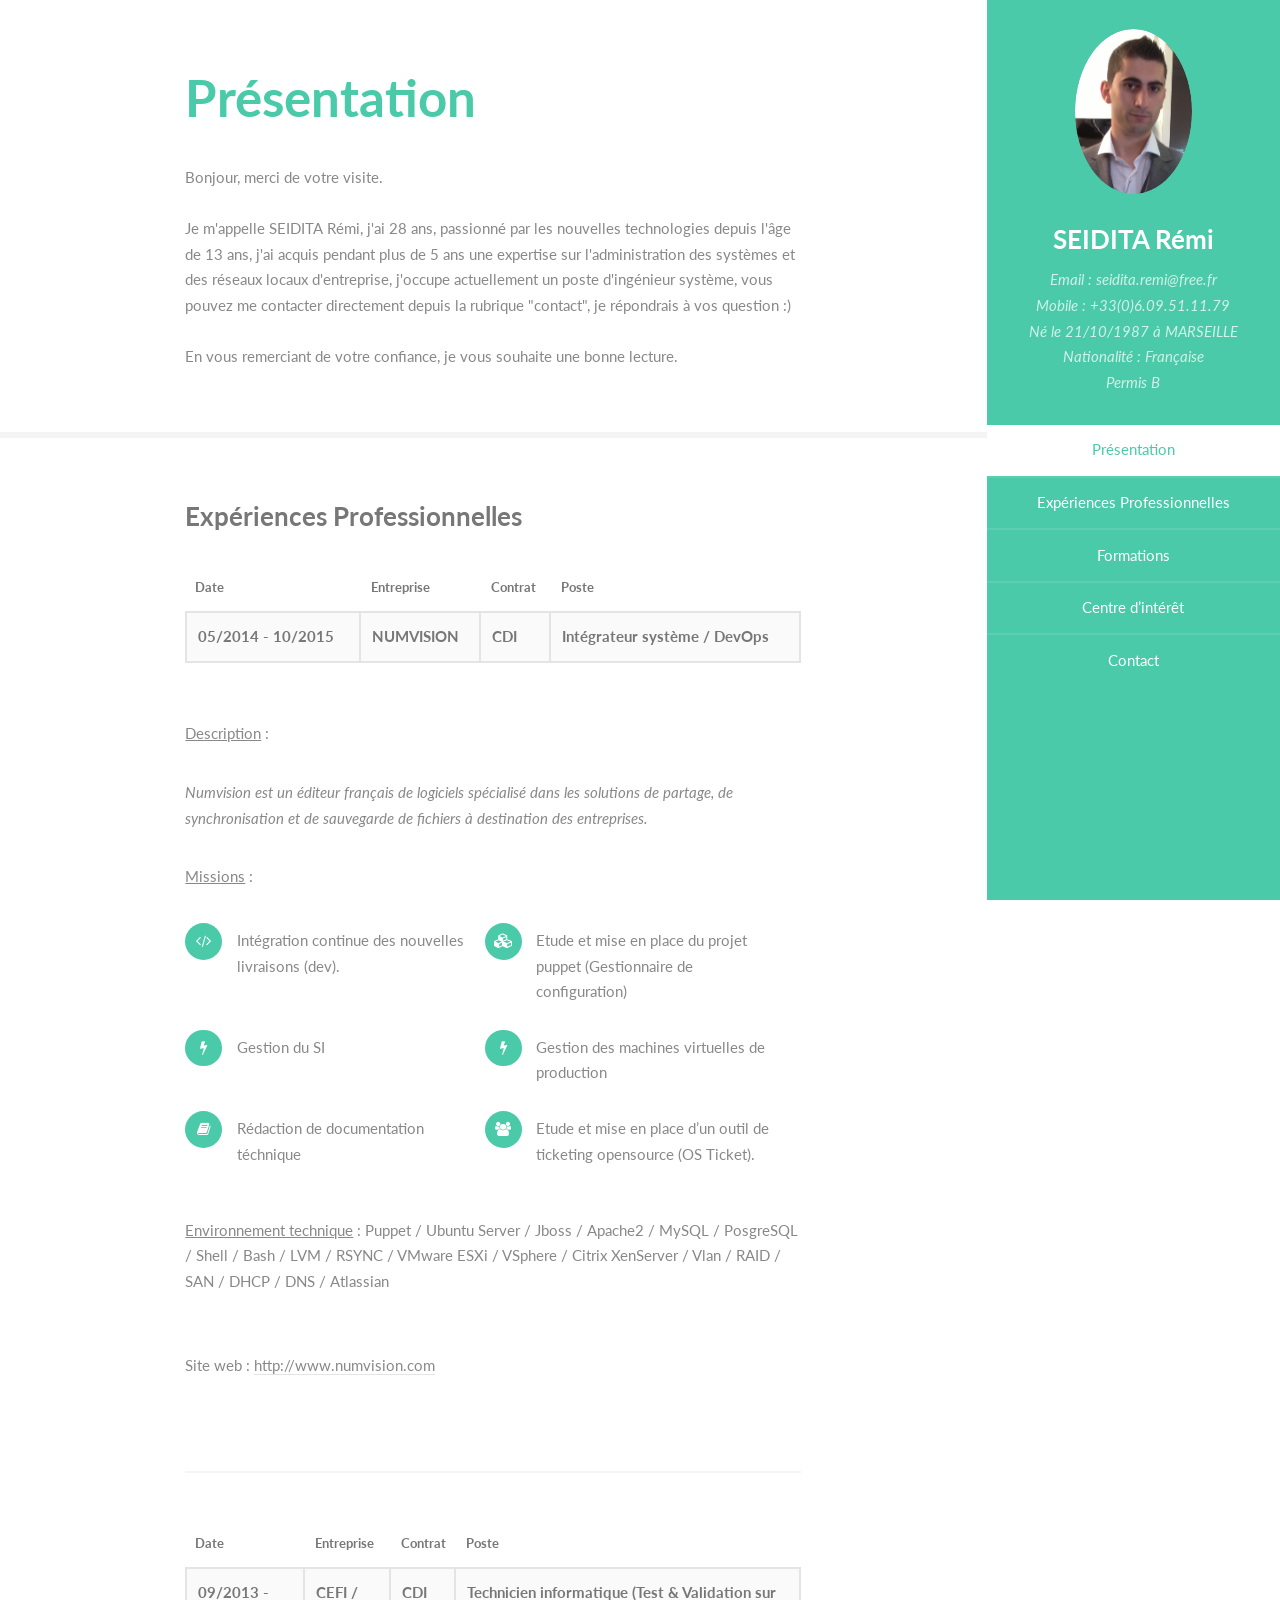
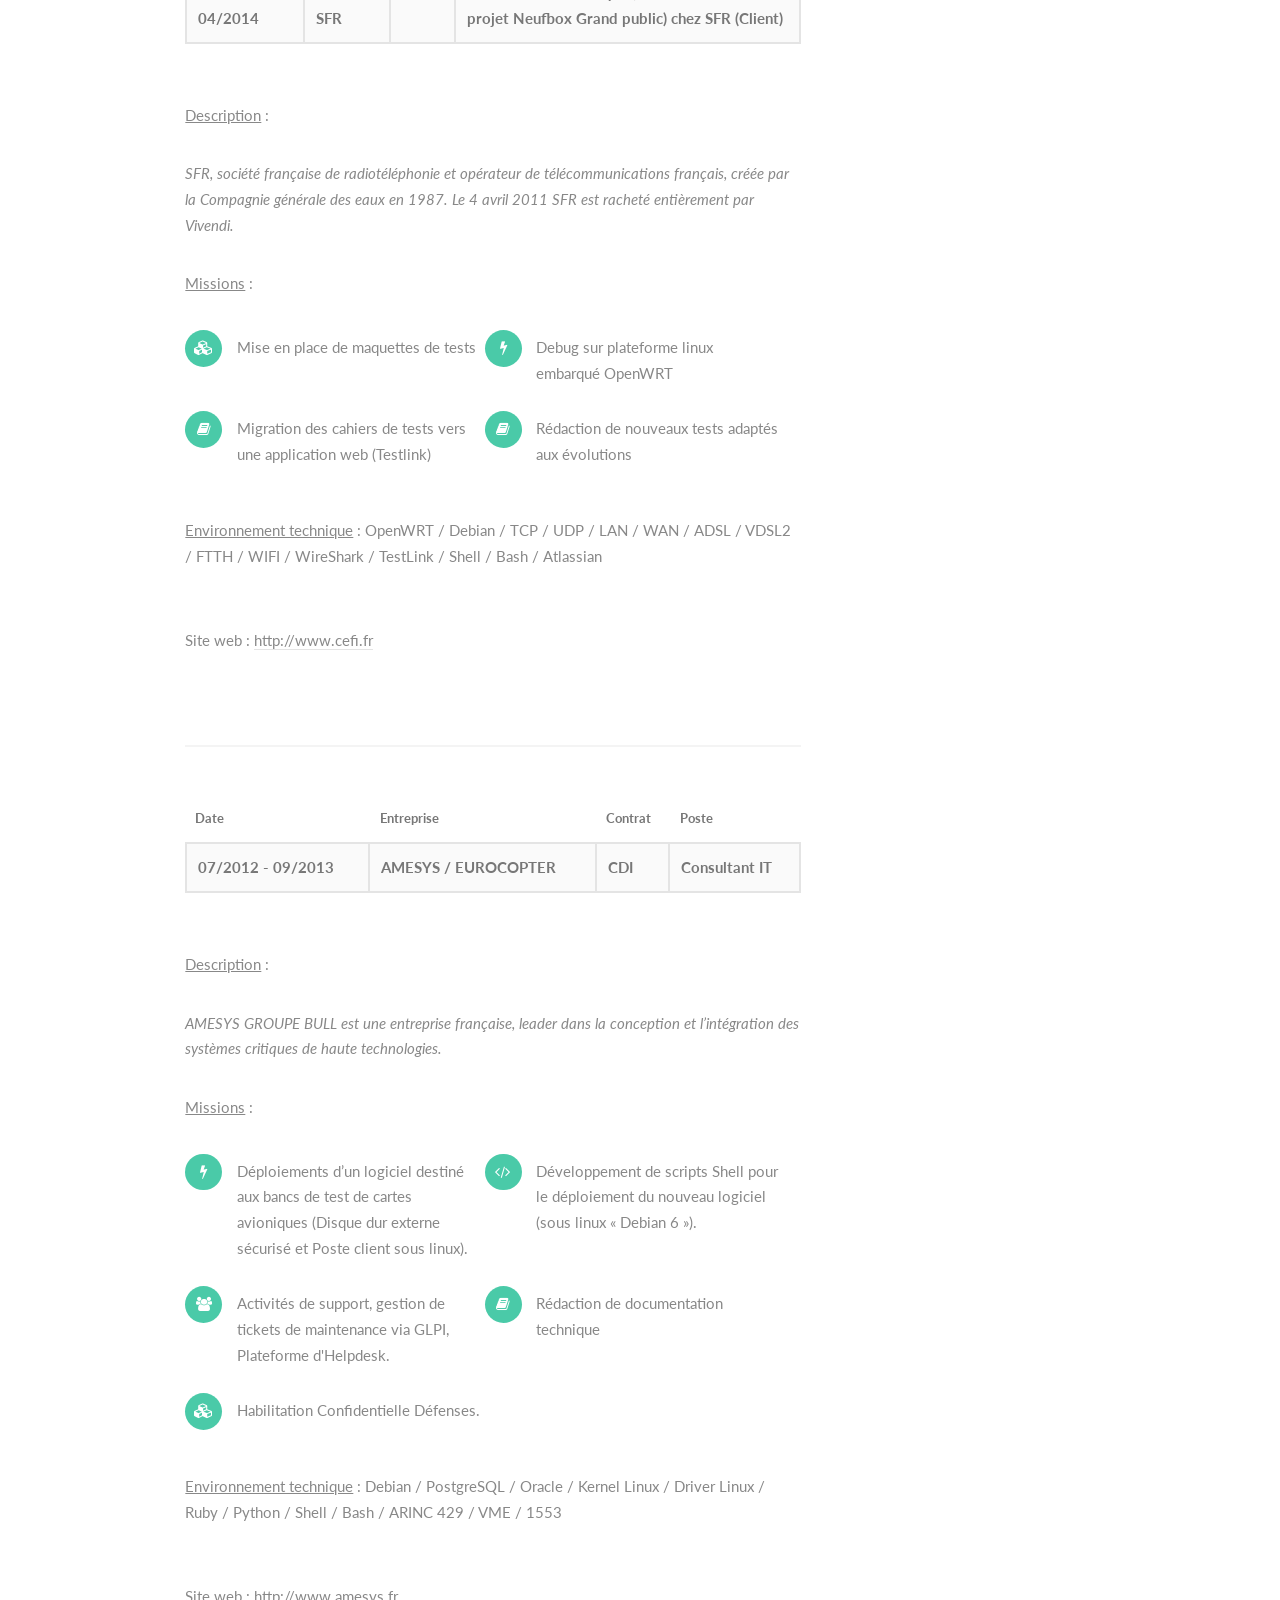
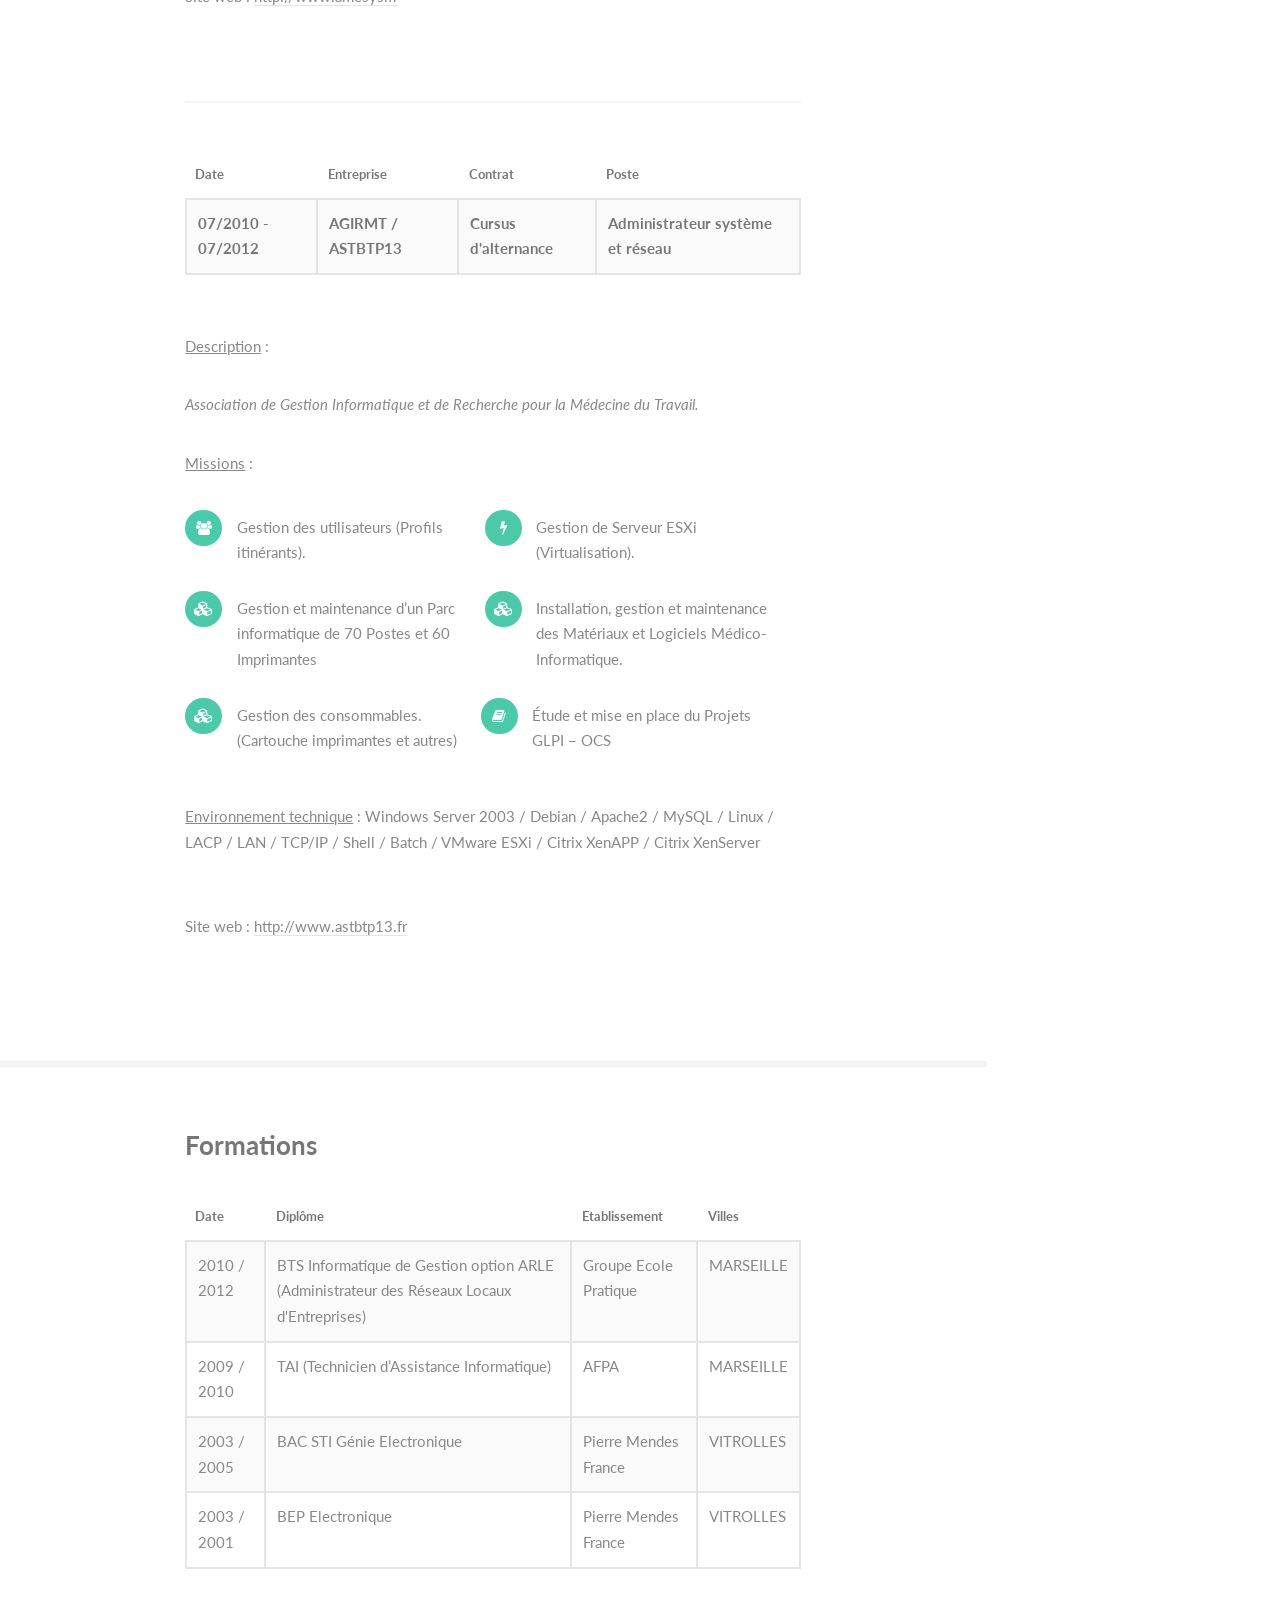
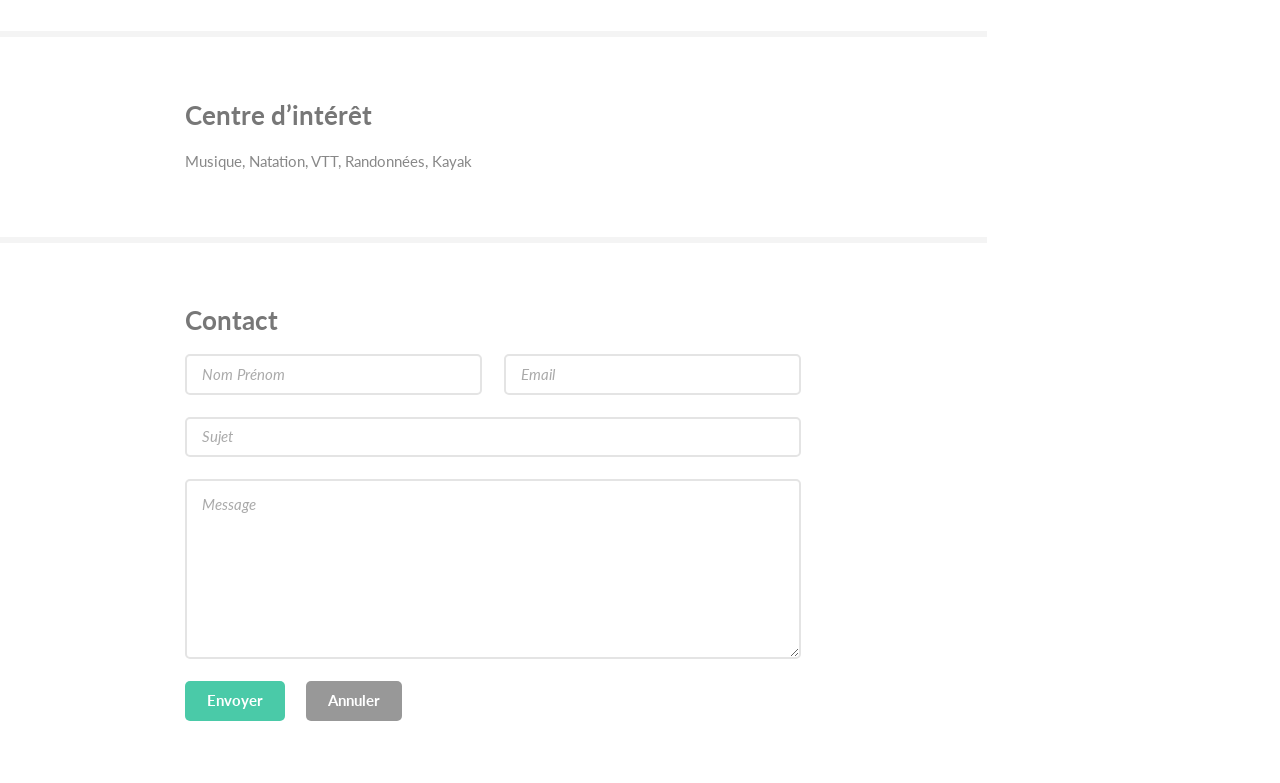
<file: en/index.html>
<!DOCTYPE HTML>
<!--
	Read Only by HTML5 UP
	html5up.net | @n33co
	Free for personal and commercial use under the CCA 3.0 license (html5up.net/license)
-->
<html>
	<head>
		<title>Mon CV</title>
		<meta charset="utf-8" />
		<meta name="viewport" content="width=device-width, initial-scale=1" />
		<!--[if lte IE 8]><script src="assets/js/ie/html5shiv.js"></script><![endif]-->
		<link rel="stylesheet" href="assets/css/main.css" />
		<!--[if lte IE 8]><link rel="stylesheet" href="assets/css/ie8.css" /><![endif]-->
	</head>
	<body>

		<!-- Header -->
			<section id="header">
				<header>
					<span class="image avatar"><img src="images/avatar.jpg" alt="" /></span>
					<h1 id="logo"><a href="#">SEIDITA Rémi</a></h1>
					  <p>Email : seidita.remi@free.fr<br />
					  Mobile : +33(0)6.09.51.11.79<br />
					 	Né le 21/10/1987 à MARSEILLE<br />
					  Nationalité : Française<br />
						Permis B</p>
				</header>
				<nav id="nav">
					<ul>
						<li><a href="#one" class="active">Présentation</a></li>
						<li><a href="#two">Expériences Professionnelles</a></li>
						<li><a href="#three">Formations</a></li>
						<li><a href="#four">Centre d’intérêt</a></li>
						<li><a href="#five">Contact</a></li>
					</ul>
				</nav>
				<!--<footer>
					<ul class="actions small">
						<li><a href="http://cv.megeek.fr" class="button special small">FR</a></li>
						<li><a href="http://resume.megeek.fr" class="button special small">EN</a></li>-->
					</ul>
				</footer>
			</section>

			
			<div id="wrapper">

				<!-- Main -->
					<div id="main">

						<!-- One -->
							<section id="one">
								<div class="container">
									<header class="major">
										<h2>Présentation</h2>
										</header>
										<p>Bonjour, merci de votre visite.<br /><br />Je m'appelle SEIDITA Rémi, j'ai 28 ans, passionné par les nouvelles technologies depuis l'âge de 13 ans, j'ai acquis pendant plus de 5 ans une expertise sur l'administration des systèmes et des réseaux locaux d'entreprise, j'occupe actuellement un poste d'ingénieur système, vous pouvez me contacter directement depuis la rubrique "contact", je répondrais à vos question :)<br /><br />En vous remerciant de votre confiance, je vous souhaite une bonne lecture.</p>
								
								</div>
							</section>

						<!-- Two -->
							<section id="two">
								<div class="container">
									<!--<h3>Work Experience</h3>-->
									<h3>Expériences Professionnelles</h3>
									<br />
									<div class="table-wrapper">
										<table class="alt">
											<thead>
												<tr>
													<th>Date</th>
													<th>Entreprise</th>
													<th>Contrat</th>
													<th>Poste</th>
												</tr>
											</thead>
											<tbody>
												<tr>	
													<td><strong>05/2014 - 10/2015</strong></td>
													<td><strong>NUMVISION</strong></td>
													<td><strong>CDI</strong></td>
													<td><strong>Intégrateur système / DevOps</strong></td>
												</tr>
											</tbody>
										</table>
									</div>
										<br />
										<p><u>Description</u> :
										<p><i>Numvision est un éditeur français de logiciels spécialisé dans les solutions de partage, de synchronisation et de sauvegarde de fichiers à destination des entreprises.</i></br></p>

										<p><u>Missions</u> :</p>
										<ul class="feature-icons">
										<li class="fa-code">Intégration continue des nouvelles livraisons (dev).</li>
										<li class="fa-cubes">Etude et mise en place du projet puppet (Gestionnaire de configuration)</li>
										<li class="fa-bolt">Gestion du SI</li>
										<li class="fa-bolt">Gestion des machines virtuelles de production</li>
										<li class="fa-book">Rédaction de documentation téchnique</li>
										<li class="fa-users">Etude et mise en place d’un outil de ticketing opensource (OS Ticket).</li><br /><br />

										<p><u>Environnement technique</u> : Puppet / Ubuntu Server / Jboss / Apache2 / MySQL / PosgreSQL / Shell / Bash / LVM / RSYNC / VMware ESXi / VSphere / Citrix XenServer / Vlan / RAID / SAN / DHCP / DNS / Atlassian</p>
										<br />
										<p>Site web : <a href="http://www.numvision.com" target="_blank">http://www.numvision.com</a></p><br />
										<hr>
										<br />
										
									<div class="table-wrapper">
										<table class="alt">
											<thead>
												<tr>
													<th>Date</th>
													<th>Entreprise</th>
													<th>Contrat</th>
													<th>Poste</th>
												</tr>
											</thead>
											<tbody>
												<tr>
													<td><strong>09/2013 - 04/2014</strong></td>
													<td><strong>CEFI / SFR</strong></td>
													<td><strong>CDI</strong></td>
													<td><strong>Technicien informatique (Test & Validation sur projet Neufbox Grand public) chez SFR (Client)</strong></td>
												</tr>
											</tbody>
										</table>
									</div>

											<br />
											<p><u>Description</u> :
                                                                                	<p><i>SFR, société française de radiotéléphonie et opérateur de télécommunications français, créée par la Compagnie générale des eaux en 1987. Le 4 avril 2011 SFR est racheté entièrement par Vivendi.</i></br></p>

                                                                                	<p><u>Missions</u> :</p>
											<ul class="feature-icons">
											<li class="fa-cubes">Mise en place de maquettes de tests</li>
											<li class="fa-bolt">Debug sur plateforme linux embarqué OpenWRT</li>
											<li class="fa-book">Migration des cahiers de tests vers une application web (Testlink)</li>
											<li class="fa-book">Rédaction de nouveaux tests adaptés aux évolutions</li>
											<br /><br />

											<p><u>Environnement technique</u> : OpenWRT / Debian / TCP / UDP / LAN / WAN / ADSL / VDSL2 / FTTH / WIFI / WireShark / TestLink / Shell / Bash / Atlassian</p>
											<br / >
											<p>Site web : <a href="http://www.cefi.fr/fr/" target="_blank">http://www.cefi.fr</a></p><br />
											<hr>
											<br />

									<div class="table-wrapper">
										<table class="alt">
											<thead>
												<tr>
													<th>Date</th>
													<th>Entreprise</th>
													<th>Contrat</th>
													<th>Poste</th>
												</tr>
											</thead>
											<tbody>
												<tr>
													<td><strong>07/2012 - 09/2013</strong></td>
													<td><strong>AMESYS / EUROCOPTER</strong></td>
													<td><strong>CDI</strong></td>
													<td><strong>Consultant IT</strong></td>
												</tr>
											</tbody>
										</table>
									</div>
											<br />
											
											<p><u>Description</u> :
                                                                                        <p><i>AMESYS GROUPE BULL est une entreprise française, leader dans la conception et l’intégration des systèmes critiques de haute technologies.</i></p>

											<p><u>Missions</u> :</p>
											<ul class="feature-icons">
											<li class="fa-bolt">Déploiements d’un logiciel destiné aux bancs de test de cartes avioniques (Disque dur externe sécurisé et Poste client sous linux).</li>
											<li class="fa-code">Développement de scripts Shell pour le déploiement du nouveau logiciel (sous linux « Debian 6 »).</li>
											<li class="fa-users">Activités de support, gestion de tickets de maintenance via GLPI, Plateforme d'Helpdesk.</li>
											<li class="fa-book">Rédaction de documentation technique</li>
											<li class="fa-cubes">Habilitation Confidentielle Défenses.</li>
											<br /><br />

											<p><u>Environnement technique</u> : Debian / PostgreSQL / Oracle / Kernel Linux / Driver Linux / Ruby / Python / Shell / Bash / ARINC 429 / VME / 1553</p><br />
											<p>Site web : <a href="http://www.amesys.fr" target="_blank">http://www.amesys.fr</a></p><br />
											<hr>
											<br />
									<div class="table-wrapper">
										<table class="alt">
											<thead>
												<tr>
													<th>Date</th>
													<th>Entreprise</th>
													<th>Contrat</th>
													<th>Poste</th>
												</tr>
											</thead>
											<tbody>
												<tr>
													<td><strong>07/2010 - 07/2012</strong></td>
													<td><strong>AGIRMT / ASTBTP13</strong></td>
													<td><strong>Cursus d'alternance</strong></td>
													<td><strong>Administrateur système et réseau</strong></td>
												</tr>
											</tbody>
										</table>
									</div>
											<br />


											<p><u>Description</u> :
                                                                                        <p><i>Association de Gestion Informatique et de Recherche pour la Médecine du Travail.</i></p>
											
											<p><u>Missions</u> :</p>
											<ul class="feature-icons">
											<li class="fa-users">Gestion des utilisateurs (Profils itinérants).</li>
											<li class="fa-bolt">Gestion de Serveur ESXi (Virtualisation).</li>
											<li class="fa-cubes">Gestion et maintenance d’un Parc informatique de 70 Postes et 60 Imprimantes</li>
											<li class="fa-cubes">Installation, gestion et maintenance  des Matériaux et Logiciels Médico-Informatique.
											<li class="fa-cubes">Gestion des consommables. (Cartouche imprimantes et autres)
											<li class="fa-book">Étude et mise en place du Projets GLPI – OCS</li>
											<br /><br />

											<p><u>Environnement technique</u> : Windows Server 2003 / Debian / Apache2 / MySQL / Linux / LACP / LAN / TCP/IP / Shell / Batch / VMware ESXi / Citrix XenAPP / Citrix XenServer</p><br />
											<p>Site web : <a href="http://www.astbtp13.fr" target="_blank">http://www.astbtp13.fr</a></p><br />
									</ul>
								</div>
							</section>

						<!-- Three -->
							<section id="three">
								<div class="container">
								<h3>Formations</h3>
									<br />
									<div class="table-wrapper">
										<table class="alt">
											<thead>
												<tr>
													<th>Date</th>
													<th>Diplôme</th>
													<th>Etablissement</th>
													<th>Villes</th>
												</tr>
											</thead>
											<tbody>
												<tr>
													<td>2010 / 2012</td>
													<td>BTS Informatique de Gestion option ARLE (Administrateur des Réseaux Locaux d'Entreprises)</td>
													<td>Groupe Ecole Pratique</td>
													<td>MARSEILLE</td>
												</tr>
												<tr>
													<td>2009 / 2010</td>
													<td>TAI (Technicien d’Assistance Informatique)</td>
													<td>AFPA</td>
													<td>MARSEILLE</td>
												</tr>
												<tr>
													<td>2003 / 2005</td>
													<td>BAC STI Génie Electronique</td>
													<td>Pierre Mendes France</td>
													<td>VITROLLES</td>
												</tr>
												<tr>
													<td>2003 / 2001</td>
													<td>BEP Electronique</td>
													<td>Pierre Mendes France</td>
													<td>VITROLLES</td>
												</tr>
											</tbody>
										</table>
									</div>
								</div>
							</section>

							<!-- Four -->
							<section id="four">
								<div class="container">
									<h3>Centre d’intérêt</h3>
									<p> Musique, Natation, VTT, Randonnées, Kayak</p>
								</div>
							</section>

						<!-- Five -->
							<section id="five">
								<div class="container">
									<h3>Contact</h3>
									<form method="post" action="//formspree.io/seidita.remi@free.fr">
										<div class="row uniform">
											<div class="6u 12u(xsmall)"><input type="text" name="name" id="name" placeholder="Nom Prénom" /></div>
											<div class="6u 12u(xsmall)"><input type="email" name="email" id="email" placeholder="Email" /></div>
										</div>
										<div class="row uniform">
											<div class="12u"><input type="text" name="subject" id="subject" placeholder="Sujet" /></div>
										</div>
										<div class="row uniform">
											<div class="12u"><textarea name="message" id="message" placeholder="Message" rows="6"></textarea></div>
										</div>
										<div class="row uniform">
											<div class="12u">
												<ul class="actions">
													<li><input type="submit" class="special" value="Envoyer" /></li>
													<li><input type="reset" value="Annuler" /></li>
												</ul>
											</div>
										</div>
									</form>
								</div>
							</section>
						<!-- Five -->
						<!--
							<section id="five">
								<div class="container">
									<h3>Elements</h3>

									<section>
										<h4>Text</h4>
										<p>This is <b>bold</b> and this is <strong>strong</strong>. This is <i>italic</i> and this is <em>emphasized</em>.
										This is <sup>superscript</sup> text and this is <sub>subscript</sub> text.
										This is <u>underlined</u> and this is code: <code>for (;;) { ... }</code>. Finally, <a href="#">this is a link</a>.</p>
										<hr />
										<header>
											<h4>Heading with a Subtitle</h4>
											<p>Lorem ipsum dolor sit amet nullam id egestas urna aliquam</p>
										</header>
										<p>Nunc lacinia ante nunc ac lobortis. Interdum adipiscing gravida odio porttitor sem non mi integer non faucibus ornare mi ut ante amet placerat aliquet. Volutpat eu sed ante lacinia sapien lorem accumsan varius montes viverra nibh in adipiscing blandit tempus accumsan.</p>
										<header>
											<h5>Heading with a Subtitle</h5>
											<p>Lorem ipsum dolor sit amet nullam id egestas urna aliquam</p>
										</header>
										<p>Nunc lacinia ante nunc ac lobortis. Interdum adipiscing gravida odio porttitor sem non mi integer non faucibus ornare mi ut ante amet placerat aliquet. Volutpat eu sed ante lacinia sapien lorem accumsan varius montes viverra nibh in adipiscing blandit tempus accumsan.</p>
										<hr />
										<h2>Heading Level 2</h2>
										<h3>Heading Level 3</h3>
										<h4>Heading Level 4</h4>
										<h5>Heading Level 5</h5>
										<h6>Heading Level 6</h6>
										<hr />
										<h5>Blockquote</h5>
										<blockquote>Fringilla nisl. Donec accumsan interdum nisi, quis tincidunt felis sagittis eget tempus euismod. Vestibulum ante ipsum primis in faucibus vestibulum. Blandit adipiscing eu felis iaculis volutpat ac adipiscing accumsan faucibus. Vestibulum ante ipsum primis in faucibus lorem ipsum dolor sit amet nullam adipiscing eu felis.</blockquote>
										<h5>Preformatted</h5>
										<pre><code>i = 0;

	while (!deck.isInOrder()) {
	    print 'Iteration ' + i;
	    deck.shuffle();
	    i++;
	}

	print 'It took ' + i + ' iterations to sort the deck.';</code></pre>
									</section>

									<section>
										<h4>Lists</h4>
										<div class="row">
											<div class="6u 12u(xsmall)">
												<h5>Unordered</h5>
												<ul>
													<li>Dolor pulvinar etiam magna etiam.</li>
													<li>Sagittis adipiscing lorem eleifend.</li>
													<li>Felis enim feugiat dolore viverra.</li>
												</ul>
												<h5>Alternate</h5>
												<ul class="alt">
													<li>Dolor pulvinar etiam magna etiam.</li>
													<li>Sagittis adipiscing lorem eleifend.</li>
													<li>Felis enim feugiat dolore viverra.</li>
												</ul>
											</div>
											<div class="6u 12u(xsmall)">
												<h5>Ordered</h5>
												<ol>
													<li>Dolor pulvinar etiam magna etiam.</li>
													<li>Etiam vel felis at lorem sed viverra.</li>
													<li>Felis enim feugiat dolore viverra.</li>
													<li>Dolor pulvinar etiam magna etiam.</li>
													<li>Etiam vel felis at lorem sed viverra.</li>
													<li>Felis enim feugiat dolore viverra.</li>
												</ol>
												<h5>Icons</h5>
												<ul class="icons">
													<li><a href="#" class="icon fa-twitter"><span class="label">Twitter</span></a></li>
													<li><a href="#" class="icon fa-facebook"><span class="label">Facebook</span></a></li>
													<li><a href="#" class="icon fa-instagram"><span class="label">Instagram</span></a></li>
													<li><a href="#" class="icon fa-github"><span class="label">Github</span></a></li>
													<li><a href="#" class="icon fa-dribbble"><span class="label">Dribbble</span></a></li>
													<li><a href="#" class="icon fa-tumblr"><span class="label">Tumblr</span></a></li>
												</ul>
											</div>
										</div>
										<h5>Actions</h5>
										<ul class="actions">
											<li><a href="#" class="button special">Default</a></li>
											<li><a href="#" class="button">Default</a></li>
											<li><a href="#" class="button alt">Default</a></li>
										</ul>
										<ul class="actions small">
											<li><a href="#" class="button special small">Small</a></li>
											<li><a href="#" class="button small">Small</a></li>
											<li><a href="#" class="button alt small">Small</a></li>
										</ul>
										<div class="row">
											<div class="3u 6u(medium) 12u$(xsmall)">
												<ul class="actions vertical">
													<li><a href="#" class="button special">Default</a></li>
													<li><a href="#" class="button">Default</a></li>
													<li><a href="#" class="button alt">Default</a></li>
												</ul>
											</div>
											<div class="3u 6u$(medium) 12u$(xsmall)">
												<ul class="actions vertical small">
													<li><a href="#" class="button special small">Small</a></li>
													<li><a href="#" class="button small">Small</a></li>
													<li><a href="#" class="button alt small">Small</a></li>
												</ul>
											</div>
											<div class="3u 6u(medium) 12u$(xsmall)">
												<ul class="actions vertical">
													<li><a href="#" class="button special fit">Default</a></li>
													<li><a href="#" class="button fit">Default</a></li>
													<li><a href="#" class="button alt fit">Default</a></li>
												</ul>
											</div>
											<div class="3u 6u$(medium) 12u$(xsmall)">
												<ul class="actions vertical small">
													<li><a href="#" class="button special small fit">Small</a></li>
													<li><a href="#" class="button small fit">Small</a></li>
													<li><a href="#" class="button alt small fit">Small</a></li>
												</ul>
											</div>
										</div>
									</section>

									<section>
										<h4>Table</h4>
										<h5>Default</h5>
										<div class="table-wrapper">
											<table>
												<thead>
													<tr>
														<th>Name</th>
														<th>Description</th>
														<th>Price</th>
													</tr>
												</thead>
												<tbody>
													<tr>
														<td>Item One</td>
														<td>Ante turpis integer aliquet porttitor.</td>
														<td>29.99</td>
													</tr>
													<tr>
														<td>Item Two</td>
														<td>Vis ac commodo adipiscing arcu aliquet.</td>
														<td>19.99</td>
													</tr>
													<tr>
														<td>Item Three</td>
														<td> Morbi faucibus arcu accumsan lorem.</td>
														<td>29.99</td>
													</tr>
													<tr>
														<td>Item Four</td>
														<td>Vitae integer tempus condimentum.</td>
														<td>19.99</td>
													</tr>
													<tr>
														<td>Item Five</td>
														<td>Ante turpis integer aliquet porttitor.</td>
														<td>29.99</td>
													</tr>
												</tbody>
												<tfoot>
													<tr>
														<td colspan="2"></td>
														<td>100.00</td>
													</tr>
												</tfoot>
											</table>
										</div>

										<h5>Alternate</h5>
										<div class="table-wrapper">
											<table class="alt">
												<thead>
													<tr>
														<th>Name</th>
														<th>Description</th>
														<th>Price</th>
													</tr>
												</thead>
												<tbody>
													<tr>
														<td>Item One</td>
														<td>Ante turpis integer aliquet porttitor.</td>
														<td>29.99</td>
													</tr>
													<tr>
														<td>Item Two</td>
														<td>Vis ac commodo adipiscing arcu aliquet.</td>
														<td>19.99</td>
													</tr>
													<tr>
														<td>Item Three</td>
														<td> Morbi faucibus arcu accumsan lorem.</td>
														<td>29.99</td>
													</tr>
													<tr>
														<td>Item Four</td>
														<td>Vitae integer tempus condimentum.</td>
														<td>19.99</td>
													</tr>
													<tr>
														<td>Item Five</td>
														<td>Ante turpis integer aliquet porttitor.</td>
														<td>29.99</td>
													</tr>
												</tbody>
												<tfoot>
													<tr>
														<td colspan="2"></td>
														<td>100.00</td>
													</tr>
												</tfoot>
											</table>
										</div>
									</section>

									<section>
										<h4>Buttons</h4>
										<ul class="actions">
											<li><a href="#" class="button special">Special</a></li>
											<li><a href="#" class="button">Default</a></li>
											<li><a href="#" class="button alt">Alternate</a></li>
										</ul>
										<ul class="actions">
											<li><a href="#" class="button special big">Big</a></li>
											<li><a href="#" class="button">Default</a></li>
											<li><a href="#" class="button alt small">Small</a></li>
										</ul>
										<ul class="actions fit">
											<li><a href="#" class="button special fit">Fit</a></li>
											<li><a href="#" class="button fit">Fit</a></li>
											<li><a href="#" class="button alt fit">Fit</a></li>
										</ul>
										<ul class="actions fit small">
											<li><a href="#" class="button special fit small">Fit + Small</a></li>
											<li><a href="#" class="button fit small">Fit + Small</a></li>
											<li><a href="#" class="button alt fit small">Fit + Small</a></li>
										</ul>
										<ul class="actions">
											<li><a href="#" class="button special icon fa-download">Icon</a></li>
											<li><a href="#" class="button icon fa-download">Icon</a></li>
											<li><a href="#" class="button alt icon fa-check">Icon</a></li>
										</ul>
										<ul class="actions">
											<li><span class="button special disabled">Special</span></li>
											<li><span class="button disabled">Default</span></li>
											<li><span class="button alt disabled">Alternate</span></li>
										</ul>
									</section>

									<section>
										<h4>Form</h4>
										<form method="post" action="#">
											<div class="row uniform">
												<div class="6u 12u(xsmall)">
													<input type="text" name="demo-name" id="demo-name" value="" placeholder="Name" />
												</div>
												<div class="6u 12u(xsmall)">
													<input type="email" name="demo-email" id="demo-email" value="" placeholder="Email" />
												</div>
											</div>
											<div class="row uniform">
												<div class="12u">
													<div class="select-wrapper">
														<select name="demo-category" id="demo-category">
															<option value="">- Category -</option>
															<option value="1">Manufacturing</option>
															<option value="1">Shipping</option>
															<option value="1">Administration</option>
															<option value="1">Human Resources</option>
														</select>
													</div>
												</div>
											</div>
											<div class="row uniform">
												<div class="4u 12u(medium)">
													<input type="radio" id="demo-priority-low" name="demo-priority" checked>
													<label for="demo-priority-low">Low Priority</label>
												</div>
												<div class="4u 12u(medium)">
													<input type="radio" id="demo-priority-normal" name="demo-priority">
													<label for="demo-priority-normal">Normal Priority</label>
												</div>
												<div class="4u 12u(medium)">
													<input type="radio" id="demo-priority-high" name="demo-priority">
													<label for="demo-priority-high">High Priority</label>
												</div>
											</div>
											<div class="row uniform">
												<div class="6u 12u(medium)">
													<input type="checkbox" id="demo-copy" name="demo-copy">
													<label for="demo-copy">Email me a copy of this message</label>
												</div>
												<div class="6u 12u(medium)">
													<input type="checkbox" id="demo-human" name="demo-human" checked>
													<label for="demo-human">I am a human and not a robot</label>
												</div>
											</div>
											<div class="row uniform">
												<div class="12u">
													<textarea name="demo-message" id="demo-message" placeholder="Enter your message" rows="6"></textarea>
												</div>
											</div>
											<div class="row uniform">
												<div class="12u">
													<ul class="actions">
														<li><input type="submit" value="Send Message" /></li>
														<li><input type="reset" value="Reset" class="alt" /></li>
													</ul>
												</div>
											</div>
										</form>
									</section>

									<section>
										<h4>Image</h4>
										<h5>Fit</h5>
										<span class="image fit"><img src="images/banner.jpg" alt="" /></span>
										<div class="box alt">
											<div class="row 50% uniform">
												<div class="4u"><span class="image fit"><img src="images/pic01.jpg" alt="" /></span></div>
												<div class="4u"><span class="image fit"><img src="images/pic02.jpg" alt="" /></span></div>
												<div class="4u"><span class="image fit"><img src="images/pic03.jpg" alt="" /></span></div>
											</div>
											<div class="row 50% uniform">
												<div class="4u"><span class="image fit"><img src="images/pic02.jpg" alt="" /></span></div>
												<div class="4u"><span class="image fit"><img src="images/pic03.jpg" alt="" /></span></div>
												<div class="4u"><span class="image fit"><img src="images/pic01.jpg" alt="" /></span></div>
											</div>
											<div class="row 50% uniform">
												<div class="4u"><span class="image fit"><img src="images/pic03.jpg" alt="" /></span></div>
												<div class="4u"><span class="image fit"><img src="images/pic01.jpg" alt="" /></span></div>
												<div class="4u"><span class="image fit"><img src="images/pic02.jpg" alt="" /></span></div>
											</div>
										</div>
										<h5>Left &amp; Right</h5>
										<p><span class="image left"><img src="images/avatar.jpg" alt="" /></span>Fringilla nisl. Donec accumsan interdum nisi, quis tincidunt felis sagittis eget. tempus euismod. Vestibulum ante ipsum primis in faucibus vestibulum. Blandit adipiscing eu felis iaculis volutpat ac adipiscing accumsan eu faucibus. Integer ac pellentesque praesent tincidunt felis sagittis eget. tempus euismod. Vestibulum ante ipsum primis in faucibus vestibulum. Blandit adipiscing eu felis iaculis volutpat ac adipiscing accumsan eu faucibus. Integer ac pellentesque praesent. Donec accumsan interdum nisi, quis tincidunt felis sagittis eget. tempus euismod. Vestibulum ante ipsum primis in faucibus vestibulum. Blandit adipiscing eu felis iaculis volutpat ac adipiscing accumsan eu faucibus. Integer ac pellentesque praesent tincidunt felis sagittis eget. tempus euismod. Vestibulum ante ipsum primis in faucibus vestibulum. Blandit adipiscing eu felis iaculis volutpat ac adipiscing accumsan eu faucibus. Integer ac pellentesque praesent.</p>
										<p><span class="image right"><img src="images/avatar.jpg" alt="" /></span>Fringilla nisl. Donec accumsan interdum nisi, quis tincidunt felis sagittis eget. tempus euismod. Vestibulum ante ipsum primis in faucibus vestibulum. Blandit adipiscing eu felis iaculis volutpat ac adipiscing accumsan eu faucibus. Integer ac pellentesque praesent tincidunt felis sagittis eget. tempus euismod. Vestibulum ante ipsum primis in faucibus vestibulum. Blandit adipiscing eu felis iaculis volutpat ac adipiscing accumsan eu faucibus. Integer ac pellentesque praesent. Donec accumsan interdum nisi, quis tincidunt felis sagittis eget. tempus euismod. Vestibulum ante ipsum primis in faucibus vestibulum. Blandit adipiscing eu felis iaculis volutpat ac adipiscing accumsan eu faucibus. Integer ac pellentesque praesent tincidunt felis sagittis eget. tempus euismod. Vestibulum ante ipsum primis in faucibus vestibulum. Blandit adipiscing eu felis iaculis volutpat ac adipiscing accumsan eu faucibus. Integer ac pellentesque praesent.</p>
									</section>

								</div>
							</section>


					</div>
				-->
				<!-- Footer -->
					<!--<section id="footer">
						<div class="container">
							<ul class="copyright">
								<li>&copy; Untitled. All rights reserved.</li><li>Design: <a href="http://html5up.net">HTML5 UP</a></li>
							</ul>
						</div>
					</section>-->

			</div>

		<!-- Scripts -->
			<script src="assets/js/jquery.min.js"></script>
			<script src="assets/js/jquery.scrollzer.min.js"></script>
			<script src="assets/js/jquery.scrolly.min.js"></script>
			<script src="assets/js/skel.min.js"></script>
			<script src="assets/js/util.js"></script>
			<!--[if lte IE 8]><script src="assets/js/ie/respond.min.js"></script><![endif]-->
			<script src="assets/js/main.js"></script>

	</body>
</html>
</file>
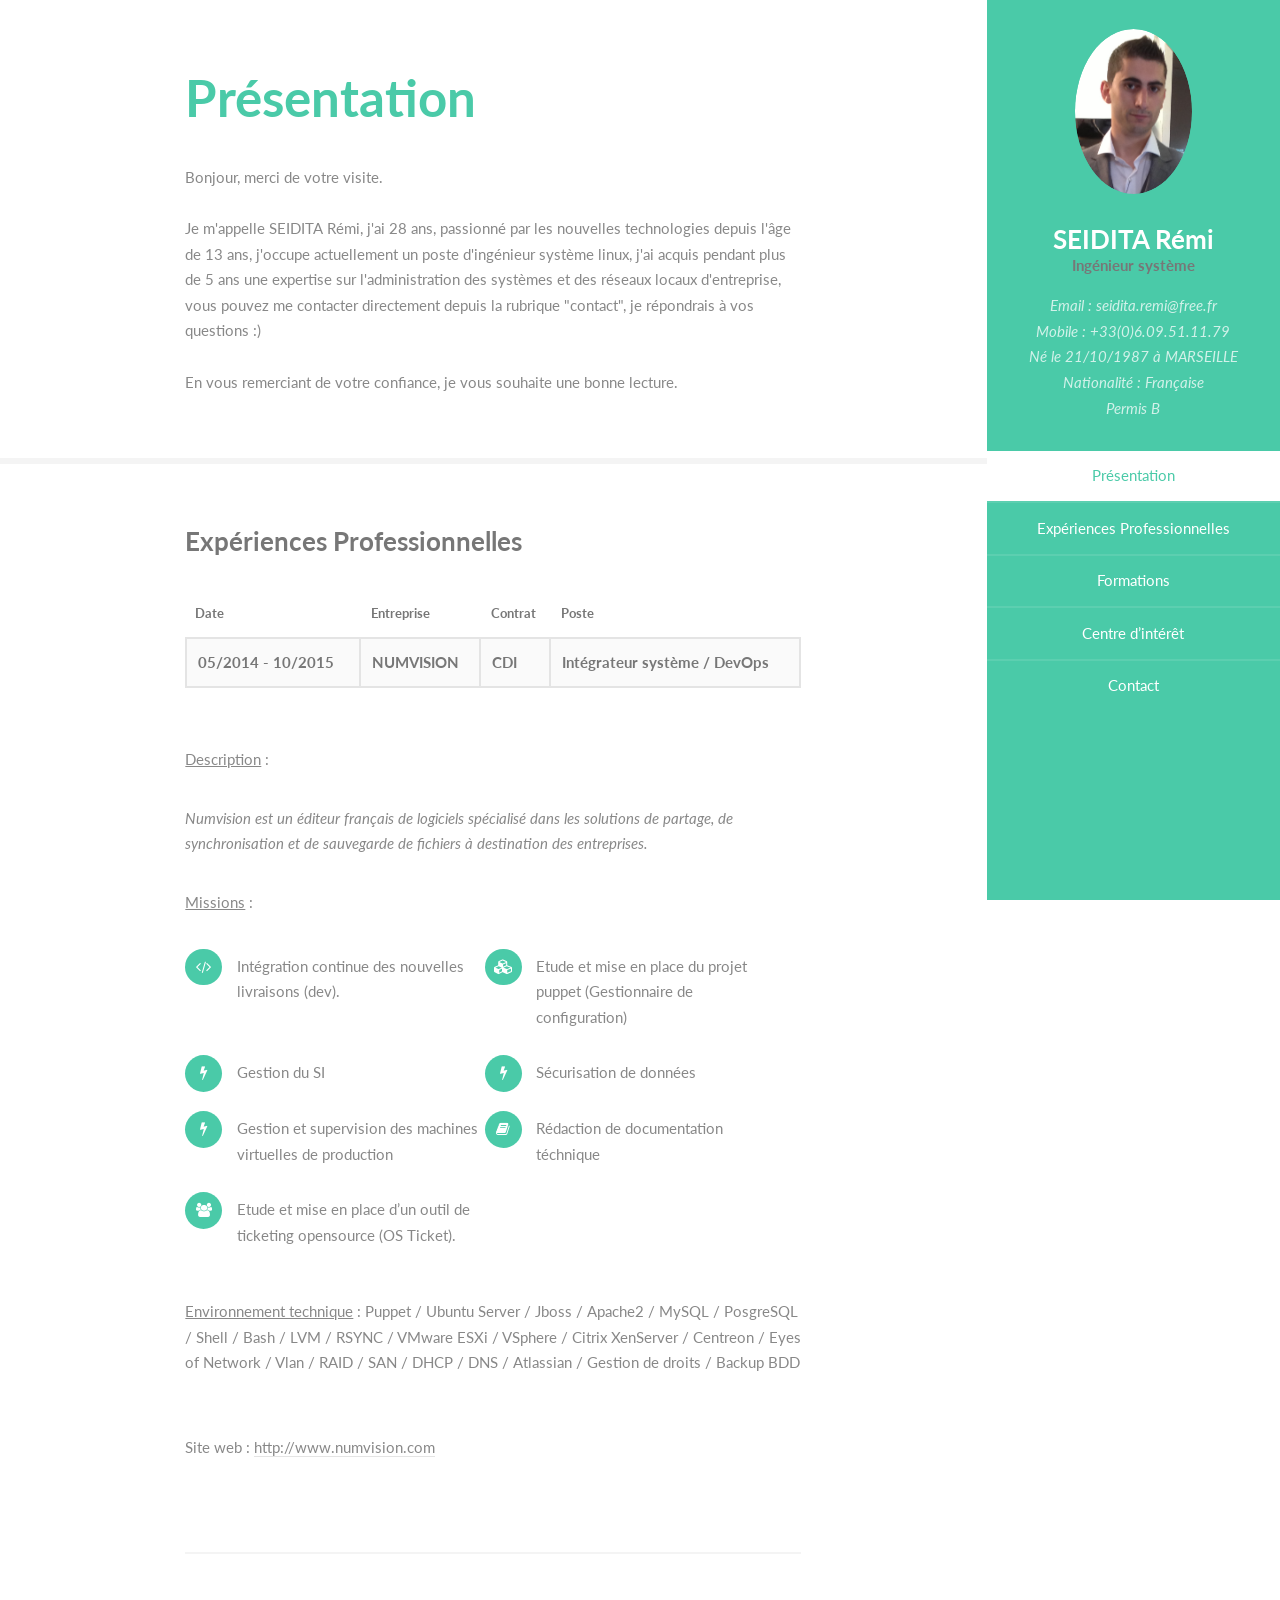
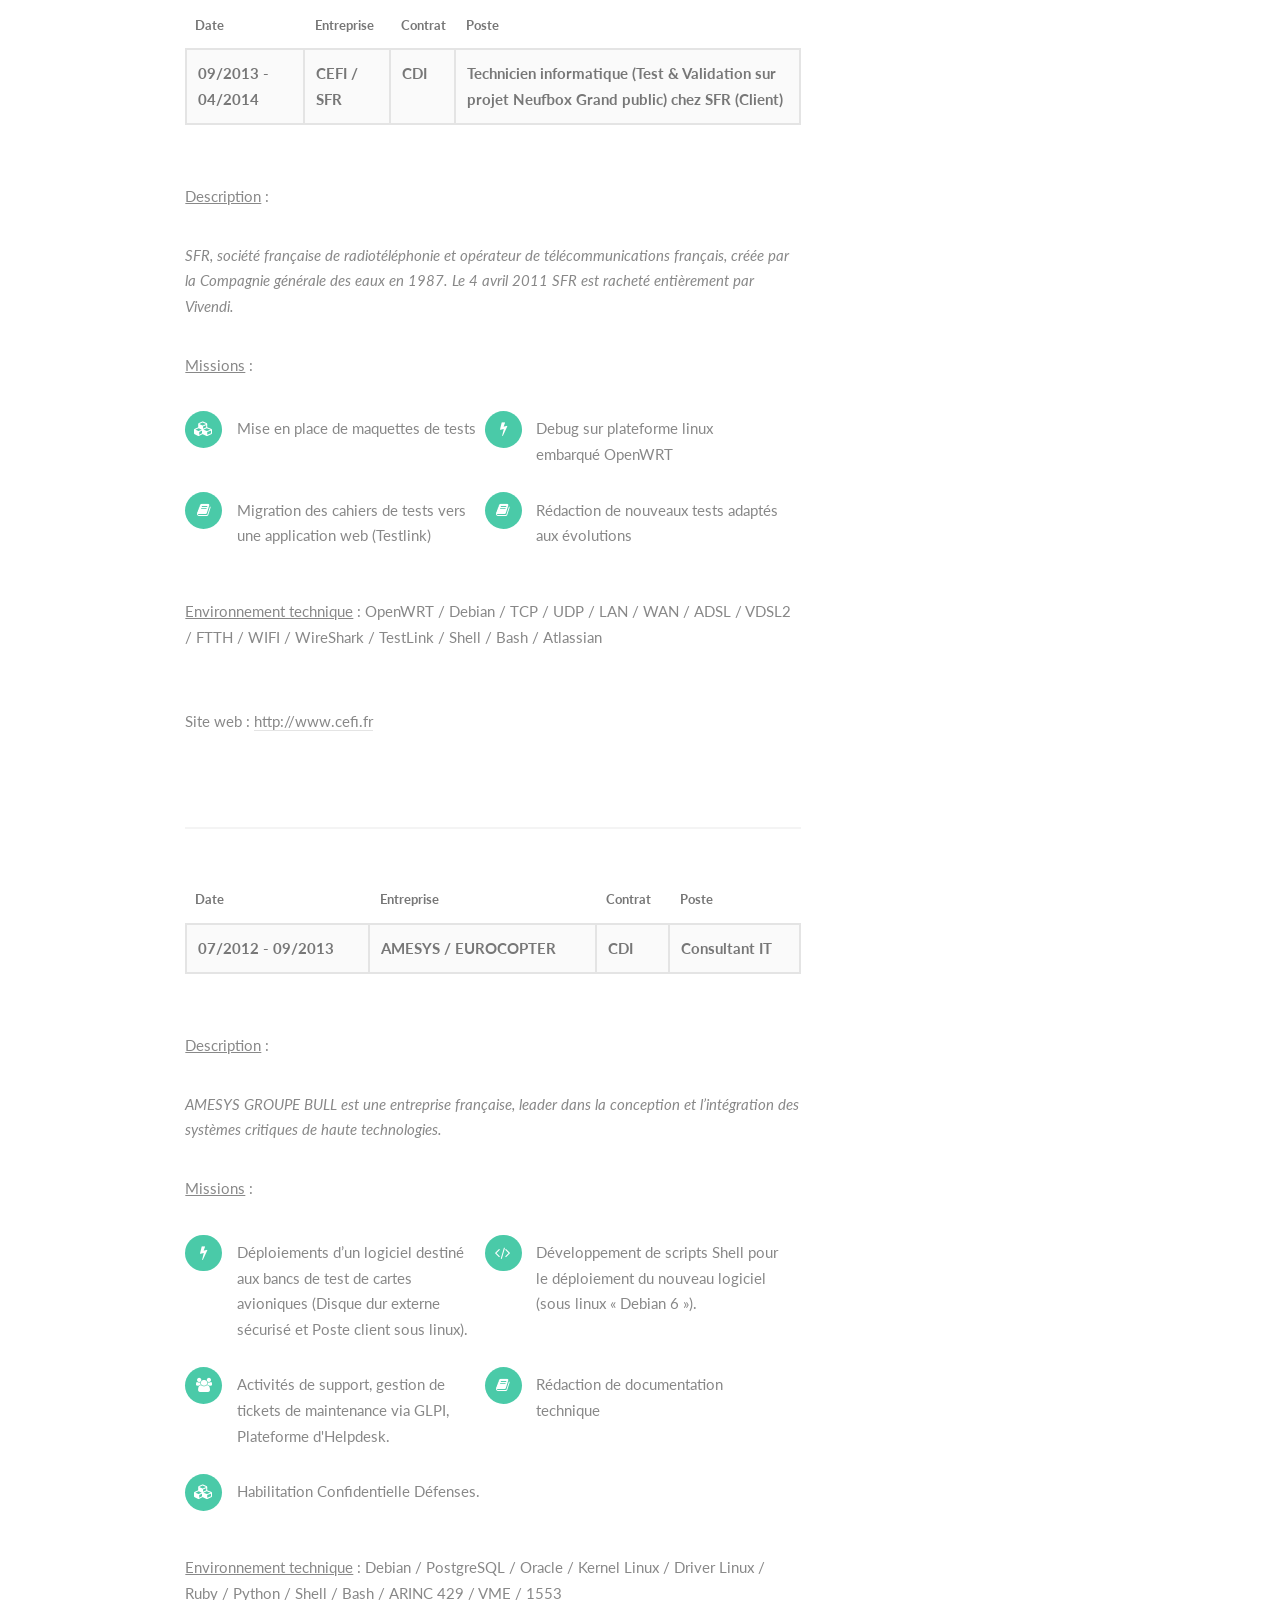
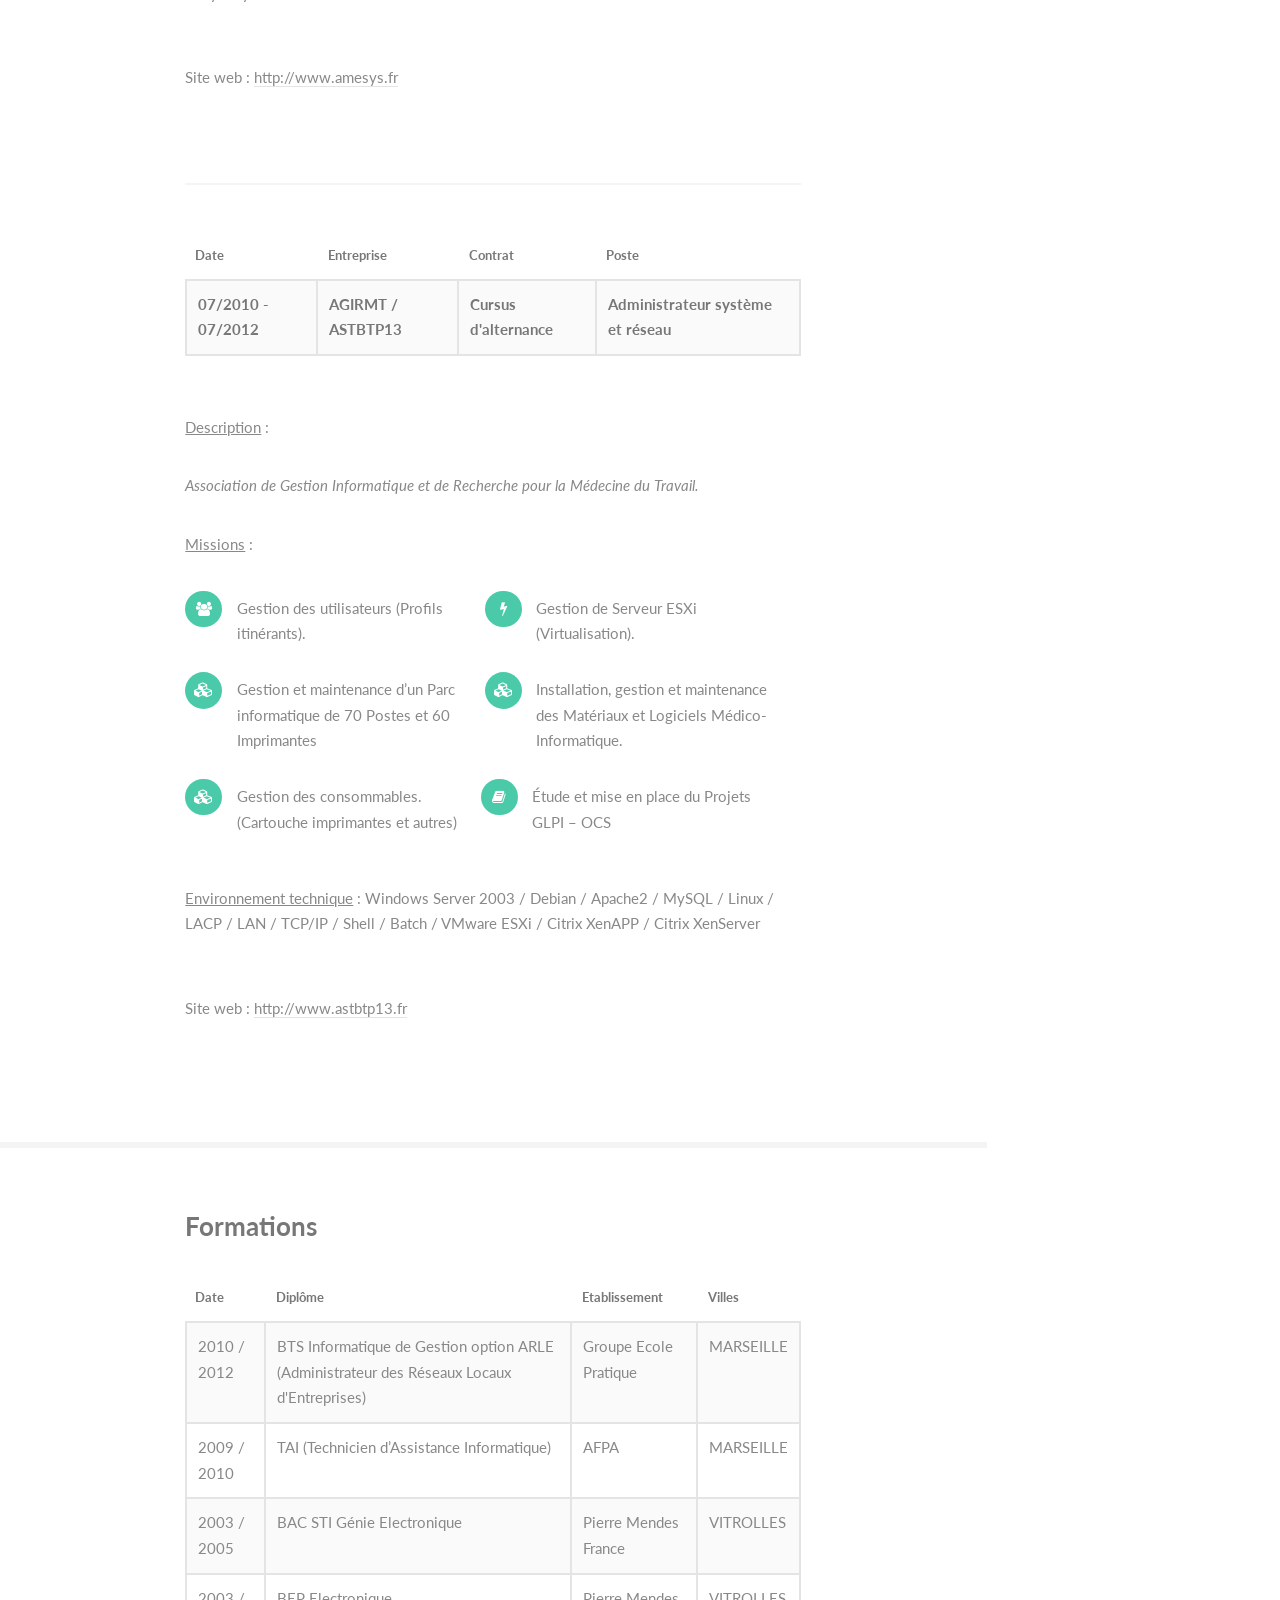
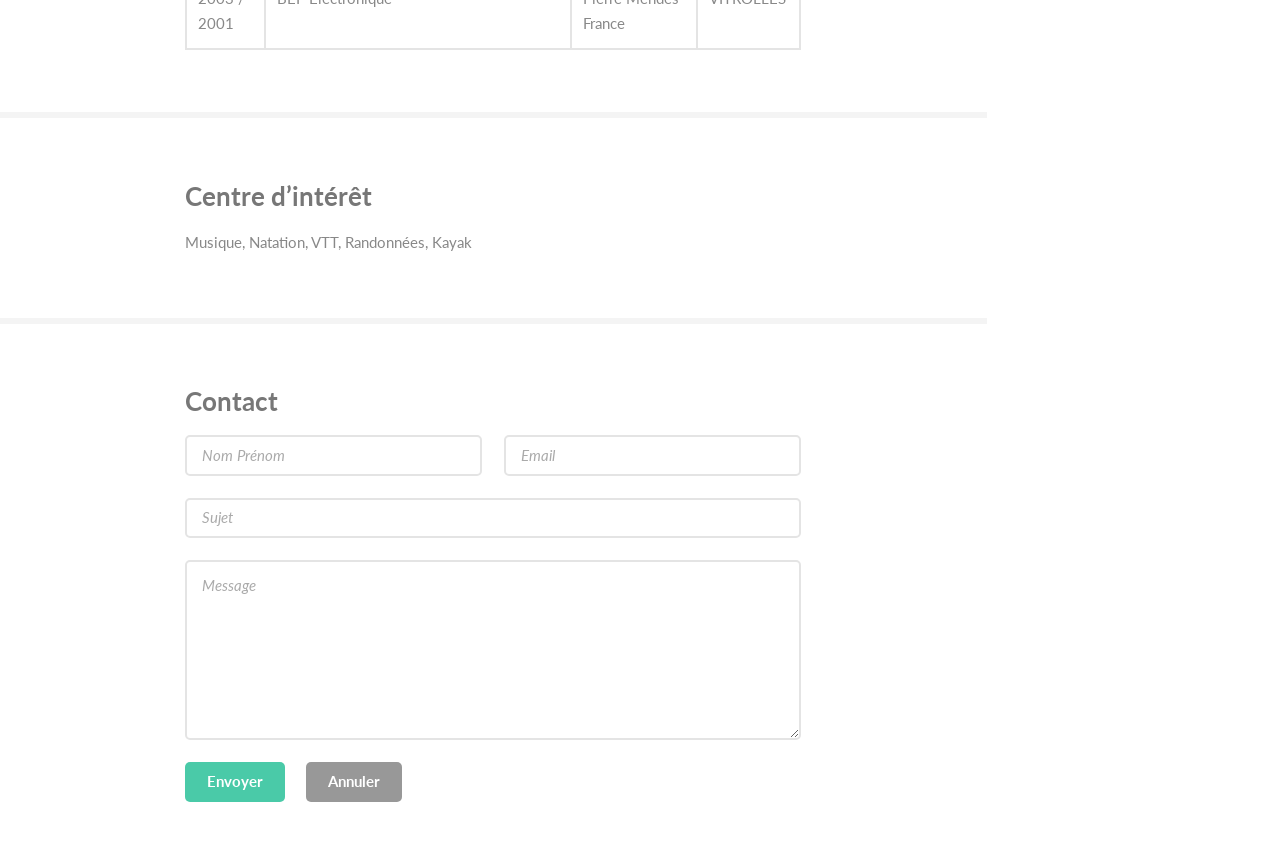
<file: fr/index.html>
<!DOCTYPE HTML>
<!--
	Read Only by HTML5 UP
	html5up.net | @n33co
	Free for personal and commercial use under the CCA 3.0 license (html5up.net/license)
-->
<html>
	<head>
		<title>Mon CV</title>
		<meta charset="utf-8" />
		<meta name="viewport" content="width=device-width, initial-scale=1" />
		<!--[if lte IE 8]><script src="assets/js/ie/html5shiv.js"></script><![endif]-->
		<link rel="stylesheet" href="assets/css/main.css" />
		<!--[if lte IE 8]><link rel="stylesheet" href="assets/css/ie8.css" /><![endif]-->
	</head>
	<body>

		<!-- Header -->
			<section id="header">
				<header>
					<span class="image avatar"><img src="images/avatar.jpg" alt="" /></span>
					<h1 id="logo"><a href="#">SEIDITA Rémi</a></h1>
					<b>Ingénieur système</b>
					  <p>Email : seidita.remi@free.fr<br />
					  Mobile : +33(0)6.09.51.11.79<br />
					 	Né le 21/10/1987 à MARSEILLE<br />
					  Nationalité : Française<br />
						Permis B</p>
				</header>
				<nav id="nav">
					<ul>
						<li><a href="#one" class="active">Présentation</a></li>
						<li><a href="#two">Expériences Professionnelles</a></li>
						<li><a href="#three">Formations</a></li>
						<li><a href="#four">Centre d’intérêt</a></li>
						<li><a href="#five">Contact</a></li>
					</ul>
				</nav>
				<!--<footer>
					<ul class="actions small">
						<li><a href="http://cv.megeek.fr" class="button special small">FR</a></li>
						<li><a href="http://resume.megeek.fr" class="button special small">EN</a></li>-->
					</ul>
				</footer>
			</section>

			
			<div id="wrapper">

				<!-- Main -->
					<div id="main">

						<!-- One -->
							<section id="one">
								<div class="container">
									<header class="major">
										<h2>Présentation</h2>
										</header>
										<p>Bonjour, merci de votre visite.<br /><br />Je m'appelle SEIDITA Rémi, j'ai 28 ans, passionné par les nouvelles technologies depuis l'âge de 13 ans, j'occupe actuellement un poste d'ingénieur système linux, j'ai acquis pendant plus de 5 ans une expertise sur l'administration des systèmes et des réseaux locaux d'entreprise, vous pouvez me contacter directement depuis la rubrique "contact", je répondrais à vos questions :)<br /><br />En vous remerciant de votre confiance, je vous souhaite une bonne lecture.</p>
								
								</div>
							</section>

						<!-- Two -->
							<section id="two">
								<div class="container">
									<!--<h3>Work Experience</h3>-->
									<h3>Expériences Professionnelles</h3>
									<br />
									<div class="table-wrapper">
										<table class="alt">
											<thead>
												<tr>
													<th>Date</th>
													<th>Entreprise</th>
													<th>Contrat</th>
													<th>Poste</th>
												</tr>
											</thead>
											<tbody>
												<tr>	
													<td><strong>05/2014 - 10/2015</strong></td>
													<td><strong>NUMVISION</strong></td>
													<td><strong>CDI</strong></td>
													<td><strong>Intégrateur système / DevOps</strong></td>
												</tr>
											</tbody>
										</table>
									</div>
										<br />
										<p><u>Description</u> :
										<p><i>Numvision est un éditeur français de logiciels spécialisé dans les solutions de partage, de synchronisation et de sauvegarde de fichiers à destination des entreprises.</i></br></p>

										<p><u>Missions</u> :</p>
										<ul class="feature-icons">
										<li class="fa-code">Intégration continue des nouvelles livraisons (dev).</li>
										<li class="fa-cubes">Etude et mise en place du projet puppet (Gestionnaire de configuration)</li>
										<li class="fa-bolt">Gestion du SI</li>
										<li class="fa-bolt">Sécurisation de données</li>
										<li class="fa-bolt">Gestion et supervision des machines virtuelles de production</li>
										<li class="fa-book">Rédaction de documentation téchnique</li>
										<li class="fa-users">Etude et mise en place d’un outil de ticketing opensource (OS Ticket).</li><br /><br />

										<p><u>Environnement technique</u> : Puppet / Ubuntu Server / Jboss / Apache2 / MySQL / PosgreSQL / Shell / Bash / LVM / RSYNC / VMware ESXi / VSphere / Citrix XenServer / Centreon / Eyes of Network / Vlan / RAID / SAN / DHCP / DNS / Atlassian / Gestion de droits / Backup BDD</p>
										<br />
										<p>Site web : <a href="http://www.numvision.com" target="_blank">http://www.numvision.com</a></p><br />
										<hr>
										<br />
										
									<div class="table-wrapper">
										<table class="alt">
											<thead>
												<tr>
													<th>Date</th>
													<th>Entreprise</th>
													<th>Contrat</th>
													<th>Poste</th>
												</tr>
											</thead>
											<tbody>
												<tr>
													<td><strong>09/2013 - 04/2014</strong></td>
													<td><strong>CEFI / SFR</strong></td>
													<td><strong>CDI</strong></td>
													<td><strong>Technicien informatique (Test & Validation sur projet Neufbox Grand public) chez SFR (Client)</strong></td>
												</tr>
											</tbody>
										</table>
									</div>

											<br />
											<p><u>Description</u> :
                                                                                	<p><i>SFR, société française de radiotéléphonie et opérateur de télécommunications français, créée par la Compagnie générale des eaux en 1987. Le 4 avril 2011 SFR est racheté entièrement par Vivendi.</i></br></p>

                                                                                	<p><u>Missions</u> :</p>
											<ul class="feature-icons">
											<li class="fa-cubes">Mise en place de maquettes de tests</li>
											<li class="fa-bolt">Debug sur plateforme linux embarqué OpenWRT</li>
											<li class="fa-book">Migration des cahiers de tests vers une application web (Testlink)</li>
											<li class="fa-book">Rédaction de nouveaux tests adaptés aux évolutions</li>
											<br /><br />

											<p><u>Environnement technique</u> : OpenWRT / Debian / TCP / UDP / LAN / WAN / ADSL / VDSL2 / FTTH / WIFI / WireShark / TestLink / Shell / Bash / Atlassian</p>
											<br / >
											<p>Site web : <a href="http://www.cefi.fr/fr/" target="_blank">http://www.cefi.fr</a></p><br />
											<hr>
											<br />

									<div class="table-wrapper">
										<table class="alt">
											<thead>
												<tr>
													<th>Date</th>
													<th>Entreprise</th>
													<th>Contrat</th>
													<th>Poste</th>
												</tr>
											</thead>
											<tbody>
												<tr>
													<td><strong>07/2012 - 09/2013</strong></td>
													<td><strong>AMESYS / EUROCOPTER</strong></td>
													<td><strong>CDI</strong></td>
													<td><strong>Consultant IT</strong></td>
												</tr>
											</tbody>
										</table>
									</div>
											<br />
											
											<p><u>Description</u> :
                                                                                        <p><i>AMESYS GROUPE BULL est une entreprise française, leader dans la conception et l’intégration des systèmes critiques de haute technologies.</i></p>

											<p><u>Missions</u> :</p>
											<ul class="feature-icons">
											<li class="fa-bolt">Déploiements d’un logiciel destiné aux bancs de test de cartes avioniques (Disque dur externe sécurisé et Poste client sous linux).</li>
											<li class="fa-code">Développement de scripts Shell pour le déploiement du nouveau logiciel (sous linux « Debian 6 »).</li>
											<li class="fa-users">Activités de support, gestion de tickets de maintenance via GLPI, Plateforme d'Helpdesk.</li>
											<li class="fa-book">Rédaction de documentation technique</li>
											<li class="fa-cubes">Habilitation Confidentielle Défenses.</li>
											<br /><br />

											<p><u>Environnement technique</u> : Debian / PostgreSQL / Oracle / Kernel Linux / Driver Linux / Ruby / Python / Shell / Bash / ARINC 429 / VME / 1553</p><br />
											<p>Site web : <a href="http://www.amesys.fr" target="_blank">http://www.amesys.fr</a></p><br />
											<hr>
											<br />
									<div class="table-wrapper">
										<table class="alt">
											<thead>
												<tr>
													<th>Date</th>
													<th>Entreprise</th>
													<th>Contrat</th>
													<th>Poste</th>
												</tr>
											</thead>
											<tbody>
												<tr>
													<td><strong>07/2010 - 07/2012</strong></td>
													<td><strong>AGIRMT / ASTBTP13</strong></td>
													<td><strong>Cursus d'alternance</strong></td>
													<td><strong>Administrateur système et réseau</strong></td>
												</tr>
											</tbody>
										</table>
									</div>
											<br />


											<p><u>Description</u> :
                                                                                        <p><i>Association de Gestion Informatique et de Recherche pour la Médecine du Travail.</i></p>
											
											<p><u>Missions</u> :</p>
											<ul class="feature-icons">
											<li class="fa-users">Gestion des utilisateurs (Profils itinérants).</li>
											<li class="fa-bolt">Gestion de Serveur ESXi (Virtualisation).</li>
											<li class="fa-cubes">Gestion et maintenance d’un Parc informatique de 70 Postes et 60 Imprimantes</li>
											<li class="fa-cubes">Installation, gestion et maintenance  des Matériaux et Logiciels Médico-Informatique.
											<li class="fa-cubes">Gestion des consommables. (Cartouche imprimantes et autres)
											<li class="fa-book">Étude et mise en place du Projets GLPI – OCS</li>
											<br /><br />

											<p><u>Environnement technique</u> : Windows Server 2003 / Debian / Apache2 / MySQL / Linux / LACP / LAN / TCP/IP / Shell / Batch / VMware ESXi / Citrix XenAPP / Citrix XenServer</p><br />
											<p>Site web : <a href="http://www.astbtp13.fr" target="_blank">http://www.astbtp13.fr</a></p><br />
									</ul>
								</div>
							</section>

						<!-- Three -->
							<section id="three">
								<div class="container">
								<h3>Formations</h3>
									<br />
									<div class="table-wrapper">
										<table class="alt">
											<thead>
												<tr>
													<th>Date</th>
													<th>Diplôme</th>
													<th>Etablissement</th>
													<th>Villes</th>
												</tr>
											</thead>
											<tbody>
												<tr>
													<td>2010 / 2012</td>
													<td>BTS Informatique de Gestion option ARLE (Administrateur des Réseaux Locaux d'Entreprises)</td>
													<td>Groupe Ecole Pratique</td>
													<td>MARSEILLE</td>
												</tr>
												<tr>
													<td>2009 / 2010</td>
													<td>TAI (Technicien d’Assistance Informatique)</td>
													<td>AFPA</td>
													<td>MARSEILLE</td>
												</tr>
												<tr>
													<td>2003 / 2005</td>
													<td>BAC STI Génie Electronique</td>
													<td>Pierre Mendes France</td>
													<td>VITROLLES</td>
												</tr>
												<tr>
													<td>2003 / 2001</td>
													<td>BEP Electronique</td>
													<td>Pierre Mendes France</td>
													<td>VITROLLES</td>
												</tr>
											</tbody>
										</table>
									</div>
								</div>
							</section>

							<!-- Four -->
							<section id="four">
								<div class="container">
									<h3>Centre d’intérêt</h3>
									<p> Musique, Natation, VTT, Randonnées, Kayak</p>
								</div>
							</section>

						<!-- Five -->
							<section id="five">
								<div class="container">
									<h3>Contact</h3>
									<form method="post" action="//formspree.io/seidita.remi@free.fr">
										<div class="row uniform">
											<div class="6u 12u(xsmall)"><input type="text" name="name" id="name" placeholder="Nom Prénom" /></div>
											<div class="6u 12u(xsmall)"><input type="email" name="email" id="email" placeholder="Email" /></div>
										</div>
										<div class="row uniform">
											<div class="12u"><input type="text" name="subject" id="subject" placeholder="Sujet" /></div>
										</div>
										<div class="row uniform">
											<div class="12u"><textarea name="message" id="message" placeholder="Message" rows="6"></textarea></div>
										</div>
										<div class="row uniform">
											<div class="12u">
												<ul class="actions">
													<li><input type="submit" class="special" value="Envoyer" /></li>
													<li><input type="reset" value="Annuler" /></li>
												</ul>
											</div>
										</div>
									</form>
								</div>
							</section>
						<!-- Five -->
						<!--
							<section id="five">
								<div class="container">
									<h3>Elements</h3>

									<section>
										<h4>Text</h4>
										<p>This is <b>bold</b> and this is <strong>strong</strong>. This is <i>italic</i> and this is <em>emphasized</em>.
										This is <sup>superscript</sup> text and this is <sub>subscript</sub> text.
										This is <u>underlined</u> and this is code: <code>for (;;) { ... }</code>. Finally, <a href="#">this is a link</a>.</p>
										<hr />
										<header>
											<h4>Heading with a Subtitle</h4>
											<p>Lorem ipsum dolor sit amet nullam id egestas urna aliquam</p>
										</header>
										<p>Nunc lacinia ante nunc ac lobortis. Interdum adipiscing gravida odio porttitor sem non mi integer non faucibus ornare mi ut ante amet placerat aliquet. Volutpat eu sed ante lacinia sapien lorem accumsan varius montes viverra nibh in adipiscing blandit tempus accumsan.</p>
										<header>
											<h5>Heading with a Subtitle</h5>
											<p>Lorem ipsum dolor sit amet nullam id egestas urna aliquam</p>
										</header>
										<p>Nunc lacinia ante nunc ac lobortis. Interdum adipiscing gravida odio porttitor sem non mi integer non faucibus ornare mi ut ante amet placerat aliquet. Volutpat eu sed ante lacinia sapien lorem accumsan varius montes viverra nibh in adipiscing blandit tempus accumsan.</p>
										<hr />
										<h2>Heading Level 2</h2>
										<h3>Heading Level 3</h3>
										<h4>Heading Level 4</h4>
										<h5>Heading Level 5</h5>
										<h6>Heading Level 6</h6>
										<hr />
										<h5>Blockquote</h5>
										<blockquote>Fringilla nisl. Donec accumsan interdum nisi, quis tincidunt felis sagittis eget tempus euismod. Vestibulum ante ipsum primis in faucibus vestibulum. Blandit adipiscing eu felis iaculis volutpat ac adipiscing accumsan faucibus. Vestibulum ante ipsum primis in faucibus lorem ipsum dolor sit amet nullam adipiscing eu felis.</blockquote>
										<h5>Preformatted</h5>
										<pre><code>i = 0;

	while (!deck.isInOrder()) {
	    print 'Iteration ' + i;
	    deck.shuffle();
	    i++;
	}

	print 'It took ' + i + ' iterations to sort the deck.';</code></pre>
									</section>

									<section>
										<h4>Lists</h4>
										<div class="row">
											<div class="6u 12u(xsmall)">
												<h5>Unordered</h5>
												<ul>
													<li>Dolor pulvinar etiam magna etiam.</li>
													<li>Sagittis adipiscing lorem eleifend.</li>
													<li>Felis enim feugiat dolore viverra.</li>
												</ul>
												<h5>Alternate</h5>
												<ul class="alt">
													<li>Dolor pulvinar etiam magna etiam.</li>
													<li>Sagittis adipiscing lorem eleifend.</li>
													<li>Felis enim feugiat dolore viverra.</li>
												</ul>
											</div>
											<div class="6u 12u(xsmall)">
												<h5>Ordered</h5>
												<ol>
													<li>Dolor pulvinar etiam magna etiam.</li>
													<li>Etiam vel felis at lorem sed viverra.</li>
													<li>Felis enim feugiat dolore viverra.</li>
													<li>Dolor pulvinar etiam magna etiam.</li>
													<li>Etiam vel felis at lorem sed viverra.</li>
													<li>Felis enim feugiat dolore viverra.</li>
												</ol>
												<h5>Icons</h5>
												<ul class="icons">
													<li><a href="#" class="icon fa-twitter"><span class="label">Twitter</span></a></li>
													<li><a href="#" class="icon fa-facebook"><span class="label">Facebook</span></a></li>
													<li><a href="#" class="icon fa-instagram"><span class="label">Instagram</span></a></li>
													<li><a href="#" class="icon fa-github"><span class="label">Github</span></a></li>
													<li><a href="#" class="icon fa-dribbble"><span class="label">Dribbble</span></a></li>
													<li><a href="#" class="icon fa-tumblr"><span class="label">Tumblr</span></a></li>
												</ul>
											</div>
										</div>
										<h5>Actions</h5>
										<ul class="actions">
											<li><a href="#" class="button special">Default</a></li>
											<li><a href="#" class="button">Default</a></li>
											<li><a href="#" class="button alt">Default</a></li>
										</ul>
										<ul class="actions small">
											<li><a href="#" class="button special small">Small</a></li>
											<li><a href="#" class="button small">Small</a></li>
											<li><a href="#" class="button alt small">Small</a></li>
										</ul>
										<div class="row">
											<div class="3u 6u(medium) 12u$(xsmall)">
												<ul class="actions vertical">
													<li><a href="#" class="button special">Default</a></li>
													<li><a href="#" class="button">Default</a></li>
													<li><a href="#" class="button alt">Default</a></li>
												</ul>
											</div>
											<div class="3u 6u$(medium) 12u$(xsmall)">
												<ul class="actions vertical small">
													<li><a href="#" class="button special small">Small</a></li>
													<li><a href="#" class="button small">Small</a></li>
													<li><a href="#" class="button alt small">Small</a></li>
												</ul>
											</div>
											<div class="3u 6u(medium) 12u$(xsmall)">
												<ul class="actions vertical">
													<li><a href="#" class="button special fit">Default</a></li>
													<li><a href="#" class="button fit">Default</a></li>
													<li><a href="#" class="button alt fit">Default</a></li>
												</ul>
											</div>
											<div class="3u 6u$(medium) 12u$(xsmall)">
												<ul class="actions vertical small">
													<li><a href="#" class="button special small fit">Small</a></li>
													<li><a href="#" class="button small fit">Small</a></li>
													<li><a href="#" class="button alt small fit">Small</a></li>
												</ul>
											</div>
										</div>
									</section>

									<section>
										<h4>Table</h4>
										<h5>Default</h5>
										<div class="table-wrapper">
											<table>
												<thead>
													<tr>
														<th>Name</th>
														<th>Description</th>
														<th>Price</th>
													</tr>
												</thead>
												<tbody>
													<tr>
														<td>Item One</td>
														<td>Ante turpis integer aliquet porttitor.</td>
														<td>29.99</td>
													</tr>
													<tr>
														<td>Item Two</td>
														<td>Vis ac commodo adipiscing arcu aliquet.</td>
														<td>19.99</td>
													</tr>
													<tr>
														<td>Item Three</td>
														<td> Morbi faucibus arcu accumsan lorem.</td>
														<td>29.99</td>
													</tr>
													<tr>
														<td>Item Four</td>
														<td>Vitae integer tempus condimentum.</td>
														<td>19.99</td>
													</tr>
													<tr>
														<td>Item Five</td>
														<td>Ante turpis integer aliquet porttitor.</td>
														<td>29.99</td>
													</tr>
												</tbody>
												<tfoot>
													<tr>
														<td colspan="2"></td>
														<td>100.00</td>
													</tr>
												</tfoot>
											</table>
										</div>

										<h5>Alternate</h5>
										<div class="table-wrapper">
											<table class="alt">
												<thead>
													<tr>
														<th>Name</th>
														<th>Description</th>
														<th>Price</th>
													</tr>
												</thead>
												<tbody>
													<tr>
														<td>Item One</td>
														<td>Ante turpis integer aliquet porttitor.</td>
														<td>29.99</td>
													</tr>
													<tr>
														<td>Item Two</td>
														<td>Vis ac commodo adipiscing arcu aliquet.</td>
														<td>19.99</td>
													</tr>
													<tr>
														<td>Item Three</td>
														<td> Morbi faucibus arcu accumsan lorem.</td>
														<td>29.99</td>
													</tr>
													<tr>
														<td>Item Four</td>
														<td>Vitae integer tempus condimentum.</td>
														<td>19.99</td>
													</tr>
													<tr>
														<td>Item Five</td>
														<td>Ante turpis integer aliquet porttitor.</td>
														<td>29.99</td>
													</tr>
												</tbody>
												<tfoot>
													<tr>
														<td colspan="2"></td>
														<td>100.00</td>
													</tr>
												</tfoot>
											</table>
										</div>
									</section>

									<section>
										<h4>Buttons</h4>
										<ul class="actions">
											<li><a href="#" class="button special">Special</a></li>
											<li><a href="#" class="button">Default</a></li>
											<li><a href="#" class="button alt">Alternate</a></li>
										</ul>
										<ul class="actions">
											<li><a href="#" class="button special big">Big</a></li>
											<li><a href="#" class="button">Default</a></li>
											<li><a href="#" class="button alt small">Small</a></li>
										</ul>
										<ul class="actions fit">
											<li><a href="#" class="button special fit">Fit</a></li>
											<li><a href="#" class="button fit">Fit</a></li>
											<li><a href="#" class="button alt fit">Fit</a></li>
										</ul>
										<ul class="actions fit small">
											<li><a href="#" class="button special fit small">Fit + Small</a></li>
											<li><a href="#" class="button fit small">Fit + Small</a></li>
											<li><a href="#" class="button alt fit small">Fit + Small</a></li>
										</ul>
										<ul class="actions">
											<li><a href="#" class="button special icon fa-download">Icon</a></li>
											<li><a href="#" class="button icon fa-download">Icon</a></li>
											<li><a href="#" class="button alt icon fa-check">Icon</a></li>
										</ul>
										<ul class="actions">
											<li><span class="button special disabled">Special</span></li>
											<li><span class="button disabled">Default</span></li>
											<li><span class="button alt disabled">Alternate</span></li>
										</ul>
									</section>

									<section>
										<h4>Form</h4>
										<form method="post" action="#">
											<div class="row uniform">
												<div class="6u 12u(xsmall)">
													<input type="text" name="demo-name" id="demo-name" value="" placeholder="Name" />
												</div>
												<div class="6u 12u(xsmall)">
													<input type="email" name="demo-email" id="demo-email" value="" placeholder="Email" />
												</div>
											</div>
											<div class="row uniform">
												<div class="12u">
													<div class="select-wrapper">
														<select name="demo-category" id="demo-category">
															<option value="">- Category -</option>
															<option value="1">Manufacturing</option>
															<option value="1">Shipping</option>
															<option value="1">Administration</option>
															<option value="1">Human Resources</option>
														</select>
													</div>
												</div>
											</div>
											<div class="row uniform">
												<div class="4u 12u(medium)">
													<input type="radio" id="demo-priority-low" name="demo-priority" checked>
													<label for="demo-priority-low">Low Priority</label>
												</div>
												<div class="4u 12u(medium)">
													<input type="radio" id="demo-priority-normal" name="demo-priority">
													<label for="demo-priority-normal">Normal Priority</label>
												</div>
												<div class="4u 12u(medium)">
													<input type="radio" id="demo-priority-high" name="demo-priority">
													<label for="demo-priority-high">High Priority</label>
												</div>
											</div>
											<div class="row uniform">
												<div class="6u 12u(medium)">
													<input type="checkbox" id="demo-copy" name="demo-copy">
													<label for="demo-copy">Email me a copy of this message</label>
												</div>
												<div class="6u 12u(medium)">
													<input type="checkbox" id="demo-human" name="demo-human" checked>
													<label for="demo-human">I am a human and not a robot</label>
												</div>
											</div>
											<div class="row uniform">
												<div class="12u">
													<textarea name="demo-message" id="demo-message" placeholder="Enter your message" rows="6"></textarea>
												</div>
											</div>
											<div class="row uniform">
												<div class="12u">
													<ul class="actions">
														<li><input type="submit" value="Send Message" /></li>
														<li><input type="reset" value="Reset" class="alt" /></li>
													</ul>
												</div>
											</div>
										</form>
									</section>

									<section>
										<h4>Image</h4>
										<h5>Fit</h5>
										<span class="image fit"><img src="images/banner.jpg" alt="" /></span>
										<div class="box alt">
											<div class="row 50% uniform">
												<div class="4u"><span class="image fit"><img src="images/pic01.jpg" alt="" /></span></div>
												<div class="4u"><span class="image fit"><img src="images/pic02.jpg" alt="" /></span></div>
												<div class="4u"><span class="image fit"><img src="images/pic03.jpg" alt="" /></span></div>
											</div>
											<div class="row 50% uniform">
												<div class="4u"><span class="image fit"><img src="images/pic02.jpg" alt="" /></span></div>
												<div class="4u"><span class="image fit"><img src="images/pic03.jpg" alt="" /></span></div>
												<div class="4u"><span class="image fit"><img src="images/pic01.jpg" alt="" /></span></div>
											</div>
											<div class="row 50% uniform">
												<div class="4u"><span class="image fit"><img src="images/pic03.jpg" alt="" /></span></div>
												<div class="4u"><span class="image fit"><img src="images/pic01.jpg" alt="" /></span></div>
												<div class="4u"><span class="image fit"><img src="images/pic02.jpg" alt="" /></span></div>
											</div>
										</div>
										<h5>Left &amp; Right</h5>
										<p><span class="image left"><img src="images/avatar.jpg" alt="" /></span>Fringilla nisl. Donec accumsan interdum nisi, quis tincidunt felis sagittis eget. tempus euismod. Vestibulum ante ipsum primis in faucibus vestibulum. Blandit adipiscing eu felis iaculis volutpat ac adipiscing accumsan eu faucibus. Integer ac pellentesque praesent tincidunt felis sagittis eget. tempus euismod. Vestibulum ante ipsum primis in faucibus vestibulum. Blandit adipiscing eu felis iaculis volutpat ac adipiscing accumsan eu faucibus. Integer ac pellentesque praesent. Donec accumsan interdum nisi, quis tincidunt felis sagittis eget. tempus euismod. Vestibulum ante ipsum primis in faucibus vestibulum. Blandit adipiscing eu felis iaculis volutpat ac adipiscing accumsan eu faucibus. Integer ac pellentesque praesent tincidunt felis sagittis eget. tempus euismod. Vestibulum ante ipsum primis in faucibus vestibulum. Blandit adipiscing eu felis iaculis volutpat ac adipiscing accumsan eu faucibus. Integer ac pellentesque praesent.</p>
										<p><span class="image right"><img src="images/avatar.jpg" alt="" /></span>Fringilla nisl. Donec accumsan interdum nisi, quis tincidunt felis sagittis eget. tempus euismod. Vestibulum ante ipsum primis in faucibus vestibulum. Blandit adipiscing eu felis iaculis volutpat ac adipiscing accumsan eu faucibus. Integer ac pellentesque praesent tincidunt felis sagittis eget. tempus euismod. Vestibulum ante ipsum primis in faucibus vestibulum. Blandit adipiscing eu felis iaculis volutpat ac adipiscing accumsan eu faucibus. Integer ac pellentesque praesent. Donec accumsan interdum nisi, quis tincidunt felis sagittis eget. tempus euismod. Vestibulum ante ipsum primis in faucibus vestibulum. Blandit adipiscing eu felis iaculis volutpat ac adipiscing accumsan eu faucibus. Integer ac pellentesque praesent tincidunt felis sagittis eget. tempus euismod. Vestibulum ante ipsum primis in faucibus vestibulum. Blandit adipiscing eu felis iaculis volutpat ac adipiscing accumsan eu faucibus. Integer ac pellentesque praesent.</p>
									</section>

								</div>
							</section>


					</div>
				-->
				<!-- Footer -->
					<!--<section id="footer">
						<div class="container">
							<ul class="copyright">
								<li>&copy; Untitled. All rights reserved.</li><li>Design: <a href="http://html5up.net">HTML5 UP</a></li>
							</ul>
						</div>
					</section>-->

			</div>

		<!-- Scripts -->
			<script src="assets/js/jquery.min.js"></script>
			<script src="assets/js/jquery.scrollzer.min.js"></script>
			<script src="assets/js/jquery.scrolly.min.js"></script>
			<script src="assets/js/skel.min.js"></script>
			<script src="assets/js/util.js"></script>
			<!--[if lte IE 8]><script src="assets/js/ie/respond.min.js"></script><![endif]-->
			<script src="assets/js/main.js"></script>

	</body>
</html>
</file>
<file: en/assets/css/ie8.css>
/*
	Read Only by HTML5 UP
	html5up.net | @n33co
	Free for personal and commercial use under the CCA 3.0 license (html5up.net/license)
*/

/* Basic */

	code,
	input[type="text"],
	input[type="password"],
	input[type="email"],
	select,
	textarea,
	.box,
	.image,
	.image img,
	input[type="submit"],
	input[type="reset"],
	input[type="button"],
	.button {
		position: relative;
		-ms-behavior: url("assets/js/ie/PIE.htc");
	}

/* Form */

	input[type="text"],
	input[type="password"],
	input[type="email"],
	select {
		line-height: 2.75em;
	}

	input[type="checkbox"],
	input[type="radio"] {
		-moz-appearance: normal;
		-webkit-appearance: normal;
		-ms-appearance: normal;
		appearance: normal;
	}

		input[type="checkbox"] + label,
		input[type="radio"] + label {
			padding: 0 0 0 1.5em;
		}

			input[type="checkbox"] + label:before,
			input[type="radio"] + label:before {
				display: none;
			}

/* Button */

	input[type="submit"].alt,
	input[type="reset"].alt,
	input[type="button"].alt,
	.button.alt {
		border: solid 2px #e4e4e4;
	}
</file>
<file: fr/assets/css/ie8.css>
/*
	Read Only by HTML5 UP
	html5up.net | @n33co
	Free for personal and commercial use under the CCA 3.0 license (html5up.net/license)
*/

/* Basic */

	code,
	input[type="text"],
	input[type="password"],
	input[type="email"],
	select,
	textarea,
	.box,
	.image,
	.image img,
	input[type="submit"],
	input[type="reset"],
	input[type="button"],
	.button {
		position: relative;
		-ms-behavior: url("assets/js/ie/PIE.htc");
	}

/* Form */

	input[type="text"],
	input[type="password"],
	input[type="email"],
	select {
		line-height: 2.75em;
	}

	input[type="checkbox"],
	input[type="radio"] {
		-moz-appearance: normal;
		-webkit-appearance: normal;
		-ms-appearance: normal;
		appearance: normal;
	}

		input[type="checkbox"] + label,
		input[type="radio"] + label {
			padding: 0 0 0 1.5em;
		}

			input[type="checkbox"] + label:before,
			input[type="radio"] + label:before {
				display: none;
			}

/* Button */

	input[type="submit"].alt,
	input[type="reset"].alt,
	input[type="button"].alt,
	.button.alt {
		border: solid 2px #e4e4e4;
	}
</file>
<file: en/assets/css/main.css>
@import url("font-awesome.min.css");
@import url("http://fonts.googleapis.com/css?family=Lato:400,400italic,700,700italic|Source+Code+Pro:400");

/*
	Read Only by HTML5 UP
	html5up.net | @n33co
	Free for personal and commercial use under the CCA 3.0 license (html5up.net/license)
*/

/* Reset */

	html, body, div, span, applet, object, iframe, h1, h2, h3, h4, h5, h6, p, blockquote, pre, a, abbr, acronym, address, big, cite, code, del, dfn, em, img, ins, kbd, q, s, samp, small, strike, strong, sub, sup, tt, var, b, u, i, center, dl, dt, dd, ol, ul, li, fieldset, form, label, legend, table, caption, tbody, tfoot, thead, tr, th, td, article, aside, canvas, details, embed, figure, figcaption, footer, header, hgroup, menu, nav, output, ruby, section, summary, time, mark, audio, video {
		margin: 0;
		padding: 0;
		border: 0;#one::before
		font-size: 100%;
		font: inherit;
		vertical-align: baseline;
	}

	article, aside, details, figcaption, figure, footer, header, hgroup, menu, nav, section {
		display: block;
	}

	body {
		line-height: 1;
	}

	ol, ul {
		list-style: none;
	}

	blockquote, q {
		quotes: none;
	}

	blockquote:before, blockquote:after, q:before, q:after {
		content: '';
		content: none;
	}

	table {
		border-collapse: collapse;
		border-spacing: 0;
	}

	body {
		-webkit-text-size-adjust: none;
	}

/* Box Model */

	*, *:before, *:after {
		-moz-box-sizing: border-box;
		-webkit-box-sizing: border-box;
		box-sizing: border-box;
	}

/* Containers */

	.container {
		margin-left: auto;
		margin-right: auto;
	}

	.container.\31 25\25 {
		width: 100%;
		max-width: 56.25em;
		min-width: 45em;
	}

	.container.\37 5\25 {
		width: 33.75em;
	}

	.container.\35 0\25 {
		width: 22.5em;
	}

	.container.\32 5\25 {
		width: 11.25em;
	}

	.container {
		width: 45em;
	}

	@media screen and (max-width: 1680px) {

		.container.\31 25\25 {
			width: 100%;
			max-width: 56.25em;
			min-width: 45em;
		}

		.container.\37 5\25 {
			width: 33.75em;
		}

		.container.\35 0\25 {
			width: 22.5em;
		}

		.container.\32 5\25 {
			width: 11.25em;
		}

		.container {
			width: 45em;
		}

	}

	@media screen and (max-width: 1280px) {

		.container.\31 25\25 {
			width: 100%;
			max-width: 52.5em;
			min-width: 42em;
		}

		.container.\37 5\25 {
			width: 31.5em;
		}

		.container.\35 0\25 {
			width: 21em;
		}

		.container.\32 5\25 {
			width: 10.5em;
		}

		.container {
			width: 42em;
		}

	}

	@media screen and (max-width: 1024px) {

		.container.\31 25\25 {
			width: 100%;
			max-width: 106.25%;
			min-width: 85%;
		}

		.container.\37 5\25 {
			width: 63.75%;
		}

		.container.\35 0\25 {
			width: 42.5%;
		}

		.container.\32 5\25 {
			width: 21.25%;
		}

		.container {
			width: 85% !important;
		}

	}

	@media screen and (max-width: 736px) {

		.container.\31 25\25 {
			width: 100%;
			max-width: 112.5%;
			min-width: 90%;
		}

		.container.\37 5\25 {
			width: 67.5%;
		}

		.container.\35 0\25 {
			width: 45%;
		}

		.container.\32 5\25 {
			width: 22.5%;
		}

		.container {
			width: 90% !important;
		}

	}

	@media screen and (max-width: 480px) {

		.container.\31 25\25 {
			width: 100%;
			max-width: 112.5%;
			min-width: 90%;
		}

		.container.\37 5\25 {
			width: 67.5%;
		}

		.container.\35 0\25 {
			width: 45%;
		}

		.container.\32 5\25 {
			width: 22.5%;
		}

		.container {
			width: 90% !important;
		}

	}

/* Grid */

	.row {
		border-bottom: solid 1px transparent;
		-moz-box-sizing: border-box;
		-webkit-box-sizing: border-box;
		box-sizing: border-box;
	}

	.row > * {
		float: left;
		-moz-box-sizing: border-box;
		-webkit-box-sizing: border-box;
		box-sizing: border-box;
	}

	.row:after, .row:before {
		content: '';
		display: block;
		clear: both;
		height: 0;
	}

	.row.uniform > * > :first-child {
		margin-top: 0;
	}

	.row.uniform > * > :last-child {
		margin-bottom: 0;
	}

	.row.\30 \25 > * {
		padding: 0 0 0 0em;
	}

	.row.\30 \25 {
		margin: 0 0 -1px 0em;
	}

	.row.uniform.\30 \25 > * {
		padding: 0em 0 0 0em;
	}

	.row.uniform.\30 \25 {
		margin: 0em 0 -1px 0em;
	}

	.row > * {
		padding: 0 0 0 2em;
	}

	.row {
		margin: 0 0 -1px -2em;
	}

	.row.uniform > * {
		padding: 2em 0 0 2em;
	}

	.row.uniform {
		margin: -2em 0 -1px -2em;
	}

	.row.\32 00\25 > * {
		padding: 0 0 0 4em;
	}

	.row.\32 00\25 {
		margin: 0 0 -1px -4em;
	}

	.row.uniform.\32 00\25 > * {
		padding: 4em 0 0 4em;
	}

	.row.uniform.\32 00\25 {
		margin: -4em 0 -1px -4em;
	}

	.row.\31 50\25 > * {
		padding: 0 0 0 3em;
	}

	.row.\31 50\25 {
		margin: 0 0 -1px -3em;
	}

	.row.uniform.\31 50\25 > * {
		padding: 3em 0 0 3em;
	}

	.row.uniform.\31 50\25 {
		margin: -3em 0 -1px -3em;
	}

	.row.\35 0\25 > * {
		padding: 0 0 0 1em;
	}

	.row.\35 0\25 {
		margin: 0 0 -1px -1em;
	}

	.row.uniform.\35 0\25 > * {
		padding: 1em 0 0 1em;
	}

	.row.uniform.\35 0\25 {
		margin: -1em 0 -1px -1em;
	}

	.row.\32 5\25 > * {
		padding: 0 0 0 0.5em;
	}

	.row.\32 5\25 {
		margin: 0 0 -1px -0.5em;
	}

	.row.uniform.\32 5\25 > * {
		padding: 0.5em 0 0 0.5em;
	}

	.row.uniform.\32 5\25 {
		margin: -0.5em 0 -1px -0.5em;
	}

	.\31 2u, .\31 2u\24 {
		width: 100%;
		clear: none;
		margin-left: 0;
	}

	.\31 1u, .\31 1u\24 {
		width: 91.6666666667%;
		clear: none;
		margin-left: 0;
	}

	.\31 0u, .\31 0u\24 {
		width: 83.3333333333%;
		clear: none;
		margin-left: 0;
	}

	.\39 u, .\39 u\24 {
		width: 75%;
		clear: none;
		margin-left: 0;
	}

	.\38 u, .\38 u\24 {
		width: 66.6666666667%;
		clear: none;
		margin-left: 0;
	}

	.\37 u, .\37 u\24 {
		width: 58.3333333333%;
		clear: none;
		margin-left: 0;
	}

	.\36 u, .\36 u\24 {
		width: 50%;
		clear: none;
		margin-left: 0;
	}

	.\35 u, .\35 u\24 {
		width: 41.6666666667%;
		clear: none;
		margin-left: 0;
	}

	.\34 u, .\34 u\24 {
		width: 33.3333333333%;
		clear: none;
		margin-left: 0;
	}

	.\33 u, .\33 u\24 {
		width: 25%;
		clear: none;
		margin-left: 0;
	}

	.\32 u, .\32 u\24 {
		width: 16.6666666667%;
		clear: none;
		margin-left: 0;
	}

	.\31 u, .\31 u\24 {
		width: 8.3333333333%;
		clear: none;
		margin-left: 0;
	}

	.\31 2u\24 + *,
	.\31 1u\24 + *,
	.\31 0u\24 + *,
	.\39 u\24 + *,
	.\38 u\24 + *,
	.\37 u\24 + *,
	.\36 u\24 + *,
	.\35 u\24 + *,
	.\34 u\24 + *,
	.\33 u\24 + *,
	.\32 u\24 + *,
	.\31 u\24 + * {
		clear: left;
	}

	.\-11u {
		margin-left: 91.66667%;
	}

	.\-10u {
		margin-left: 83.33333%;
	}

	.\-9u {
		margin-left: 75%;
	}

	.\-8u {
		margin-left: 66.66667%;
	}

	.\-7u {
		margin-left: 58.33333%;
	}

	.\-6u {
		margin-left: 50%;
	}

	.\-5u {
		margin-left: 41.66667%;
	}

	.\-4u {
		margin-left: 33.33333%;
	}

	.\-3u {
		margin-left: 25%;
	}

	.\-2u {
		margin-left: 16.66667%;
	}

	.\-1u {
		margin-left: 8.33333%;
	}

	@media screen and (max-width: 1680px) {

		.row > * {
			padding: 0 0 0 2em;
		}

		.row {
			margin: 0 0 -1px -2em;
		}

		.row.uniform > * {
			padding: 2em 0 0 2em;
		}

		.row.uniform {
			margin: -2em 0 -1px -2em;
		}

		.row.\32 00\25 > * {
			padding: 0 0 0 4em;
		}

		.row.\32 00\25 {
			margin: 0 0 -1px -4em;
		}

		.row.uniform.\32 00\25 > * {
			padding: 4em 0 0 4em;
		}

		.row.uniform.\32 00\25 {
			margin: -4em 0 -1px -4em;
		}

		.row.\31 50\25 > * {
			padding: 0 0 0 3em;
		}

		.row.\31 50\25 {
			margin: 0 0 -1px -3em;
		}

		.row.uniform.\31 50\25 > * {
			padding: 3em 0 0 3em;
		}

		.row.uniform.\31 50\25 {
			margin: -3em 0 -1px -3em;
		}

		.row.\35 0\25 > * {
			padding: 0 0 0 1em;
		}

		.row.\35 0\25 {
			margin: 0 0 -1px -1em;
		}

		.row.uniform.\35 0\25 > * {
			padding: 1em 0 0 1em;
		}

		.row.uniform.\35 0\25 {
			margin: -1em 0 -1px -1em;
		}

		.row.\32 5\25 > * {
			padding: 0 0 0 0.5em;
		}

		.row.\32 5\25 {
			margin: 0 0 -1px -0.5em;
		}

		.row.uniform.\32 5\25 > * {
			padding: 0.5em 0 0 0.5em;
		}

		.row.uniform.\32 5\25 {
			margin: -0.5em 0 -1px -0.5em;
		}

		.\31 2u\28xlarge\29, .\31 2u\24\28xlarge\29 {
			width: 100%;
			clear: none;
			margin-left: 0;
		}

		.\31 1u\28xlarge\29, .\31 1u\24\28xlarge\29 {
			width: 91.6666666667%;
			clear: none;
			margin-left: 0;
		}

		.\31 0u\28xlarge\29, .\31 0u\24\28xlarge\29 {
			width: 83.3333333333%;
			clear: none;
			margin-left: 0;
		}

		.\39 u\28xlarge\29, .\39 u\24\28xlarge\29 {
			width: 75%;
			clear: none;
			margin-left: 0;
		}

		.\38 u\28xlarge\29, .\38 u\24\28xlarge\29 {
			width: 66.6666666667%;
			clear: none;
			margin-left: 0;
		}

		.\37 u\28xlarge\29, .\37 u\24\28xlarge\29 {
			width: 58.3333333333%;
			clear: none;
			margin-left: 0;
		}

		.\36 u\28xlarge\29, .\36 u\24\28xlarge\29 {
			width: 50%;
			clear: none;
			margin-left: 0;
		}

		.\35 u\28xlarge\29, .\35 u\24\28xlarge\29 {
			width: 41.6666666667%;
			clear: none;
			margin-left: 0;
		}

		.\34 u\28xlarge\29, .\34 u\24\28xlarge\29 {
			width: 33.3333333333%;
			clear: none;
			margin-left: 0;
		}

		.\33 u\28xlarge\29, .\33 u\24\28xlarge\29 {
			width: 25%;
			clear: none;
			margin-left: 0;
		}

		.\32 u\28xlarge\29, .\32 u\24\28xlarge\29 {
			width: 16.6666666667%;
			clear: none;
			margin-left: 0;
		}

		.\31 u\28xlarge\29, .\31 u\24\28xlarge\29 {
			width: 8.3333333333%;
			clear: none;
			margin-left: 0;
		}

		.\31 2u\24\28xlarge\29 + *,
		.\31 1u\24\28xlarge\29 + *,
		.\31 0u\24\28xlarge\29 + *,
		.\39 u\24\28xlarge\29 + *,
		.\38 u\24\28xlarge\29 + *,
		.\37 u\24\28xlarge\29 + *,
		.\36 u\24\28xlarge\29 + *,
		.\35 u\24\28xlarge\29 + *,
		.\34 u\24\28xlarge\29 + *,
		.\33 u\24\28xlarge\29 + *,
		.\32 u\24\28xlarge\29 + *,
		.\31 u\24\28xlarge\29 + * {
			clear: left;
		}

		.\-11u\28xlarge\29 {
			margin-left: 91.66667%;
		}

		.\-10u\28xlarge\29 {
			margin-left: 83.33333%;
		}

		.\-9u\28xlarge\29 {
			margin-left: 75%;
		}

		.\-8u\28xlarge\29 {
			margin-left: 66.66667%;
		}

		.\-7u\28xlarge\29 {
			margin-left: 58.33333%;
		}

		.\-6u\28xlarge\29 {
			margin-left: 50%;
		}

		.\-5u\28xlarge\29 {
			margin-left: 41.66667%;
		}

		.\-4u\28xlarge\29 {
			margin-left: 33.33333%;
		}

		.\-3u\28xlarge\29 {
			margin-left: 25%;
		}

		.\-2u\28xlarge\29 {
			margin-left: 16.66667%;
		}

		.\-1u\28xlarge\29 {
			margin-left: 8.33333%;
		}

	}

	@media screen and (max-width: 1280px) {

		.row > * {
			padding: 0 0 0 1.5em;
		}

		.row {
			margin: 0 0 -1px -1.5em;
		}

		.row.uniform > * {
			padding: 1.5em 0 0 1.5em;
		}

		.row.uniform {
			margin: -1.5em 0 -1px -1.5em;
		}

		.row.\32 00\25 > * {
			padding: 0 0 0 3em;
		}

		.row.\32 00\25 {
			margin: 0 0 -1px -3em;
		}

		.row.uniform.\32 00\25 > * {
			padding: 3em 0 0 3em;
		}

		.row.uniform.\32 00\25 {
			margin: -3em 0 -1px -3em;
		}

		.row.\31 50\25 > * {
			padding: 0 0 0 2.25em;
		}

		.row.\31 50\25 {
			margin: 0 0 -1px -2.25em;
		}

		.row.uniform.\31 50\25 > * {
			padding: 2.25em 0 0 2.25em;
		}

		.row.uniform.\31 50\25 {
			margin: -2.25em 0 -1px -2.25em;
		}

		.row.\35 0\25 > * {
			padding: 0 0 0 0.75em;
		}

		.row.\35 0\25 {
			margin: 0 0 -1px -0.75em;
		}

		.row.uniform.\35 0\25 > * {
			padding: 0.75em 0 0 0.75em;
		}

		.row.uniform.\35 0\25 {
			margin: -0.75em 0 -1px -0.75em;
		}

		.row.\32 5\25 > * {
			padding: 0 0 0 0.375em;
		}

		.row.\32 5\25 {
			margin: 0 0 -1px -0.375em;
		}

		.row.uniform.\32 5\25 > * {
			padding: 0.375em 0 0 0.375em;
		}

		.row.uniform.\32 5\25 {
			margin: -0.375em 0 -1px -0.375em;
		}

		.\31 2u\28large\29, .\31 2u\24\28large\29 {
			width: 100%;
			clear: none;
			margin-left: 0;
		}

		.\31 1u\28large\29, .\31 1u\24\28large\29 {
			width: 91.6666666667%;
			clear: none;
			margin-left: 0;
		}

		.\31 0u\28large\29, .\31 0u\24\28large\29 {
			width: 83.3333333333%;
			clear: none;
			margin-left: 0;
		}

		.\39 u\28large\29, .\39 u\24\28large\29 {
			width: 75%;
			clear: none;
			margin-left: 0;
		}

		.\38 u\28large\29, .\38 u\24\28large\29 {
			width: 66.6666666667%;
			clear: none;
			margin-left: 0;
		}

		.\37 u\28large\29, .\37 u\24\28large\29 {
			width: 58.3333333333%;
			clear: none;
			margin-left: 0;
		}

		.\36 u\28large\29, .\36 u\24\28large\29 {
			width: 50%;
			clear: none;
			margin-left: 0;
		}

		.\35 u\28large\29, .\35 u\24\28large\29 {
			width: 41.6666666667%;
			clear: none;
			margin-left: 0;
		}

		.\34 u\28large\29, .\34 u\24\28large\29 {
			width: 33.3333333333%;
			clear: none;
			margin-left: 0;
		}

		.\33 u\28large\29, .\33 u\24\28large\29 {
			width: 25%;
			clear: none;
			margin-left: 0;
		}

		.\32 u\28large\29, .\32 u\24\28large\29 {
			width: 16.6666666667%;
			clear: none;
			margin-left: 0;
		}

		.\31 u\28large\29, .\31 u\24\28large\29 {
			width: 8.3333333333%;
			clear: none;
			margin-left: 0;
		}

		.\31 2u\24\28large\29 + *,
		.\31 1u\24\28large\29 + *,
		.\31 0u\24\28large\29 + *,
		.\39 u\24\28large\29 + *,
		.\38 u\24\28large\29 + *,
		.\37 u\24\28large\29 + *,
		.\36 u\24\28large\29 + *,
		.\35 u\24\28large\29 + *,
		.\34 u\24\28large\29 + *,
		.\33 u\24\28large\29 + *,
		.\32 u\24\28large\29 + *,
		.\31 u\24\28large\29 + * {
			clear: left;
		}

		.\-11u\28large\29 {
			margin-left: 91.66667%;
		}

		.\-10u\28large\29 {
			margin-left: 83.33333%;
		}

		.\-9u\28large\29 {
			margin-left: 75%;
		}

		.\-8u\28large\29 {
			margin-left: 66.66667%;
		}

		.\-7u\28large\29 {
			margin-left: 58.33333%;
		}

		.\-6u\28large\29 {
			margin-left: 50%;
		}

		.\-5u\28large\29 {
			margin-left: 41.66667%;
		}

		.\-4u\28large\29 {
			margin-left: 33.33333%;
		}

		.\-3u\28large\29 {
			margin-left: 25%;
		}

		.\-2u\28large\29 {
			margin-left: 16.66667%;
		}

		.\-1u\28large\29 {
			margin-left: 8.33333%;
		}

	}

	@media screen and (max-width: 1024px) {

		.row > * {
			padding: 0 0 0 1.5em;
		}

		.row {
			margin: 0 0 -1px -1.5em;
		}

		.row.uniform > * {
			padding: 1.5em 0 0 1.5em;
		}

		.row.uniform {
			margin: -1.5em 0 -1px -1.5em;
		}

		.row.\32 00\25 > * {
			padding: 0 0 0 3em;
		}

		.row.\32 00\25 {
			margin: 0 0 -1px -3em;
		}

		.row.uniform.\32 00\25 > * {
			padding: 3em 0 0 3em;
		}

		.row.uniform.\32 00\25 {
			margin: -3em 0 -1px -3em;
		}

		.row.\31 50\25 > * {
			padding: 0 0 0 2.25em;
		}

		.row.\31 50\25 {
			margin: 0 0 -1px -2.25em;
		}

		.row.uniform.\31 50\25 > * {
			padding: 2.25em 0 0 2.25em;
		}

		.row.uniform.\31 50\25 {
			margin: -2.25em 0 -1px -2.25em;
		}

		.row.\35 0\25 > * {
			padding: 0 0 0 0.75em;
		}

		.row.\35 0\25 {
			margin: 0 0 -1px -0.75em;
		}

		.row.uniform.\35 0\25 > * {
			padding: 0.75em 0 0 0.75em;
		}

		.row.uniform.\35 0\25 {
			margin: -0.75em 0 -1px -0.75em;
		}

		.row.\32 5\25 > * {
			padding: 0 0 0 0.375em;
		}

		.row.\32 5\25 {
			margin: 0 0 -1px -0.375em;
		}

		.row.uniform.\32 5\25 > * {
			padding: 0.375em 0 0 0.375em;
		}

		.row.uniform.\32 5\25 {
			margin: -0.375em 0 -1px -0.375em;
		}

		.\31 2u\28medium\29, .\31 2u\24\28medium\29 {
			width: 100%;
			clear: none;
			margin-left: 0;
		}

		.\31 1u\28medium\29, .\31 1u\24\28medium\29 {
			width: 91.6666666667%;
			clear: none;
			margin-left: 0;
		}

		.\31 0u\28medium\29, .\31 0u\24\28medium\29 {
			width: 83.3333333333%;
			clear: none;
			margin-left: 0;
		}

		.\39 u\28medium\29, .\39 u\24\28medium\29 {
			width: 75%;
			clear: none;
			margin-left: 0;
		}

		.\38 u\28medium\29, .\38 u\24\28medium\29 {
			width: 66.6666666667%;
			clear: none;
			margin-left: 0;
		}

		.\37 u\28medium\29, .\37 u\24\28medium\29 {
			width: 58.3333333333%;
			clear: none;
			margin-left: 0;
		}

		.\36 u\28medium\29, .\36 u\24\28medium\29 {
			width: 50%;
			clear: none;
			margin-left: 0;
		}

		.\35 u\28medium\29, .\35 u\24\28medium\29 {
			width: 41.6666666667%;
			clear: none;
			margin-left: 0;
		}

		.\34 u\28medium\29, .\34 u\24\28medium\29 {
			width: 33.3333333333%;
			clear: none;
			margin-left: 0;
		}

		.\33 u\28medium\29, .\33 u\24\28medium\29 {
			width: 25%;
			clear: none;
			margin-left: 0;
		}

		.\32 u\28medium\29, .\32 u\24\28medium\29 {
			width: 16.6666666667%;
			clear: none;
			margin-left: 0;
		}

		.\31 u\28medium\29, .\31 u\24\28medium\29 {
			width: 8.3333333333%;
			clear: none;
			margin-left: 0;
		}

		.\31 2u\24\28medium\29 + *,
		.\31 1u\24\28medium\29 + *,
		.\31 0u\24\28medium\29 + *,
		.\39 u\24\28medium\29 + *,
		.\38 u\24\28medium\29 + *,
		.\37 u\24\28medium\29 + *,
		.\36 u\24\28medium\29 + *,
		.\35 u\24\28medium\29 + *,
		.\34 u\24\28medium\29 + *,
		.\33 u\24\28medium\29 + *,
		.\32 u\24\28medium\29 + *,
		.\31 u\24\28medium\29 + * {
			clear: left;
		}

		.\-11u\28medium\29 {
			margin-left: 91.66667%;
		}

		.\-10u\28medium\29 {
			margin-left: 83.33333%;
		}

		.\-9u\28medium\29 {
			margin-left: 75%;
		}

		.\-8u\28medium\29 {
			margin-left: 66.66667%;
		}

		.\-7u\28medium\29 {
			margin-left: 58.33333%;
		}

		.\-6u\28medium\29 {
			margin-left: 50%;
		}

		.\-5u\28medium\29 {
			margin-left: 41.66667%;
		}

		.\-4u\28medium\29 {
			margin-left: 33.33333%;
		}

		.\-3u\28medium\29 {
			margin-left: 25%;
		}

		.\-2u\28medium\29 {
			margin-left: 16.66667%;
		}

		.\-1u\28medium\29 {
			margin-left: 8.33333%;
		}

	}

	@media screen and (max-width: 736px) {

		.row > * {
			padding: 0 0 0 1.25em;
		}

		.row {
			margin: 0 0 -1px -1.25em;
		}

		.row.uniform > * {
			padding: 1.25em 0 0 1.25em;
		}

		.row.uniform {
			margin: -1.25em 0 -1px -1.25em;
		}

		.row.\32 00\25 > * {
			padding: 0 0 0 2.5em;
		}

		.row.\32 00\25 {
			margin: 0 0 -1px -2.5em;
		}

		.row.uniform.\32 00\25 > * {
			padding: 2.5em 0 0 2.5em;
		}

		.row.uniform.\32 00\25 {
			margin: -2.5em 0 -1px -2.5em;
		}

		.row.\31 50\25 > * {
			padding: 0 0 0 1.875em;
		}

		.row.\31 50\25 {
			margin: 0 0 -1px -1.875em;
		}

		.row.uniform.\31 50\25 > * {
			padding: 1.875em 0 0 1.875em;
		}

		.row.uniform.\31 50\25 {
			margin: -1.875em 0 -1px -1.875em;
		}

		.row.\35 0\25 > * {
			padding: 0 0 0 0.625em;
		}

		.row.\35 0\25 {
			margin: 0 0 -1px -0.625em;
		}

		.row.uniform.\35 0\25 > * {
			padding: 0.625em 0 0 0.625em;
		}

		.row.uniform.\35 0\25 {
			margin: -0.625em 0 -1px -0.625em;
		}

		.row.\32 5\25 > * {
			padding: 0 0 0 0.3125em;
		}

		.row.\32 5\25 {
			margin: 0 0 -1px -0.3125em;
		}

		.row.uniform.\32 5\25 > * {
			padding: 0.3125em 0 0 0.3125em;
		}

		.row.uniform.\32 5\25 {
			margin: -0.3125em 0 -1px -0.3125em;
		}

		.\31 2u\28small\29, .\31 2u\24\28small\29 {
			width: 100%;
			clear: none;
			margin-left: 0;
		}

		.\31 1u\28small\29, .\31 1u\24\28small\29 {
			width: 91.6666666667%;
			clear: none;
			margin-left: 0;
		}

		.\31 0u\28small\29, .\31 0u\24\28small\29 {
			width: 83.3333333333%;
			clear: none;
			margin-left: 0;
		}

		.\39 u\28small\29, .\39 u\24\28small\29 {
			width: 75%;
			clear: none;
			margin-left: 0;
		}

		.\38 u\28small\29, .\38 u\24\28small\29 {
			width: 66.6666666667%;
			clear: none;
			margin-left: 0;
		}

		.\37 u\28small\29, .\37 u\24\28small\29 {
			width: 58.3333333333%;
			clear: none;
			margin-left: 0;
		}

		.\36 u\28small\29, .\36 u\24\28small\29 {
			width: 50%;
			clear: none;
			margin-left: 0;
		}

		.\35 u\28small\29, .\35 u\24\28small\29 {
			width: 41.6666666667%;
			clear: none;
			margin-left: 0;
		}

		.\34 u\28small\29, .\34 u\24\28small\29 {
			width: 33.3333333333%;
			clear: none;
			margin-left: 0;
		}

		.\33 u\28small\29, .\33 u\24\28small\29 {
			width: 25%;
			clear: none;
			margin-left: 0;
		}

		.\32 u\28small\29, .\32 u\24\28small\29 {
			width: 16.6666666667%;
			clear: none;
			margin-left: 0;
		}

		.\31 u\28small\29, .\31 u\24\28small\29 {
			width: 8.3333333333%;
			clear: none;
			margin-left: 0;
		}

		.\31 2u\24\28small\29 + *,
		.\31 1u\24\28small\29 + *,
		.\31 0u\24\28small\29 + *,
		.\39 u\24\28small\29 + *,
		.\38 u\24\28small\29 + *,
		.\37 u\24\28small\29 + *,
		.\36 u\24\28small\29 + *,
		.\35 u\24\28small\29 + *,
		.\34 u\24\28small\29 + *,
		.\33 u\24\28small\29 + *,
		.\32 u\24\28small\29 + *,
		.\31 u\24\28small\29 + * {
			clear: left;
		}

		.\-11u\28small\29 {
			margin-left: 91.66667%;
		}

		.\-10u\28small\29 {
			margin-left: 83.33333%;
		}

		.\-9u\28small\29 {
			margin-left: 75%;
		}

		.\-8u\28small\29 {
			margin-left: 66.66667%;
		}

		.\-7u\28small\29 {
			margin-left: 58.33333%;
		}

		.\-6u\28small\29 {
			margin-left: 50%;
		}

		.\-5u\28small\29 {
			margin-left: 41.66667%;
		}

		.\-4u\28small\29 {
			margin-left: 33.33333%;
		}

		.\-3u\28small\29 {
			margin-left: 25%;
		}

		.\-2u\28small\29 {
			margin-left: 16.66667%;
		}

		.\-1u\28small\29 {
			margin-left: 8.33333%;
		}

	}

	@media screen and (max-width: 480px) {

		.row > * {
			padding: 0 0 0 1.25em;
		}

		.row {
			margin: 0 0 -1px -1.25em;
		}

		.row.uniform > * {
			padding: 1.25em 0 0 1.25em;
		}

		.row.uniform {
			margin: -1.25em 0 -1px -1.25em;
		}

		.row.\32 00\25 > * {
			padding: 0 0 0 2.5em;
		}

		.row.\32 00\25 {
			margin: 0 0 -1px -2.5em;
		}

		.row.uniform.\32 00\25 > * {
			padding: 2.5em 0 0 2.5em;
		}

		.row.uniform.\32 00\25 {
			margin: -2.5em 0 -1px -2.5em;
		}

		.row.\31 50\25 > * {
			padding: 0 0 0 1.875em;
		}

		.row.\31 50\25 {
			margin: 0 0 -1px -1.875em;
		}

		.row.uniform.\31 50\25 > * {
			padding: 1.875em 0 0 1.875em;
		}

		.row.uniform.\31 50\25 {
			margin: -1.875em 0 -1px -1.875em;
		}

		.row.\35 0\25 > * {
			padding: 0 0 0 0.625em;
		}

		.row.\35 0\25 {
			margin: 0 0 -1px -0.625em;
		}

		.row.uniform.\35 0\25 > * {
			padding: 0.625em 0 0 0.625em;
		}

		.row.uniform.\35 0\25 {
			margin: -0.625em 0 -1px -0.625em;
		}

		.row.\32 5\25 > * {
			padding: 0 0 0 0.3125em;
		}

		.row.\32 5\25 {
			margin: 0 0 -1px -0.3125em;
		}

		.row.uniform.\32 5\25 > * {
			padding: 0.3125em 0 0 0.3125em;
		}

		.row.uniform.\32 5\25 {
			margin: -0.3125em 0 -1px -0.3125em;
		}

		.\31 2u\28xsmall\29, .\31 2u\24\28xsmall\29 {
			width: 100%;
			clear: none;
			margin-left: 0;
		}

		.\31 1u\28xsmall\29, .\31 1u\24\28xsmall\29 {
			width: 91.6666666667%;
			clear: none;
			margin-left: 0;
		}

		.\31 0u\28xsmall\29, .\31 0u\24\28xsmall\29 {
			width: 83.3333333333%;
			clear: none;
			margin-left: 0;
		}

		.\39 u\28xsmall\29, .\39 u\24\28xsmall\29 {
			width: 75%;
			clear: none;
			margin-left: 0;
		}

		.\38 u\28xsmall\29, .\38 u\24\28xsmall\29 {
			width: 66.6666666667%;
			clear: none;
			margin-left: 0;
		}

		.\37 u\28xsmall\29, .\37 u\24\28xsmall\29 {
			width: 58.3333333333%;
			clear: none;
			margin-left: 0;
		}

		.\36 u\28xsmall\29, .\36 u\24\28xsmall\29 {
			width: 50%;
			clear: none;
			margin-left: 0;
		}

		.\35 u\28xsmall\29, .\35 u\24\28xsmall\29 {
			width: 41.6666666667%;
			clear: none;
			margin-left: 0;
		}

		.\34 u\28xsmall\29, .\34 u\24\28xsmall\29 {
			width: 33.3333333333%;
			clear: none;
			margin-left: 0;
		}

		.\33 u\28xsmall\29, .\33 u\24\28xsmall\29 {
			width: 25%;
			clear: none;
			margin-left: 0;
		}

		.\32 u\28xsmall\29, .\32 u\24\28xsmall\29 {
			width: 16.6666666667%;
			clear: none;
			margin-left: 0;
		}

		.\31 u\28xsmall\29, .\31 u\24\28xsmall\29 {
			width: 8.3333333333%;
			clear: none;
			margin-left: 0;
		}

		.\31 2u\24\28xsmall\29 + *,
		.\31 1u\24\28xsmall\29 + *,
		.\31 0u\24\28xsmall\29 + *,
		.\39 u\24\28xsmall\29 + *,
		.\38 u\24\28xsmall\29 + *,
		.\37 u\24\28xsmall\29 + *,
		.\36 u\24\28xsmall\29 + *,
		.\35 u\24\28xsmall\29 + *,
		.\34 u\24\28xsmall\29 + *,
		.\33 u\24\28xsmall\29 + *,
		.\32 u\24\28xsmall\29 + *,
		.\31 u\24\28xsmall\29 + * {
			clear: left;
		}

		.\-11u\28xsmall\29 {
			margin-left: 91.66667%;
		}

		.\-10u\28xsmall\29 {
			margin-left: 83.33333%;
		}

		.\-9u\28xsmall\29 {
			margin-left: 75%;
		}

		.\-8u\28xsmall\29 {
			margin-left: 66.66667%;
		}

		.\-7u\28xsmall\29 {
			margin-left: 58.33333%;
		}

		.\-6u\28xsmall\29 {
			margin-left: 50%;
		}

		.\-5u\28xsmall\29 {
			margin-left: 41.66667%;
		}

		.\-4u\28xsmall\29 {
			margin-left: 33.33333%;
		}

		.\-3u\28xsmall\29 {
			margin-left: 25%;
		}

		.\-2u\28xsmall\29 {
			margin-left: 16.66667%;
		}

		.\-1u\28xsmall\29 {
			margin-left: 8.33333%;
		}

	}

/* Basic */

	body {
		background: #fff;
	}

	body, input, select, textarea {
		color: #888;
		font-family: "Lato", sans-serif;
		font-size: 16pt;
		font-weight: 400;
		line-height: 1.75em;
	}

	a {
		-moz-transition: color 0.2s ease-in-out, border-color 0.2s ease-in-out;
		-webkit-transition: color 0.2s ease-in-out, border-color 0.2s ease-in-out;
		-ms-transition: color 0.2s ease-in-out, border-color 0.2s ease-in-out;
		transition: color 0.2s ease-in-out, border-color 0.2s ease-in-out;
		border-bottom: solid 1px #e4e4e4;
		color: inherit;
		text-decoration: none;
	}

		a:hover {
			border-bottom-color: transparent;
			color: #4acaa8 !important;
		}

	strong, b {
		color: #777;
		font-weight: 700;
	}

	em, i {
		font-style: italic;
	}

	p {
		margin: 0 0 2.25em 0;
	}

	h1, h2, h3, h4, h5, h6 {
		color: #777;
		font-weight: 700;
		line-height: 1em;
		margin: 0 0 0.5625em 0;
	}

		h1 a, h2 a, h3 a, h4 a, h5 a, h6 a {
			border: 0;
			color: inherit;
			text-decoration: none;
		}

	h2 {
		font-size: 2em;
		line-height: 1.5em;
	}

	h3 {
		font-size: 1.75em;
		line-height: 1.5em;
	}

	h4 {
		font-size: 1.25em;
		line-height: 1.5em;
	}

	h5 {
		font-size: 0.9em;
		line-height: 1.5em;
	}

	h6 {
		font-size: 0.7em;
		line-height: 1.5em;
	}

	sub {
		font-size: 0.8em;
		position: relative;
		top: 0.5em;
	}

	sup {
		font-size: 0.8em;
		position: relative;
		top: -0.5em;
	}

	hr {
		border: 0;
		border-bottom: solid 2px #f4f4f4;
		margin: 2.25em 0;
	}

		hr.major {
			margin: 3.375em 0;
		}

	blockquote {
		border-left: solid 8px #e4e4e4;
		font-style: italic;
		margin: 0 0 2.25em 0;
		padding: 0.5em 0 0.5em 2em;
	}

	code {
		background: #555;
		border-radius: 5px;
		color: #fff;
		font-family: "Source Code Pro", monospace;
		font-size: 0.9em;
		margin: 0 0.25em;
		padding: 0.25em 0.65em;
	}

	pre {
		font-family: "Source Code Pro", monospace;
		font-size: 0.9em;
		margin: 0 0 2.25em 0;
	}

		pre code {
			-webkit-overflow-scrolling: touch;
			display: block;
			line-height: 1.5em;
			overflow-x: auto;
			padding: 1em 1.5em;
		}

	.align-left {
		text-align: left;
	}

	.align-center {
		text-align: center;
	}

	.align-right {
		text-align: right;
	}

/* Section/Article */

	section.special, article.special {
		text-align: center;
	}

	header p {
		color: #aaa;
		position: relative;
		margin: 0 0 1.6875em 0;
	}

	header h2 + p {
		font-size: 1.25em;
		margin-top: -0.5em;
		line-height: 1.5em;
	}

	header h3 + p {
		font-size: 1.1em;
		margin-top: -0.35em;
		line-height: 1.5em;
	}

	header h4 + p,
	header h5 + p,
	header h6 + p {
		font-size: 0.9em;
		margin-top: -0.25em;
		line-height: 1.5em;
	}

	header.major h2 {
		color: #4acaa8;
		font-size: 3.5em;
	}

		header.major h2 + p {
			color: #777;
			font-size: 1.75em;
			font-weight: 700;
			margin-top: -0.75em;
		}

/* Form */

	form {
		margin: 0 0 2.25em 0;
	}

	label {
		color: #777;
		display: block;
		font-size: 0.9em;
		font-weight: 700;
		margin: 0 0 1.125em 0;
	}

	input::-moz-focus-inner {
		border: 0;
		padding: 0;
	}

	input[type="text"],
	input[type="password"],
	input[type="email"],
	select,
	textarea {
		-moz-appearance: none;
		-webkit-appearance: none;
		-ms-appearance: none;
		appearance: none;
		border-radius: 5px;
		border: none;
		border: solid 2px #e4e4e4;
		color: inherit;
		display: block;
		outline: 0;
		padding: 0 1em;
		text-decoration: none;
		width: 100%;
	}

		input[type="text"]:invalid,
		input[type="password"]:invalid,
		input[type="email"]:invalid,
		select:invalid,
		textarea:invalid {
			box-shadow: none;
		}

		input[type="text"]:focus,
		input[type="password"]:focus,
		input[type="email"]:focus,
		select:focus,
		textarea:focus {
			border-color: #4acaa8;
		}

	.select-wrapper {
		text-decoration: none;
		display: block;
		position: relative;
	}

		.select-wrapper:before {
			-moz-osx-font-smoothing: grayscale;
			-webkit-font-smoothing: antialiased;
			font-family: FontAwesome;
			font-style: normal;
			font-weight: normal;
			text-transform: none !important;
		}

		.select-wrapper:before {
			color: #e4e4e4;
			content: '\f078';
			display: block;
			height: 2.75em;
			line-height: 2.75em;
			pointer-events: none;
			position: absolute;
			right: 0;
			text-align: center;
			top: 0;
			width: 2.75em;
		}

		.select-wrapper select::-ms-expand {
			display: none;
		}

	input[type="text"],
	input[type="password"],
	input[type="email"],
	select {
		height: 2.75em;
	}

	textarea {
		padding: 0.75em 1em;
	}

	input[type="checkbox"],
	input[type="radio"] {
		-moz-appearance: none;
		-webkit-appearance: none;
		-ms-appearance: none;
		appearance: none;
		display: block;
		float: left;
		margin-right: -2em;
		opacity: 0;
		width: 1em;
		z-index: -1;
	}

		input[type="checkbox"] + label,
		input[type="radio"] + label {
			text-decoration: none;
			color: #888;
			cursor: pointer;
			display: inline-block;
			font-size: 1em;
			font-weight: 400;
			padding-left: 2.4em;
			padding-right: 0.75em;
			position: relative;
		}

			input[type="checkbox"] + label:before,
			input[type="radio"] + label:before {
				-moz-osx-font-smoothing: grayscale;
				-webkit-font-smoothing: antialiased;
				font-family: FontAwesome;
				font-style: normal;
				font-weight: normal;
				text-transform: none !important;
			}

			input[type="checkbox"] + label:before,
			input[type="radio"] + label:before {
				background: #fafafa;
				border-radius: 5px;
				border: solid 2px #e4e4e4;
				content: '';
				display: inline-block;
				height: 1.65em;
				left: 0;
				line-height: 1.58125em;
				position: absolute;
				text-align: center;
				top: 0;
				width: 1.65em;
			}

		input[type="checkbox"]:checked + label:before,
		input[type="radio"]:checked + label:before {
			background: #989898;
			border-color: #989898;
			color: #ffffff;
			content: '\f00c';
		}

		input[type="checkbox"]:focus + label:before,
		input[type="radio"]:focus + label:before {
			border-color: #4acaa8;
		}

	input[type="checkbox"] + label:before {
		border-radius: 5px;
	}

	input[type="radio"] + label:before {
		border-radius: 100%;
	}

	::-webkit-input-placeholder {
		color: #aaa !important;
		font-style: italic;
		opacity: 1.0;
	}

	:-moz-placeholder {
		color: #aaa !important;
		font-style: italic;
		opacity: 1.0;
	}

	::-moz-placeholder {
		color: #aaa !important;
		font-style: italic;
		opacity: 1.0;
	}

	:-ms-input-placeholder {
		color: #aaa !important;
		font-style: italic;
		opacity: 1.0;
	}

	.formerize-placeholder {
		color: #aaa !important;
		font-style: italic;
		opacity: 1.0;
	}

/* Box */

	.box {
		border-radius: 5px;
		border: solid 2px #e4e4e4;
		margin-bottom: 2.25em;
		padding: 1.5em;
	}

		.box > :last-child,
		.box > :last-child > :last-child,
		.box > :last-child > :last-child > :last-child {
			margin-bottom: 0;
		}

		.box.alt {
			border: 0;
			border-radius: 0;
			padding: 0;
		}

/* Icon */

	.icon {
		text-decoration: none;
		border-bottom: none;
		position: relative;
	}

		.icon:before {
			-moz-osx-font-smoothing: grayscale;
			-webkit-font-smoothing: antialiased;
			font-family: FontAwesome;
			font-style: normal;
			font-weight: normal;
			text-transform: none !important;
		}

		.icon > .label {
			display: none;
		}

/* Image */

	.image {
		border-radius: 5px;
		border: 0;
		display: inline-block;
		position: relative;
	}

		.image img {
			border-radius: 5px;
			display: block;
		}

		.image.left {
			float: left;
			margin: 0 2.5em 2em 0;
			top: 0.25em;
		}

		.image.right {
			float: right;
			margin: 0 0 2em 2.5em;
			top: 0.25em;
		}

		.image.fit {
			display: block;
			margin: 0 0 2.25em 0;
			width: 100%;
		}

			.image.fit img {
				display: block;
				width: 100%;
			}

		.image.avatar {
			border-radius: 100%;
			overflow: hidden;
		}

			.image.avatar img {
				border-radius: 100%;
				display: block;
				width: 100%;
			}

/* List */

	ol {
		list-style: decimal;
		margin: 0 0 2.25em 0;
		padding-left: 1.25em;
	}

		ol li {
			padding-left: 0.25em;
		}

	ul {
		list-style: disc;
		margin: 0 0 2.25em 0;
		padding-left: 1em;
	}

		ul li {
			padding-left: 0.5em;
		}

		ul.alt {
			list-style: none;
			padding-left: 0;
		}

			ul.alt li {
				border-top: solid 2px #f4f4f4;
				padding: 0.5em 0;
			}

				ul.alt li:first-child {
					border-top: 0;
					padding-top: 0;
				}

		ul.feature-icons {
			list-style: none;
			padding-left: 0;
		}

			ul.feature-icons li {
				text-decoration: none;
				display: inline-block;
				margin: 0 0 1.6875em 0;
				padding: 0.35em 0 0 3.5em;
				position: relative;
				vertical-align: top;
				width: 48%;
			}

				ul.feature-icons li:before {
					-moz-osx-font-smoothing: grayscale;
					-webkit-font-smoothing: antialiased;
					font-family: FontAwesome;
					font-style: normal;
					font-weight: normal;
					text-transform: none !important;
				}

				ul.feature-icons li:before {
					background: #4acaa8;
					border-radius: 100%;
					color: #ffffff;
					display: block;
					height: 2.5em;
					left: 0;
					line-height: 2.5em;
					position: absolute;
					text-align: center;
					top: 0;
					width: 2.5em;
				}

		ul.icons {
			cursor: default;
			list-style: none;
			padding-left: 0;
		}

			ul.icons li {
				display: inline-block;
				padding: 0 1em 0 0;
			}

				ul.icons li:last-child {
					padding-right: 0 !important;
				}

				ul.icons li .icon:before {
					font-size: 1.25em;
				}

		ul.actions {
			cursor: default;
			list-style: none;
			padding-left: 0;
		}

			ul.actions li {
				display: inline-block;
				padding: 0 1.125em 0 0;
				vertical-align: middle;
			}

				ul.actions li:last-child {
					padding-right: 0;
				}

			ul.actions.small li {
				padding: 0 0.5625em 0 0;
			}

			ul.actions.vertical li {
				display: block;
				padding: 1.125em 0 0 0;
			}

				ul.actions.vertical li:first-child {
					padding-top: 0;
				}

				ul.actions.vertical li > * {
					margin-bottom: 0;
				}

			ul.actions.vertical.small li {
				padding: 0.5625em 0 0 0;
			}

				ul.actions.vertical.small li:first-child {
					padding-top: 0;
				}

			ul.actions.fit {
				display: table;
				margin-left: -1.125em;
				padding: 0;
				table-layout: fixed;
				width: calc(100% + 1.125em);
			}

				ul.actions.fit li {
					display: table-cell;
					padding: 0 0 0 1.125em;
				}

					ul.actions.fit li > * {
						margin-bottom: 0;
					}

				ul.actions.fit.small {
					margin-left: -0.5625em;
					width: calc(100% + 0.5625em);
				}

					ul.actions.fit.small li {
						padding: 0 0 0 0.5625em;
					}

	dl {
		margin: 0 0 2.25em 0;
	}

/* Table */

	.table-wrapper {
		-webkit-overflow-scrolling: touch;
		overflow-x: auto;
	}

	table {
		margin: 0 0 2.25em 0;
		width: 100%;
	}

		table tbody tr {
			border: solid 2px #f4f4f4;
			border-left: 0;
			border-right: 0;
		}

			table tbody tr:nth-child(2n + 1) {
				background-color: #fafafa;
			}

		table td {
			padding: 0.75em 0.75em;
		}

		table th {
			color: #777;
			font-size: 0.9em;
			font-weight: 700;
			padding: 0 0.75em 0.75em 0.75em;
			text-align: left;
		}

		table thead {
			border-bottom: solid 4px #e4e4e4;
		}

		table tfoot {
			border-top: solid 4px #e4e4e4;
		}

		table.alt {
			border-collapse: separate;
		}

			table.alt tbody tr td {
				border: solid 2px #e4e4e4;
				border-left-width: 0;
				border-top-width: 0;
			}

				table.alt tbody tr td:first-child {
					border-left-width: 2px;
				}

			table.alt tbody tr:first-child td {
				border-top-width: 2px;
			}

			table.alt thead {
				border-bottom: 0;
			}

			table.alt tfoot {
				border-top: 0;
			}

/* Button */

	input[type="submit"],
	input[type="reset"],
	input[type="button"],
	.button {
		-moz-appearance: none;
		-webkit-appearance: none;
		-ms-appearance: none;
		appearance: none;
		-moz-transition: background-color 0.2s ease-in-out, color 0.2s ease-in-out;
		-webkit-transition: background-color 0.2s ease-in-out, color 0.2s ease-in-out;
		-ms-transition: background-color 0.2s ease-in-out, color 0.2s ease-in-out;
		transition: background-color 0.2s ease-in-out, color 0.2s ease-in-out;
		background-color: #989898;
		border-radius: 5px;
		border: 0;
		color: #ffffff !important;
		cursor: pointer;
		display: inline-block;
		font-weight: 700;
		height: 2.75em;
		line-height: 2.75em;
		padding: 0 1.5em;
		text-align: center;
		text-decoration: none;
		white-space: nowrap;
	}

		input[type="submit"]:hover,
		input[type="reset"]:hover,
		input[type="button"]:hover,
		.button:hover {
			background-color: #a5a5a5;
			color: #ffffff !important;
		}

		input[type="submit"]:active,
		input[type="reset"]:active,
		input[type="button"]:active,
		.button:active {
			background-color: #8b8b8b;
		}

		input[type="submit"].icon,
		input[type="reset"].icon,
		input[type="button"].icon,
		.button.icon {
			padding-left: 1.35em;
		}

			input[type="submit"].icon:before,
			input[type="reset"].icon:before,
			input[type="button"].icon:before,
			.button.icon:before {
				margin-right: 0.5em;
			}

		input[type="submit"].fit,
		input[type="reset"].fit,
		input[type="button"].fit,
		.button.fit {
			display: block;
			margin: 0 0 1.125em 0;
			width: 100%;
		}

		input[type="submit"].small,
		input[type="reset"].small,
		input[type="button"].small,
		.button.small {
			font-size: 0.8em;
		}

		input[type="submit"].big,
		input[type="reset"].big,
		input[type="button"].big,
		.button.big {
			font-size: 1.35em;
		}

		input[type="submit"].alt,
		input[type="reset"].alt,
		input[type="button"].alt,
		.button.alt {
			background-color: transparent;
			box-shadow: inset 0 0 0 2px #e4e4e4;
			color: #777 !important;
		}

			input[type="submit"].alt:hover,
			input[type="reset"].alt:hover,
			input[type="button"].alt:hover,
			.button.alt:hover {
				background-color: #f4f4f4;
				color: #777 !important;
			}

			input[type="submit"].alt:active,
			input[type="reset"].alt:active,
			input[type="button"].alt:active,
			.button.alt:active {
				background-color: #eaeaea;
			}

			input[type="submit"].alt.icon:before,
			input[type="reset"].alt.icon:before,
			input[type="button"].alt.icon:before,
			.button.alt.icon:before {
				color: #aaa;
			}

		input[type="submit"].special,
		input[type="reset"].special,
		input[type="button"].special,
		.button.special {
			background-color: #4acaa8;
			color: #ffffff !important;
		}

			input[type="submit"].special:hover,
			input[type="reset"].special:hover,
			input[type="button"].special:hover,
			.button.special:hover {
				background-color: #5ed0b1;
			}

			input[type="submit"].special:active,
			input[type="reset"].special:active,
			input[type="button"].special:active,
			.button.special:active {
				background-color: #39c29d;
			}

		input[type="submit"].disabled, input[type="submit"]:disabled,
		input[type="reset"].disabled,
		input[type="reset"]:disabled,
		input[type="button"].disabled,
		input[type="button"]:disabled,
		.button.disabled,
		.button:disabled {
			background-color: #888 !important;
			box-shadow: inset 0 -0.15em 0 0 rgba(0, 0, 0, 0.15);
			color: #fff !important;
			cursor: default;
			opacity: 0.25;
		}

/* Features */

	.features article {
		border-top: solid 3px #f4f4f4;
		margin-bottom: 2.25em;
		padding-top: 2.25em;
	}

		.features article:first-child {
			border-top: 0;
			padding-top: 0;
		}

		.features article .image {
			display: inline-block;
			padding-right: 2.5em;
			vertical-align: middle;
			width: 48%;
		}

			.features article .image img {
				display: block;
				width: 100%;
			}

		.features article .inner {
			display: inline-block;
			vertical-align: middle;
			width: 50%;
		}

			.features article .inner > :last-child {
				margin-bottom: 0;
			}

/* Header */

	#header {
		background: #4acaa8;
		color: #d1f1e9;
		height: 100%;
		position: fixed;
		text-align: center;
		top: 0;
		width: 23em;
		right: 0;
	}

		#header h1, #header h2, #header h3, #header h4, #header h5, #header h6 {
			color: #ffffff;
		}

			#header h1 a, #header h2 a, #header h3 a, #header h4 a, #header h5 a, #header h6 a {
				color: #ffffff;
			}

		#header header p {
			color: #b6e9dc;
		}

		#header a {
			color: #d1f1e9;
		}

			#header a:hover {
				color: #ffffff !important;
			}

		#header > header {
			padding: 3em;
		}

			#header > header .avatar {
				display: block;
				margin: 0 auto 2.25em auto;
				width: 8em;
			}

			#header > header h1 {
				font-size: 1.75em;
				margin: 0;
			}

			#header > header p {
				color: #d1f1e9;
				font-style: italic;
				margin: 1em 0 0 0;
			}

		#header > footer {
			bottom: 0;
			left: 0;
			padding: 2em;
			position: absolute;
			width: 100%;
		}

			#header > footer .icons {
				margin: 0;
			}

				#header > footer .icons li a {
					color: #b6e9dc;
				}

		#header > nav ul {
			list-style: none;
			margin: 0;
			padding: 0;
		}

			#header > nav ul li {
				border-top: solid 2px #5ccfb0;
				display: block;
				padding: 0;
			}

				#header > nav ul li a {
					-moz-transition: none;
					-webkit-transition: none;
					-ms-transition: none;
					transition: none;
					border: 0;
					color: #ffffff !important;
					display: block;
					padding: 0.85em 0;
					text-decoration: none;
				}

					#header > nav ul li a.active {
						background: #fff;
						color: #4acaa8 !important;
					}

				#header > nav ul li:first-child {
					border-top: 0;
				}

/* Wrapper */

	#wrapper {
		background: #fff;
		padding-right: 23em;
	}

/* Main */

	#main > section {
		border-top: solid 6px #f4f4f4;
	}

		#main > section > .container {
			padding: 6em 0 4em 0;
		}

		#main > section:first-child {
			border-top: 0;
		}

/* One */

/*	#one:before {
		background-image: url("../../images/banner.jpg");
		background-position: top right;
		background-repeat: no-repeat;
		background-size: cover;
		content: '';
		display: block;
		height: 15em;
		width: 100%;
	}
*/
/* Footer */

	#footer {
		background: #fafafa;
		border-top: 0;
		color: #c0c0c0;
		overflow: hidden;
		padding: 4em 0 2em 0;
	}

		#footer .copyright {
			line-height: 1em;
			list-style: none;
			padding: 0;
		}

			#footer .copyright li {
				border-left: solid 1px #d4d4d4;
				display: inline-block;
				font-size: 0.8em;
				margin-left: 1em;
				padding-left: 1em;
			}

				#footer .copyright li:first-child {
					border-left: 0;
					margin-left: 0;
					padding-left: 0;
				}

				#footer .copyright li a {
					color: inherit;
				}

/* XLarge */

	@media screen and (max-width: 1680px) {

		/* Basic */

			body, input, select, textarea {
				font-size: 13pt;
			}

		/* Header */

			#header {
				width: 21em;
			}

				#header > header {
					padding: 2em;
				}

				#header > footer {
					padding: 1.5em;
				}

		/* Wrapper */

			#wrapper {
				padding-right: 21em;
			}

		/* Main */

			#main > section > .container {
				padding: 4em 0 2em 0;
			}

	}

/* Large */

	@media screen and (max-width: 1280px) {

		/* Basic */

			body, input, select, textarea {
				font-size: 11pt;
			}

		/* Header */

			#header {
				width: 20em;
			}

		/* Wrapper */

			#wrapper {
				padding-right: 20em;
			}

	}

/* Medium */

	#titleBar {
		display: none;
	}

	@media screen and (max-width: 1024px) {

		/* Basic */

			html, body {
				overflow-x: hidden;
			}

			body, input, select, textarea {
				font-size: 12pt;
			}

		/* Image */

			.image.left, .image.right {
				max-width: 40%;
			}

				.image.left img, .image.right img {
					width: 100%;
				}

		/* Header */

			#header {
				-moz-backface-visibility: hidden;
				-webkit-backface-visibility: hidden;
				-ms-backface-visibility: hidden;
				backface-visibility: hidden;
				-moz-transition: -moz-transform 0.5s ease;
				-webkit-transition: -webkit-transform 0.5s ease;
				-ms-transition: -ms-transform 0.5s ease;
				transition: transform 0.5s ease;
				display: block;
				height: 100%;
				overflow-y: auto;
				position: fixed;
				top: 0;
				width: 23em;
				z-index: 10002;
				-moz-transform: translateX(23em);
				-webkit-transform: translateX(23em);
				-ms-transform: translateX(23em);
				transform: translateX(23em);
				right: 0;
			}

				#header > footer {
					bottom: auto;
					left: auto;
					margin: 1em 0 0 0;
					position: relative;
					right: auto;
					top: auto;
				}

		/* Wrapper */

			#wrapper {
				-moz-backface-visibility: hidden;
				-webkit-backface-visibility: hidden;
				-ms-backface-visibility: hidden;
				backface-visibility: hidden;
				-moz-transition: -moz-transform 0.5s ease;
				-webkit-transition: -webkit-transform 0.5s ease;
				-ms-transition: -ms-transform 0.5s ease;
				transition: transform 0.5s ease;
				padding: 44px 0 1px 0;
			}

		/* One */

			#one:before {
				height: 10em;
			}

		/* Off-Canvas Navigation */

			#titleBar {
				-moz-backface-visibility: hidden;
				-webkit-backface-visibility: hidden;
				-ms-backface-visibility: hidden;
				backface-visibility: hidden;
				-moz-transition: -moz-transform 0.5s ease;
				-webkit-transition: -webkit-transform 0.5s ease;
				-ms-transition: -ms-transform 0.5s ease;
				transition: transform 0.5s ease;
				display: block;
				height: 44px;
				left: 0;
				position: fixed;
				top: 0;
				width: 100%;
				z-index: 10001;
				background: #222;
				color: #fff;
				min-width: 320px;
			}

				#titleBar .title {
					color: #fff;
					display: block;
					font-weight: 700;
					height: 44px;
					line-height: 44px;
					padding: 0 1em;
					width: 100%;
					text-align: left;
				}

					#titleBar .title a {
						border: 0;
						text-decoration: none;
					}

				#titleBar .toggle {
					text-decoration: none;
					height: 4em;
					position: absolute;
					top: 0;
					width: 6em;
					border: 0;
					outline: 0;
					right: 0;
				}

					#titleBar .toggle:before {
						-moz-osx-font-smoothing: grayscale;
						-webkit-font-smoothing: antialiased;
						font-family: FontAwesome;
						font-style: normal;
						font-weight: normal;
						text-transform: none !important;
					}

					#titleBar .toggle:before {
						background: #4acaa8;
						color: #ffffff;
						content: '\f0c9';
						display: block;
						font-size: 18px;
						height: 44px;
						line-height: 44px;
						position: absolute;
						text-align: center;
						top: 0;
						width: 64px;
						right: 0;
					}

			body.header-visible #wrapper, body.header-visible #titleBar {
				-moz-transform: translateX(-23em);
				-webkit-transform: translateX(-23em);
				-ms-transform: translateX(-23em);
				transform: translateX(-23em);
			}

			body.header-visible #header {
				-moz-transform: translateX(0);
				-webkit-transform: translateX(0);
				-ms-transform: translateX(0);
				transform: translateX(0);
			}

	}

/* Small */

	@media screen and (max-width: 736px) {

		/* Basic */

			body, input, select, textarea {
				font-size: 12pt;
			}

			h1 br, h2 br, h3 br, h4 br, h5 br, h6 br {
				display: none;
			}

			h2 {
				font-size: 1.75em;
			}

			h3 {
				font-size: 1.5em;
			}

			h4 {
				font-size: 1em;
			}

		/* Image */

			.image.left {
				margin: 0 1.5em 1em 0;
			}

			.image.right {
				margin: 0 0 1em 1.5em;
			}

		/* Section/Article */

			header br {
				display: none;
			}

			header.major h2 {
				font-size: 2.5em;
			}

				header.major h2 + p {
					font-size: 1.5em;
				}

		/* Features */

			.features article .image {
				display: block;
				margin: 0 0 2.25em 0;
				padding-right: 0;
				width: 100%;
			}

			.features article .inner {
				display: block;
				width: 100%;
			}

		/* Header */

			#header {
				width: 17em;
				-moz-transform: translateX(17em);
				-webkit-transform: translateX(17em);
				-ms-transform: translateX(17em);
				transform: translateX(17em);
				right: 0;
			}

				#header > header {
					padding: 2em;
				}

					#header > header .avatar {
						margin: 0 auto 1.6875em auto;
						width: 6em;
					}

					#header > header h1 {
						font-size: 1.5em;
					}

					#header > header p {
						margin: 1em 0 0 0;
					}

				#header > footer {
					padding: 1.5em;
				}

		/* Main */

			#main > section > .container {
				padding: 2em 0 0 0;
			}

		/* One */

			#one:before {
				height: 7em;
			}

		/* Footer */

			#footer {
				text-align: center;
			}

				#footer .copyright li {
					border-left: 0;
					display: block;
					line-height: 1.75em;
					margin: 0.75em 0 0 0;
					padding-left: 0;
				}

					#footer .copyright li:first-child {
						margin-top: 0;
					}

		/* Off-Canvas Navigation */

			#titleBar .toggle {
				height: 4em;
				width: 6em;
			}

				#titleBar .toggle:before {
					font-size: 14px;
					width: 44px;
				}

			body.header-visible #wrapper, body.header-visible #titleBar {
				-moz-transform: translateX(-17em);
				-webkit-transform: translateX(-17em);
				-ms-transform: translateX(-17em);
				transform: translateX(-17em);
			}

	}

/* XSmall */

	@media screen and (max-width: 480px) {

		/* Basic */

			html, body {
				min-width: 320px;
			}

			body, input, select, textarea {
				font-size: 12pt;
			}

		/* List */

			ul.actions {
				margin: 0 0 2.25em 0;
			}

				ul.actions li {
					display: block;
					padding: 1.125em 0 0 0;
					text-align: center;
					width: 100%;
				}

					ul.actions li:first-child {
						padding-top: 0;
					}

					ul.actions li > * {
						width: 100%;
						margin: 0 !important;
					}

						ul.actions li > *.icon:before {
							margin-left: -2em;
						}

				ul.actions.small li {
					padding: 0.5625em 0 0 0;
				}

					ul.actions.small li:first-child {
						padding-top: 0;
					}

			ul.feature-icons li {
				display: block;
				width: 100%;
			}

		/* Button */

			input[type="submit"],
			input[type="reset"],
			input[type="button"],
			.button {
				padding: 0;
			}

	}
</file>
<file: fr/assets/css/main.css>
@import url("font-awesome.min.css");
@import url("http://fonts.googleapis.com/css?family=Lato:400,400italic,700,700italic|Source+Code+Pro:400");

/*
	Read Only by HTML5 UP
	html5up.net | @n33co
	Free for personal and commercial use under the CCA 3.0 license (html5up.net/license)
*/

/* Reset */

	html, body, div, span, applet, object, iframe, h1, h2, h3, h4, h5, h6, p, blockquote, pre, a, abbr, acronym, address, big, cite, code, del, dfn, em, img, ins, kbd, q, s, samp, small, strike, strong, sub, sup, tt, var, b, u, i, center, dl, dt, dd, ol, ul, li, fieldset, form, label, legend, table, caption, tbody, tfoot, thead, tr, th, td, article, aside, canvas, details, embed, figure, figcaption, footer, header, hgroup, menu, nav, output, ruby, section, summary, time, mark, audio, video {
		margin: 0;
		padding: 0;
		border: 0;#one::before
		font-size: 100%;
		font: inherit;
		vertical-align: baseline;
	}

	article, aside, details, figcaption, figure, footer, header, hgroup, menu, nav, section {
		display: block;
	}

	body {
		line-height: 1;
	}

	ol, ul {
		list-style: none;
	}

	blockquote, q {
		quotes: none;
	}

	blockquote:before, blockquote:after, q:before, q:after {
		content: '';
		content: none;
	}

	table {
		border-collapse: collapse;
		border-spacing: 0;
	}

	body {
		-webkit-text-size-adjust: none;
	}

/* Box Model */

	*, *:before, *:after {
		-moz-box-sizing: border-box;
		-webkit-box-sizing: border-box;
		box-sizing: border-box;
	}

/* Containers */

	.container {
		margin-left: auto;
		margin-right: auto;
	}

	.container.\31 25\25 {
		width: 100%;
		max-width: 56.25em;
		min-width: 45em;
	}

	.container.\37 5\25 {
		width: 33.75em;
	}

	.container.\35 0\25 {
		width: 22.5em;
	}

	.container.\32 5\25 {
		width: 11.25em;
	}

	.container {
		width: 45em;
	}

	@media screen and (max-width: 1680px) {

		.container.\31 25\25 {
			width: 100%;
			max-width: 56.25em;
			min-width: 45em;
		}

		.container.\37 5\25 {
			width: 33.75em;
		}

		.container.\35 0\25 {
			width: 22.5em;
		}

		.container.\32 5\25 {
			width: 11.25em;
		}

		.container {
			width: 45em;
		}

	}

	@media screen and (max-width: 1280px) {

		.container.\31 25\25 {
			width: 100%;
			max-width: 52.5em;
			min-width: 42em;
		}

		.container.\37 5\25 {
			width: 31.5em;
		}

		.container.\35 0\25 {
			width: 21em;
		}

		.container.\32 5\25 {
			width: 10.5em;
		}

		.container {
			width: 42em;
		}

	}

	@media screen and (max-width: 1024px) {

		.container.\31 25\25 {
			width: 100%;
			max-width: 106.25%;
			min-width: 85%;
		}

		.container.\37 5\25 {
			width: 63.75%;
		}

		.container.\35 0\25 {
			width: 42.5%;
		}

		.container.\32 5\25 {
			width: 21.25%;
		}

		.container {
			width: 85% !important;
		}

	}

	@media screen and (max-width: 736px) {

		.container.\31 25\25 {
			width: 100%;
			max-width: 112.5%;
			min-width: 90%;
		}

		.container.\37 5\25 {
			width: 67.5%;
		}

		.container.\35 0\25 {
			width: 45%;
		}

		.container.\32 5\25 {
			width: 22.5%;
		}

		.container {
			width: 90% !important;
		}

	}

	@media screen and (max-width: 480px) {

		.container.\31 25\25 {
			width: 100%;
			max-width: 112.5%;
			min-width: 90%;
		}

		.container.\37 5\25 {
			width: 67.5%;
		}

		.container.\35 0\25 {
			width: 45%;
		}

		.container.\32 5\25 {
			width: 22.5%;
		}

		.container {
			width: 90% !important;
		}

	}

/* Grid */

	.row {
		border-bottom: solid 1px transparent;
		-moz-box-sizing: border-box;
		-webkit-box-sizing: border-box;
		box-sizing: border-box;
	}

	.row > * {
		float: left;
		-moz-box-sizing: border-box;
		-webkit-box-sizing: border-box;
		box-sizing: border-box;
	}

	.row:after, .row:before {
		content: '';
		display: block;
		clear: both;
		height: 0;
	}

	.row.uniform > * > :first-child {
		margin-top: 0;
	}

	.row.uniform > * > :last-child {
		margin-bottom: 0;
	}

	.row.\30 \25 > * {
		padding: 0 0 0 0em;
	}

	.row.\30 \25 {
		margin: 0 0 -1px 0em;
	}

	.row.uniform.\30 \25 > * {
		padding: 0em 0 0 0em;
	}

	.row.uniform.\30 \25 {
		margin: 0em 0 -1px 0em;
	}

	.row > * {
		padding: 0 0 0 2em;
	}

	.row {
		margin: 0 0 -1px -2em;
	}

	.row.uniform > * {
		padding: 2em 0 0 2em;
	}

	.row.uniform {
		margin: -2em 0 -1px -2em;
	}

	.row.\32 00\25 > * {
		padding: 0 0 0 4em;
	}

	.row.\32 00\25 {
		margin: 0 0 -1px -4em;
	}

	.row.uniform.\32 00\25 > * {
		padding: 4em 0 0 4em;
	}

	.row.uniform.\32 00\25 {
		margin: -4em 0 -1px -4em;
	}

	.row.\31 50\25 > * {
		padding: 0 0 0 3em;
	}

	.row.\31 50\25 {
		margin: 0 0 -1px -3em;
	}

	.row.uniform.\31 50\25 > * {
		padding: 3em 0 0 3em;
	}

	.row.uniform.\31 50\25 {
		margin: -3em 0 -1px -3em;
	}

	.row.\35 0\25 > * {
		padding: 0 0 0 1em;
	}

	.row.\35 0\25 {
		margin: 0 0 -1px -1em;
	}

	.row.uniform.\35 0\25 > * {
		padding: 1em 0 0 1em;
	}

	.row.uniform.\35 0\25 {
		margin: -1em 0 -1px -1em;
	}

	.row.\32 5\25 > * {
		padding: 0 0 0 0.5em;
	}

	.row.\32 5\25 {
		margin: 0 0 -1px -0.5em;
	}

	.row.uniform.\32 5\25 > * {
		padding: 0.5em 0 0 0.5em;
	}

	.row.uniform.\32 5\25 {
		margin: -0.5em 0 -1px -0.5em;
	}

	.\31 2u, .\31 2u\24 {
		width: 100%;
		clear: none;
		margin-left: 0;
	}

	.\31 1u, .\31 1u\24 {
		width: 91.6666666667%;
		clear: none;
		margin-left: 0;
	}

	.\31 0u, .\31 0u\24 {
		width: 83.3333333333%;
		clear: none;
		margin-left: 0;
	}

	.\39 u, .\39 u\24 {
		width: 75%;
		clear: none;
		margin-left: 0;
	}

	.\38 u, .\38 u\24 {
		width: 66.6666666667%;
		clear: none;
		margin-left: 0;
	}

	.\37 u, .\37 u\24 {
		width: 58.3333333333%;
		clear: none;
		margin-left: 0;
	}

	.\36 u, .\36 u\24 {
		width: 50%;
		clear: none;
		margin-left: 0;
	}

	.\35 u, .\35 u\24 {
		width: 41.6666666667%;
		clear: none;
		margin-left: 0;
	}

	.\34 u, .\34 u\24 {
		width: 33.3333333333%;
		clear: none;
		margin-left: 0;
	}

	.\33 u, .\33 u\24 {
		width: 25%;
		clear: none;
		margin-left: 0;
	}

	.\32 u, .\32 u\24 {
		width: 16.6666666667%;
		clear: none;
		margin-left: 0;
	}

	.\31 u, .\31 u\24 {
		width: 8.3333333333%;
		clear: none;
		margin-left: 0;
	}

	.\31 2u\24 + *,
	.\31 1u\24 + *,
	.\31 0u\24 + *,
	.\39 u\24 + *,
	.\38 u\24 + *,
	.\37 u\24 + *,
	.\36 u\24 + *,
	.\35 u\24 + *,
	.\34 u\24 + *,
	.\33 u\24 + *,
	.\32 u\24 + *,
	.\31 u\24 + * {
		clear: left;
	}

	.\-11u {
		margin-left: 91.66667%;
	}

	.\-10u {
		margin-left: 83.33333%;
	}

	.\-9u {
		margin-left: 75%;
	}

	.\-8u {
		margin-left: 66.66667%;
	}

	.\-7u {
		margin-left: 58.33333%;
	}

	.\-6u {
		margin-left: 50%;
	}

	.\-5u {
		margin-left: 41.66667%;
	}

	.\-4u {
		margin-left: 33.33333%;
	}

	.\-3u {
		margin-left: 25%;
	}

	.\-2u {
		margin-left: 16.66667%;
	}

	.\-1u {
		margin-left: 8.33333%;
	}

	@media screen and (max-width: 1680px) {

		.row > * {
			padding: 0 0 0 2em;
		}

		.row {
			margin: 0 0 -1px -2em;
		}

		.row.uniform > * {
			padding: 2em 0 0 2em;
		}

		.row.uniform {
			margin: -2em 0 -1px -2em;
		}

		.row.\32 00\25 > * {
			padding: 0 0 0 4em;
		}

		.row.\32 00\25 {
			margin: 0 0 -1px -4em;
		}

		.row.uniform.\32 00\25 > * {
			padding: 4em 0 0 4em;
		}

		.row.uniform.\32 00\25 {
			margin: -4em 0 -1px -4em;
		}

		.row.\31 50\25 > * {
			padding: 0 0 0 3em;
		}

		.row.\31 50\25 {
			margin: 0 0 -1px -3em;
		}

		.row.uniform.\31 50\25 > * {
			padding: 3em 0 0 3em;
		}

		.row.uniform.\31 50\25 {
			margin: -3em 0 -1px -3em;
		}

		.row.\35 0\25 > * {
			padding: 0 0 0 1em;
		}

		.row.\35 0\25 {
			margin: 0 0 -1px -1em;
		}

		.row.uniform.\35 0\25 > * {
			padding: 1em 0 0 1em;
		}

		.row.uniform.\35 0\25 {
			margin: -1em 0 -1px -1em;
		}

		.row.\32 5\25 > * {
			padding: 0 0 0 0.5em;
		}

		.row.\32 5\25 {
			margin: 0 0 -1px -0.5em;
		}

		.row.uniform.\32 5\25 > * {
			padding: 0.5em 0 0 0.5em;
		}

		.row.uniform.\32 5\25 {
			margin: -0.5em 0 -1px -0.5em;
		}

		.\31 2u\28xlarge\29, .\31 2u\24\28xlarge\29 {
			width: 100%;
			clear: none;
			margin-left: 0;
		}

		.\31 1u\28xlarge\29, .\31 1u\24\28xlarge\29 {
			width: 91.6666666667%;
			clear: none;
			margin-left: 0;
		}

		.\31 0u\28xlarge\29, .\31 0u\24\28xlarge\29 {
			width: 83.3333333333%;
			clear: none;
			margin-left: 0;
		}

		.\39 u\28xlarge\29, .\39 u\24\28xlarge\29 {
			width: 75%;
			clear: none;
			margin-left: 0;
		}

		.\38 u\28xlarge\29, .\38 u\24\28xlarge\29 {
			width: 66.6666666667%;
			clear: none;
			margin-left: 0;
		}

		.\37 u\28xlarge\29, .\37 u\24\28xlarge\29 {
			width: 58.3333333333%;
			clear: none;
			margin-left: 0;
		}

		.\36 u\28xlarge\29, .\36 u\24\28xlarge\29 {
			width: 50%;
			clear: none;
			margin-left: 0;
		}

		.\35 u\28xlarge\29, .\35 u\24\28xlarge\29 {
			width: 41.6666666667%;
			clear: none;
			margin-left: 0;
		}

		.\34 u\28xlarge\29, .\34 u\24\28xlarge\29 {
			width: 33.3333333333%;
			clear: none;
			margin-left: 0;
		}

		.\33 u\28xlarge\29, .\33 u\24\28xlarge\29 {
			width: 25%;
			clear: none;
			margin-left: 0;
		}

		.\32 u\28xlarge\29, .\32 u\24\28xlarge\29 {
			width: 16.6666666667%;
			clear: none;
			margin-left: 0;
		}

		.\31 u\28xlarge\29, .\31 u\24\28xlarge\29 {
			width: 8.3333333333%;
			clear: none;
			margin-left: 0;
		}

		.\31 2u\24\28xlarge\29 + *,
		.\31 1u\24\28xlarge\29 + *,
		.\31 0u\24\28xlarge\29 + *,
		.\39 u\24\28xlarge\29 + *,
		.\38 u\24\28xlarge\29 + *,
		.\37 u\24\28xlarge\29 + *,
		.\36 u\24\28xlarge\29 + *,
		.\35 u\24\28xlarge\29 + *,
		.\34 u\24\28xlarge\29 + *,
		.\33 u\24\28xlarge\29 + *,
		.\32 u\24\28xlarge\29 + *,
		.\31 u\24\28xlarge\29 + * {
			clear: left;
		}

		.\-11u\28xlarge\29 {
			margin-left: 91.66667%;
		}

		.\-10u\28xlarge\29 {
			margin-left: 83.33333%;
		}

		.\-9u\28xlarge\29 {
			margin-left: 75%;
		}

		.\-8u\28xlarge\29 {
			margin-left: 66.66667%;
		}

		.\-7u\28xlarge\29 {
			margin-left: 58.33333%;
		}

		.\-6u\28xlarge\29 {
			margin-left: 50%;
		}

		.\-5u\28xlarge\29 {
			margin-left: 41.66667%;
		}

		.\-4u\28xlarge\29 {
			margin-left: 33.33333%;
		}

		.\-3u\28xlarge\29 {
			margin-left: 25%;
		}

		.\-2u\28xlarge\29 {
			margin-left: 16.66667%;
		}

		.\-1u\28xlarge\29 {
			margin-left: 8.33333%;
		}

	}

	@media screen and (max-width: 1280px) {

		.row > * {
			padding: 0 0 0 1.5em;
		}

		.row {
			margin: 0 0 -1px -1.5em;
		}

		.row.uniform > * {
			padding: 1.5em 0 0 1.5em;
		}

		.row.uniform {
			margin: -1.5em 0 -1px -1.5em;
		}

		.row.\32 00\25 > * {
			padding: 0 0 0 3em;
		}

		.row.\32 00\25 {
			margin: 0 0 -1px -3em;
		}

		.row.uniform.\32 00\25 > * {
			padding: 3em 0 0 3em;
		}

		.row.uniform.\32 00\25 {
			margin: -3em 0 -1px -3em;
		}

		.row.\31 50\25 > * {
			padding: 0 0 0 2.25em;
		}

		.row.\31 50\25 {
			margin: 0 0 -1px -2.25em;
		}

		.row.uniform.\31 50\25 > * {
			padding: 2.25em 0 0 2.25em;
		}

		.row.uniform.\31 50\25 {
			margin: -2.25em 0 -1px -2.25em;
		}

		.row.\35 0\25 > * {
			padding: 0 0 0 0.75em;
		}

		.row.\35 0\25 {
			margin: 0 0 -1px -0.75em;
		}

		.row.uniform.\35 0\25 > * {
			padding: 0.75em 0 0 0.75em;
		}

		.row.uniform.\35 0\25 {
			margin: -0.75em 0 -1px -0.75em;
		}

		.row.\32 5\25 > * {
			padding: 0 0 0 0.375em;
		}

		.row.\32 5\25 {
			margin: 0 0 -1px -0.375em;
		}

		.row.uniform.\32 5\25 > * {
			padding: 0.375em 0 0 0.375em;
		}

		.row.uniform.\32 5\25 {
			margin: -0.375em 0 -1px -0.375em;
		}

		.\31 2u\28large\29, .\31 2u\24\28large\29 {
			width: 100%;
			clear: none;
			margin-left: 0;
		}

		.\31 1u\28large\29, .\31 1u\24\28large\29 {
			width: 91.6666666667%;
			clear: none;
			margin-left: 0;
		}

		.\31 0u\28large\29, .\31 0u\24\28large\29 {
			width: 83.3333333333%;
			clear: none;
			margin-left: 0;
		}

		.\39 u\28large\29, .\39 u\24\28large\29 {
			width: 75%;
			clear: none;
			margin-left: 0;
		}

		.\38 u\28large\29, .\38 u\24\28large\29 {
			width: 66.6666666667%;
			clear: none;
			margin-left: 0;
		}

		.\37 u\28large\29, .\37 u\24\28large\29 {
			width: 58.3333333333%;
			clear: none;
			margin-left: 0;
		}

		.\36 u\28large\29, .\36 u\24\28large\29 {
			width: 50%;
			clear: none;
			margin-left: 0;
		}

		.\35 u\28large\29, .\35 u\24\28large\29 {
			width: 41.6666666667%;
			clear: none;
			margin-left: 0;
		}

		.\34 u\28large\29, .\34 u\24\28large\29 {
			width: 33.3333333333%;
			clear: none;
			margin-left: 0;
		}

		.\33 u\28large\29, .\33 u\24\28large\29 {
			width: 25%;
			clear: none;
			margin-left: 0;
		}

		.\32 u\28large\29, .\32 u\24\28large\29 {
			width: 16.6666666667%;
			clear: none;
			margin-left: 0;
		}

		.\31 u\28large\29, .\31 u\24\28large\29 {
			width: 8.3333333333%;
			clear: none;
			margin-left: 0;
		}

		.\31 2u\24\28large\29 + *,
		.\31 1u\24\28large\29 + *,
		.\31 0u\24\28large\29 + *,
		.\39 u\24\28large\29 + *,
		.\38 u\24\28large\29 + *,
		.\37 u\24\28large\29 + *,
		.\36 u\24\28large\29 + *,
		.\35 u\24\28large\29 + *,
		.\34 u\24\28large\29 + *,
		.\33 u\24\28large\29 + *,
		.\32 u\24\28large\29 + *,
		.\31 u\24\28large\29 + * {
			clear: left;
		}

		.\-11u\28large\29 {
			margin-left: 91.66667%;
		}

		.\-10u\28large\29 {
			margin-left: 83.33333%;
		}

		.\-9u\28large\29 {
			margin-left: 75%;
		}

		.\-8u\28large\29 {
			margin-left: 66.66667%;
		}

		.\-7u\28large\29 {
			margin-left: 58.33333%;
		}

		.\-6u\28large\29 {
			margin-left: 50%;
		}

		.\-5u\28large\29 {
			margin-left: 41.66667%;
		}

		.\-4u\28large\29 {
			margin-left: 33.33333%;
		}

		.\-3u\28large\29 {
			margin-left: 25%;
		}

		.\-2u\28large\29 {
			margin-left: 16.66667%;
		}

		.\-1u\28large\29 {
			margin-left: 8.33333%;
		}

	}

	@media screen and (max-width: 1024px) {

		.row > * {
			padding: 0 0 0 1.5em;
		}

		.row {
			margin: 0 0 -1px -1.5em;
		}

		.row.uniform > * {
			padding: 1.5em 0 0 1.5em;
		}

		.row.uniform {
			margin: -1.5em 0 -1px -1.5em;
		}

		.row.\32 00\25 > * {
			padding: 0 0 0 3em;
		}

		.row.\32 00\25 {
			margin: 0 0 -1px -3em;
		}

		.row.uniform.\32 00\25 > * {
			padding: 3em 0 0 3em;
		}

		.row.uniform.\32 00\25 {
			margin: -3em 0 -1px -3em;
		}

		.row.\31 50\25 > * {
			padding: 0 0 0 2.25em;
		}

		.row.\31 50\25 {
			margin: 0 0 -1px -2.25em;
		}

		.row.uniform.\31 50\25 > * {
			padding: 2.25em 0 0 2.25em;
		}

		.row.uniform.\31 50\25 {
			margin: -2.25em 0 -1px -2.25em;
		}

		.row.\35 0\25 > * {
			padding: 0 0 0 0.75em;
		}

		.row.\35 0\25 {
			margin: 0 0 -1px -0.75em;
		}

		.row.uniform.\35 0\25 > * {
			padding: 0.75em 0 0 0.75em;
		}

		.row.uniform.\35 0\25 {
			margin: -0.75em 0 -1px -0.75em;
		}

		.row.\32 5\25 > * {
			padding: 0 0 0 0.375em;
		}

		.row.\32 5\25 {
			margin: 0 0 -1px -0.375em;
		}

		.row.uniform.\32 5\25 > * {
			padding: 0.375em 0 0 0.375em;
		}

		.row.uniform.\32 5\25 {
			margin: -0.375em 0 -1px -0.375em;
		}

		.\31 2u\28medium\29, .\31 2u\24\28medium\29 {
			width: 100%;
			clear: none;
			margin-left: 0;
		}

		.\31 1u\28medium\29, .\31 1u\24\28medium\29 {
			width: 91.6666666667%;
			clear: none;
			margin-left: 0;
		}

		.\31 0u\28medium\29, .\31 0u\24\28medium\29 {
			width: 83.3333333333%;
			clear: none;
			margin-left: 0;
		}

		.\39 u\28medium\29, .\39 u\24\28medium\29 {
			width: 75%;
			clear: none;
			margin-left: 0;
		}

		.\38 u\28medium\29, .\38 u\24\28medium\29 {
			width: 66.6666666667%;
			clear: none;
			margin-left: 0;
		}

		.\37 u\28medium\29, .\37 u\24\28medium\29 {
			width: 58.3333333333%;
			clear: none;
			margin-left: 0;
		}

		.\36 u\28medium\29, .\36 u\24\28medium\29 {
			width: 50%;
			clear: none;
			margin-left: 0;
		}

		.\35 u\28medium\29, .\35 u\24\28medium\29 {
			width: 41.6666666667%;
			clear: none;
			margin-left: 0;
		}

		.\34 u\28medium\29, .\34 u\24\28medium\29 {
			width: 33.3333333333%;
			clear: none;
			margin-left: 0;
		}

		.\33 u\28medium\29, .\33 u\24\28medium\29 {
			width: 25%;
			clear: none;
			margin-left: 0;
		}

		.\32 u\28medium\29, .\32 u\24\28medium\29 {
			width: 16.6666666667%;
			clear: none;
			margin-left: 0;
		}

		.\31 u\28medium\29, .\31 u\24\28medium\29 {
			width: 8.3333333333%;
			clear: none;
			margin-left: 0;
		}

		.\31 2u\24\28medium\29 + *,
		.\31 1u\24\28medium\29 + *,
		.\31 0u\24\28medium\29 + *,
		.\39 u\24\28medium\29 + *,
		.\38 u\24\28medium\29 + *,
		.\37 u\24\28medium\29 + *,
		.\36 u\24\28medium\29 + *,
		.\35 u\24\28medium\29 + *,
		.\34 u\24\28medium\29 + *,
		.\33 u\24\28medium\29 + *,
		.\32 u\24\28medium\29 + *,
		.\31 u\24\28medium\29 + * {
			clear: left;
		}

		.\-11u\28medium\29 {
			margin-left: 91.66667%;
		}

		.\-10u\28medium\29 {
			margin-left: 83.33333%;
		}

		.\-9u\28medium\29 {
			margin-left: 75%;
		}

		.\-8u\28medium\29 {
			margin-left: 66.66667%;
		}

		.\-7u\28medium\29 {
			margin-left: 58.33333%;
		}

		.\-6u\28medium\29 {
			margin-left: 50%;
		}

		.\-5u\28medium\29 {
			margin-left: 41.66667%;
		}

		.\-4u\28medium\29 {
			margin-left: 33.33333%;
		}

		.\-3u\28medium\29 {
			margin-left: 25%;
		}

		.\-2u\28medium\29 {
			margin-left: 16.66667%;
		}

		.\-1u\28medium\29 {
			margin-left: 8.33333%;
		}

	}

	@media screen and (max-width: 736px) {

		.row > * {
			padding: 0 0 0 1.25em;
		}

		.row {
			margin: 0 0 -1px -1.25em;
		}

		.row.uniform > * {
			padding: 1.25em 0 0 1.25em;
		}

		.row.uniform {
			margin: -1.25em 0 -1px -1.25em;
		}

		.row.\32 00\25 > * {
			padding: 0 0 0 2.5em;
		}

		.row.\32 00\25 {
			margin: 0 0 -1px -2.5em;
		}

		.row.uniform.\32 00\25 > * {
			padding: 2.5em 0 0 2.5em;
		}

		.row.uniform.\32 00\25 {
			margin: -2.5em 0 -1px -2.5em;
		}

		.row.\31 50\25 > * {
			padding: 0 0 0 1.875em;
		}

		.row.\31 50\25 {
			margin: 0 0 -1px -1.875em;
		}

		.row.uniform.\31 50\25 > * {
			padding: 1.875em 0 0 1.875em;
		}

		.row.uniform.\31 50\25 {
			margin: -1.875em 0 -1px -1.875em;
		}

		.row.\35 0\25 > * {
			padding: 0 0 0 0.625em;
		}

		.row.\35 0\25 {
			margin: 0 0 -1px -0.625em;
		}

		.row.uniform.\35 0\25 > * {
			padding: 0.625em 0 0 0.625em;
		}

		.row.uniform.\35 0\25 {
			margin: -0.625em 0 -1px -0.625em;
		}

		.row.\32 5\25 > * {
			padding: 0 0 0 0.3125em;
		}

		.row.\32 5\25 {
			margin: 0 0 -1px -0.3125em;
		}

		.row.uniform.\32 5\25 > * {
			padding: 0.3125em 0 0 0.3125em;
		}

		.row.uniform.\32 5\25 {
			margin: -0.3125em 0 -1px -0.3125em;
		}

		.\31 2u\28small\29, .\31 2u\24\28small\29 {
			width: 100%;
			clear: none;
			margin-left: 0;
		}

		.\31 1u\28small\29, .\31 1u\24\28small\29 {
			width: 91.6666666667%;
			clear: none;
			margin-left: 0;
		}

		.\31 0u\28small\29, .\31 0u\24\28small\29 {
			width: 83.3333333333%;
			clear: none;
			margin-left: 0;
		}

		.\39 u\28small\29, .\39 u\24\28small\29 {
			width: 75%;
			clear: none;
			margin-left: 0;
		}

		.\38 u\28small\29, .\38 u\24\28small\29 {
			width: 66.6666666667%;
			clear: none;
			margin-left: 0;
		}

		.\37 u\28small\29, .\37 u\24\28small\29 {
			width: 58.3333333333%;
			clear: none;
			margin-left: 0;
		}

		.\36 u\28small\29, .\36 u\24\28small\29 {
			width: 50%;
			clear: none;
			margin-left: 0;
		}

		.\35 u\28small\29, .\35 u\24\28small\29 {
			width: 41.6666666667%;
			clear: none;
			margin-left: 0;
		}

		.\34 u\28small\29, .\34 u\24\28small\29 {
			width: 33.3333333333%;
			clear: none;
			margin-left: 0;
		}

		.\33 u\28small\29, .\33 u\24\28small\29 {
			width: 25%;
			clear: none;
			margin-left: 0;
		}

		.\32 u\28small\29, .\32 u\24\28small\29 {
			width: 16.6666666667%;
			clear: none;
			margin-left: 0;
		}

		.\31 u\28small\29, .\31 u\24\28small\29 {
			width: 8.3333333333%;
			clear: none;
			margin-left: 0;
		}

		.\31 2u\24\28small\29 + *,
		.\31 1u\24\28small\29 + *,
		.\31 0u\24\28small\29 + *,
		.\39 u\24\28small\29 + *,
		.\38 u\24\28small\29 + *,
		.\37 u\24\28small\29 + *,
		.\36 u\24\28small\29 + *,
		.\35 u\24\28small\29 + *,
		.\34 u\24\28small\29 + *,
		.\33 u\24\28small\29 + *,
		.\32 u\24\28small\29 + *,
		.\31 u\24\28small\29 + * {
			clear: left;
		}

		.\-11u\28small\29 {
			margin-left: 91.66667%;
		}

		.\-10u\28small\29 {
			margin-left: 83.33333%;
		}

		.\-9u\28small\29 {
			margin-left: 75%;
		}

		.\-8u\28small\29 {
			margin-left: 66.66667%;
		}

		.\-7u\28small\29 {
			margin-left: 58.33333%;
		}

		.\-6u\28small\29 {
			margin-left: 50%;
		}

		.\-5u\28small\29 {
			margin-left: 41.66667%;
		}

		.\-4u\28small\29 {
			margin-left: 33.33333%;
		}

		.\-3u\28small\29 {
			margin-left: 25%;
		}

		.\-2u\28small\29 {
			margin-left: 16.66667%;
		}

		.\-1u\28small\29 {
			margin-left: 8.33333%;
		}

	}

	@media screen and (max-width: 480px) {

		.row > * {
			padding: 0 0 0 1.25em;
		}

		.row {
			margin: 0 0 -1px -1.25em;
		}

		.row.uniform > * {
			padding: 1.25em 0 0 1.25em;
		}

		.row.uniform {
			margin: -1.25em 0 -1px -1.25em;
		}

		.row.\32 00\25 > * {
			padding: 0 0 0 2.5em;
		}

		.row.\32 00\25 {
			margin: 0 0 -1px -2.5em;
		}

		.row.uniform.\32 00\25 > * {
			padding: 2.5em 0 0 2.5em;
		}

		.row.uniform.\32 00\25 {
			margin: -2.5em 0 -1px -2.5em;
		}

		.row.\31 50\25 > * {
			padding: 0 0 0 1.875em;
		}

		.row.\31 50\25 {
			margin: 0 0 -1px -1.875em;
		}

		.row.uniform.\31 50\25 > * {
			padding: 1.875em 0 0 1.875em;
		}

		.row.uniform.\31 50\25 {
			margin: -1.875em 0 -1px -1.875em;
		}

		.row.\35 0\25 > * {
			padding: 0 0 0 0.625em;
		}

		.row.\35 0\25 {
			margin: 0 0 -1px -0.625em;
		}

		.row.uniform.\35 0\25 > * {
			padding: 0.625em 0 0 0.625em;
		}

		.row.uniform.\35 0\25 {
			margin: -0.625em 0 -1px -0.625em;
		}

		.row.\32 5\25 > * {
			padding: 0 0 0 0.3125em;
		}

		.row.\32 5\25 {
			margin: 0 0 -1px -0.3125em;
		}

		.row.uniform.\32 5\25 > * {
			padding: 0.3125em 0 0 0.3125em;
		}

		.row.uniform.\32 5\25 {
			margin: -0.3125em 0 -1px -0.3125em;
		}

		.\31 2u\28xsmall\29, .\31 2u\24\28xsmall\29 {
			width: 100%;
			clear: none;
			margin-left: 0;
		}

		.\31 1u\28xsmall\29, .\31 1u\24\28xsmall\29 {
			width: 91.6666666667%;
			clear: none;
			margin-left: 0;
		}

		.\31 0u\28xsmall\29, .\31 0u\24\28xsmall\29 {
			width: 83.3333333333%;
			clear: none;
			margin-left: 0;
		}

		.\39 u\28xsmall\29, .\39 u\24\28xsmall\29 {
			width: 75%;
			clear: none;
			margin-left: 0;
		}

		.\38 u\28xsmall\29, .\38 u\24\28xsmall\29 {
			width: 66.6666666667%;
			clear: none;
			margin-left: 0;
		}

		.\37 u\28xsmall\29, .\37 u\24\28xsmall\29 {
			width: 58.3333333333%;
			clear: none;
			margin-left: 0;
		}

		.\36 u\28xsmall\29, .\36 u\24\28xsmall\29 {
			width: 50%;
			clear: none;
			margin-left: 0;
		}

		.\35 u\28xsmall\29, .\35 u\24\28xsmall\29 {
			width: 41.6666666667%;
			clear: none;
			margin-left: 0;
		}

		.\34 u\28xsmall\29, .\34 u\24\28xsmall\29 {
			width: 33.3333333333%;
			clear: none;
			margin-left: 0;
		}

		.\33 u\28xsmall\29, .\33 u\24\28xsmall\29 {
			width: 25%;
			clear: none;
			margin-left: 0;
		}

		.\32 u\28xsmall\29, .\32 u\24\28xsmall\29 {
			width: 16.6666666667%;
			clear: none;
			margin-left: 0;
		}

		.\31 u\28xsmall\29, .\31 u\24\28xsmall\29 {
			width: 8.3333333333%;
			clear: none;
			margin-left: 0;
		}

		.\31 2u\24\28xsmall\29 + *,
		.\31 1u\24\28xsmall\29 + *,
		.\31 0u\24\28xsmall\29 + *,
		.\39 u\24\28xsmall\29 + *,
		.\38 u\24\28xsmall\29 + *,
		.\37 u\24\28xsmall\29 + *,
		.\36 u\24\28xsmall\29 + *,
		.\35 u\24\28xsmall\29 + *,
		.\34 u\24\28xsmall\29 + *,
		.\33 u\24\28xsmall\29 + *,
		.\32 u\24\28xsmall\29 + *,
		.\31 u\24\28xsmall\29 + * {
			clear: left;
		}

		.\-11u\28xsmall\29 {
			margin-left: 91.66667%;
		}

		.\-10u\28xsmall\29 {
			margin-left: 83.33333%;
		}

		.\-9u\28xsmall\29 {
			margin-left: 75%;
		}

		.\-8u\28xsmall\29 {
			margin-left: 66.66667%;
		}

		.\-7u\28xsmall\29 {
			margin-left: 58.33333%;
		}

		.\-6u\28xsmall\29 {
			margin-left: 50%;
		}

		.\-5u\28xsmall\29 {
			margin-left: 41.66667%;
		}

		.\-4u\28xsmall\29 {
			margin-left: 33.33333%;
		}

		.\-3u\28xsmall\29 {
			margin-left: 25%;
		}

		.\-2u\28xsmall\29 {
			margin-left: 16.66667%;
		}

		.\-1u\28xsmall\29 {
			margin-left: 8.33333%;
		}

	}

/* Basic */

	body {
		background: #fff;
	}

	body, input, select, textarea {
		color: #888;
		font-family: "Lato", sans-serif;
		font-size: 16pt;
		font-weight: 400;
		line-height: 1.75em;
	}

	a {
		-moz-transition: color 0.2s ease-in-out, border-color 0.2s ease-in-out;
		-webkit-transition: color 0.2s ease-in-out, border-color 0.2s ease-in-out;
		-ms-transition: color 0.2s ease-in-out, border-color 0.2s ease-in-out;
		transition: color 0.2s ease-in-out, border-color 0.2s ease-in-out;
		border-bottom: solid 1px #e4e4e4;
		color: inherit;
		text-decoration: none;
	}

		a:hover {
			border-bottom-color: transparent;
			color: #4acaa8 !important;
		}

	strong, b {
		color: #777;
		font-weight: 700;
	}

	em, i {
		font-style: italic;
	}

	p {
		margin: 0 0 2.25em 0;
	}

	h1, h2, h3, h4, h5, h6 {
		color: #777;
		font-weight: 700;
		line-height: 1em;
		margin: 0 0 0.5625em 0;
	}

		h1 a, h2 a, h3 a, h4 a, h5 a, h6 a {
			border: 0;
			color: inherit;
			text-decoration: none;
		}

	h2 {
		font-size: 2em;
		line-height: 1.5em;
	}

	h3 {
		font-size: 1.75em;
		line-height: 1.5em;
	}

	h4 {
		font-size: 1.25em;
		line-height: 1.5em;
	}

	h5 {
		font-size: 0.9em;
		line-height: 1.5em;
	}

	h6 {
		font-size: 0.7em;
		line-height: 1.5em;
	}

	sub {
		font-size: 0.8em;
		position: relative;
		top: 0.5em;
	}

	sup {
		font-size: 0.8em;
		position: relative;
		top: -0.5em;
	}

	hr {
		border: 0;
		border-bottom: solid 2px #f4f4f4;
		margin: 2.25em 0;
	}

		hr.major {
			margin: 3.375em 0;
		}

	blockquote {
		border-left: solid 8px #e4e4e4;
		font-style: italic;
		margin: 0 0 2.25em 0;
		padding: 0.5em 0 0.5em 2em;
	}

	code {
		background: #555;
		border-radius: 5px;
		color: #fff;
		font-family: "Source Code Pro", monospace;
		font-size: 0.9em;
		margin: 0 0.25em;
		padding: 0.25em 0.65em;
	}

	pre {
		font-family: "Source Code Pro", monospace;
		font-size: 0.9em;
		margin: 0 0 2.25em 0;
	}

		pre code {
			-webkit-overflow-scrolling: touch;
			display: block;
			line-height: 1.5em;
			overflow-x: auto;
			padding: 1em 1.5em;
		}

	.align-left {
		text-align: left;
	}

	.align-center {
		text-align: center;
	}

	.align-right {
		text-align: right;
	}

/* Section/Article */

	section.special, article.special {
		text-align: center;
	}

	header p {
		color: #aaa;
		position: relative;
		margin: 0 0 1.6875em 0;
	}

	header h2 + p {
		font-size: 1.25em;
		margin-top: -0.5em;
		line-height: 1.5em;
	}

	header h3 + p {
		font-size: 1.1em;
		margin-top: -0.35em;
		line-height: 1.5em;
	}

	header h4 + p,
	header h5 + p,
	header h6 + p {
		font-size: 0.9em;
		margin-top: -0.25em;
		line-height: 1.5em;
	}

	header.major h2 {
		color: #4acaa8;
		font-size: 3.5em;
	}

		header.major h2 + p {
			color: #777;
			font-size: 1.75em;
			font-weight: 700;
			margin-top: -0.75em;
		}

/* Form */

	form {
		margin: 0 0 2.25em 0;
	}

	label {
		color: #777;
		display: block;
		font-size: 0.9em;
		font-weight: 700;
		margin: 0 0 1.125em 0;
	}

	input::-moz-focus-inner {
		border: 0;
		padding: 0;
	}

	input[type="text"],
	input[type="password"],
	input[type="email"],
	select,
	textarea {
		-moz-appearance: none;
		-webkit-appearance: none;
		-ms-appearance: none;
		appearance: none;
		border-radius: 5px;
		border: none;
		border: solid 2px #e4e4e4;
		color: inherit;
		display: block;
		outline: 0;
		padding: 0 1em;
		text-decoration: none;
		width: 100%;
	}

		input[type="text"]:invalid,
		input[type="password"]:invalid,
		input[type="email"]:invalid,
		select:invalid,
		textarea:invalid {
			box-shadow: none;
		}

		input[type="text"]:focus,
		input[type="password"]:focus,
		input[type="email"]:focus,
		select:focus,
		textarea:focus {
			border-color: #4acaa8;
		}

	.select-wrapper {
		text-decoration: none;
		display: block;
		position: relative;
	}

		.select-wrapper:before {
			-moz-osx-font-smoothing: grayscale;
			-webkit-font-smoothing: antialiased;
			font-family: FontAwesome;
			font-style: normal;
			font-weight: normal;
			text-transform: none !important;
		}

		.select-wrapper:before {
			color: #e4e4e4;
			content: '\f078';
			display: block;
			height: 2.75em;
			line-height: 2.75em;
			pointer-events: none;
			position: absolute;
			right: 0;
			text-align: center;
			top: 0;
			width: 2.75em;
		}

		.select-wrapper select::-ms-expand {
			display: none;
		}

	input[type="text"],
	input[type="password"],
	input[type="email"],
	select {
		height: 2.75em;
	}

	textarea {
		padding: 0.75em 1em;
	}

	input[type="checkbox"],
	input[type="radio"] {
		-moz-appearance: none;
		-webkit-appearance: none;
		-ms-appearance: none;
		appearance: none;
		display: block;
		float: left;
		margin-right: -2em;
		opacity: 0;
		width: 1em;
		z-index: -1;
	}

		input[type="checkbox"] + label,
		input[type="radio"] + label {
			text-decoration: none;
			color: #888;
			cursor: pointer;
			display: inline-block;
			font-size: 1em;
			font-weight: 400;
			padding-left: 2.4em;
			padding-right: 0.75em;
			position: relative;
		}

			input[type="checkbox"] + label:before,
			input[type="radio"] + label:before {
				-moz-osx-font-smoothing: grayscale;
				-webkit-font-smoothing: antialiased;
				font-family: FontAwesome;
				font-style: normal;
				font-weight: normal;
				text-transform: none !important;
			}

			input[type="checkbox"] + label:before,
			input[type="radio"] + label:before {
				background: #fafafa;
				border-radius: 5px;
				border: solid 2px #e4e4e4;
				content: '';
				display: inline-block;
				height: 1.65em;
				left: 0;
				line-height: 1.58125em;
				position: absolute;
				text-align: center;
				top: 0;
				width: 1.65em;
			}

		input[type="checkbox"]:checked + label:before,
		input[type="radio"]:checked + label:before {
			background: #989898;
			border-color: #989898;
			color: #ffffff;
			content: '\f00c';
		}

		input[type="checkbox"]:focus + label:before,
		input[type="radio"]:focus + label:before {
			border-color: #4acaa8;
		}

	input[type="checkbox"] + label:before {
		border-radius: 5px;
	}

	input[type="radio"] + label:before {
		border-radius: 100%;
	}

	::-webkit-input-placeholder {
		color: #aaa !important;
		font-style: italic;
		opacity: 1.0;
	}

	:-moz-placeholder {
		color: #aaa !important;
		font-style: italic;
		opacity: 1.0;
	}

	::-moz-placeholder {
		color: #aaa !important;
		font-style: italic;
		opacity: 1.0;
	}

	:-ms-input-placeholder {
		color: #aaa !important;
		font-style: italic;
		opacity: 1.0;
	}

	.formerize-placeholder {
		color: #aaa !important;
		font-style: italic;
		opacity: 1.0;
	}

/* Box */

	.box {
		border-radius: 5px;
		border: solid 2px #e4e4e4;
		margin-bottom: 2.25em;
		padding: 1.5em;
	}

		.box > :last-child,
		.box > :last-child > :last-child,
		.box > :last-child > :last-child > :last-child {
			margin-bottom: 0;
		}

		.box.alt {
			border: 0;
			border-radius: 0;
			padding: 0;
		}

/* Icon */

	.icon {
		text-decoration: none;
		border-bottom: none;
		position: relative;
	}

		.icon:before {
			-moz-osx-font-smoothing: grayscale;
			-webkit-font-smoothing: antialiased;
			font-family: FontAwesome;
			font-style: normal;
			font-weight: normal;
			text-transform: none !important;
		}

		.icon > .label {
			display: none;
		}

/* Image */

	.image {
		border-radius: 5px;
		border: 0;
		display: inline-block;
		position: relative;
	}

		.image img {
			border-radius: 5px;
			display: block;
		}

		.image.left {
			float: left;
			margin: 0 2.5em 2em 0;
			top: 0.25em;
		}

		.image.right {
			float: right;
			margin: 0 0 2em 2.5em;
			top: 0.25em;
		}

		.image.fit {
			display: block;
			margin: 0 0 2.25em 0;
			width: 100%;
		}

			.image.fit img {
				display: block;
				width: 100%;
			}

		.image.avatar {
			border-radius: 100%;
			overflow: hidden;
		}

			.image.avatar img {
				border-radius: 100%;
				display: block;
				width: 100%;
			}

/* List */

	ol {
		list-style: decimal;
		margin: 0 0 2.25em 0;
		padding-left: 1.25em;
	}

		ol li {
			padding-left: 0.25em;
		}

	ul {
		list-style: disc;
		margin: 0 0 2.25em 0;
		padding-left: 1em;
	}

		ul li {
			padding-left: 0.5em;
		}

		ul.alt {
			list-style: none;
			padding-left: 0;
		}

			ul.alt li {
				border-top: solid 2px #f4f4f4;
				padding: 0.5em 0;
			}

				ul.alt li:first-child {
					border-top: 0;
					padding-top: 0;
				}

		ul.feature-icons {
			list-style: none;
			padding-left: 0;
		}

			ul.feature-icons li {
				text-decoration: none;
				display: inline-block;
				margin: 0 0 1.6875em 0;
				padding: 0.35em 0 0 3.5em;
				position: relative;
				vertical-align: top;
				width: 48%;
			}

				ul.feature-icons li:before {
					-moz-osx-font-smoothing: grayscale;
					-webkit-font-smoothing: antialiased;
					font-family: FontAwesome;
					font-style: normal;
					font-weight: normal;
					text-transform: none !important;
				}

				ul.feature-icons li:before {
					background: #4acaa8;
					border-radius: 100%;
					color: #ffffff;
					display: block;
					height: 2.5em;
					left: 0;
					line-height: 2.5em;
					position: absolute;
					text-align: center;
					top: 0;
					width: 2.5em;
				}

		ul.icons {
			cursor: default;
			list-style: none;
			padding-left: 0;
		}

			ul.icons li {
				display: inline-block;
				padding: 0 1em 0 0;
			}

				ul.icons li:last-child {
					padding-right: 0 !important;
				}

				ul.icons li .icon:before {
					font-size: 1.25em;
				}

		ul.actions {
			cursor: default;
			list-style: none;
			padding-left: 0;
		}

			ul.actions li {
				display: inline-block;
				padding: 0 1.125em 0 0;
				vertical-align: middle;
			}

				ul.actions li:last-child {
					padding-right: 0;
				}

			ul.actions.small li {
				padding: 0 0.5625em 0 0;
			}

			ul.actions.vertical li {
				display: block;
				padding: 1.125em 0 0 0;
			}

				ul.actions.vertical li:first-child {
					padding-top: 0;
				}

				ul.actions.vertical li > * {
					margin-bottom: 0;
				}

			ul.actions.vertical.small li {
				padding: 0.5625em 0 0 0;
			}

				ul.actions.vertical.small li:first-child {
					padding-top: 0;
				}

			ul.actions.fit {
				display: table;
				margin-left: -1.125em;
				padding: 0;
				table-layout: fixed;
				width: calc(100% + 1.125em);
			}

				ul.actions.fit li {
					display: table-cell;
					padding: 0 0 0 1.125em;
				}

					ul.actions.fit li > * {
						margin-bottom: 0;
					}

				ul.actions.fit.small {
					margin-left: -0.5625em;
					width: calc(100% + 0.5625em);
				}

					ul.actions.fit.small li {
						padding: 0 0 0 0.5625em;
					}

	dl {
		margin: 0 0 2.25em 0;
	}

/* Table */

	.table-wrapper {
		-webkit-overflow-scrolling: touch;
		overflow-x: auto;
	}

	table {
		margin: 0 0 2.25em 0;
		width: 100%;
	}

		table tbody tr {
			border: solid 2px #f4f4f4;
			border-left: 0;
			border-right: 0;
		}

			table tbody tr:nth-child(2n + 1) {
				background-color: #fafafa;
			}

		table td {
			padding: 0.75em 0.75em;
		}

		table th {
			color: #777;
			font-size: 0.9em;
			font-weight: 700;
			padding: 0 0.75em 0.75em 0.75em;
			text-align: left;
		}

		table thead {
			border-bottom: solid 4px #e4e4e4;
		}

		table tfoot {
			border-top: solid 4px #e4e4e4;
		}

		table.alt {
			border-collapse: separate;
		}

			table.alt tbody tr td {
				border: solid 2px #e4e4e4;
				border-left-width: 0;
				border-top-width: 0;
			}

				table.alt tbody tr td:first-child {
					border-left-width: 2px;
				}

			table.alt tbody tr:first-child td {
				border-top-width: 2px;
			}

			table.alt thead {
				border-bottom: 0;
			}

			table.alt tfoot {
				border-top: 0;
			}

/* Button */

	input[type="submit"],
	input[type="reset"],
	input[type="button"],
	.button {
		-moz-appearance: none;
		-webkit-appearance: none;
		-ms-appearance: none;
		appearance: none;
		-moz-transition: background-color 0.2s ease-in-out, color 0.2s ease-in-out;
		-webkit-transition: background-color 0.2s ease-in-out, color 0.2s ease-in-out;
		-ms-transition: background-color 0.2s ease-in-out, color 0.2s ease-in-out;
		transition: background-color 0.2s ease-in-out, color 0.2s ease-in-out;
		background-color: #989898;
		border-radius: 5px;
		border: 0;
		color: #ffffff !important;
		cursor: pointer;
		display: inline-block;
		font-weight: 700;
		height: 2.75em;
		line-height: 2.75em;
		padding: 0 1.5em;
		text-align: center;
		text-decoration: none;
		white-space: nowrap;
	}

		input[type="submit"]:hover,
		input[type="reset"]:hover,
		input[type="button"]:hover,
		.button:hover {
			background-color: #a5a5a5;
			color: #ffffff !important;
		}

		input[type="submit"]:active,
		input[type="reset"]:active,
		input[type="button"]:active,
		.button:active {
			background-color: #8b8b8b;
		}

		input[type="submit"].icon,
		input[type="reset"].icon,
		input[type="button"].icon,
		.button.icon {
			padding-left: 1.35em;
		}

			input[type="submit"].icon:before,
			input[type="reset"].icon:before,
			input[type="button"].icon:before,
			.button.icon:before {
				margin-right: 0.5em;
			}

		input[type="submit"].fit,
		input[type="reset"].fit,
		input[type="button"].fit,
		.button.fit {
			display: block;
			margin: 0 0 1.125em 0;
			width: 100%;
		}

		input[type="submit"].small,
		input[type="reset"].small,
		input[type="button"].small,
		.button.small {
			font-size: 0.8em;
		}

		input[type="submit"].big,
		input[type="reset"].big,
		input[type="button"].big,
		.button.big {
			font-size: 1.35em;
		}

		input[type="submit"].alt,
		input[type="reset"].alt,
		input[type="button"].alt,
		.button.alt {
			background-color: transparent;
			box-shadow: inset 0 0 0 2px #e4e4e4;
			color: #777 !important;
		}

			input[type="submit"].alt:hover,
			input[type="reset"].alt:hover,
			input[type="button"].alt:hover,
			.button.alt:hover {
				background-color: #f4f4f4;
				color: #777 !important;
			}

			input[type="submit"].alt:active,
			input[type="reset"].alt:active,
			input[type="button"].alt:active,
			.button.alt:active {
				background-color: #eaeaea;
			}

			input[type="submit"].alt.icon:before,
			input[type="reset"].alt.icon:before,
			input[type="button"].alt.icon:before,
			.button.alt.icon:before {
				color: #aaa;
			}

		input[type="submit"].special,
		input[type="reset"].special,
		input[type="button"].special,
		.button.special {
			background-color: #4acaa8;
			color: #ffffff !important;
		}

			input[type="submit"].special:hover,
			input[type="reset"].special:hover,
			input[type="button"].special:hover,
			.button.special:hover {
				background-color: #5ed0b1;
			}

			input[type="submit"].special:active,
			input[type="reset"].special:active,
			input[type="button"].special:active,
			.button.special:active {
				background-color: #39c29d;
			}

		input[type="submit"].disabled, input[type="submit"]:disabled,
		input[type="reset"].disabled,
		input[type="reset"]:disabled,
		input[type="button"].disabled,
		input[type="button"]:disabled,
		.button.disabled,
		.button:disabled {
			background-color: #888 !important;
			box-shadow: inset 0 -0.15em 0 0 rgba(0, 0, 0, 0.15);
			color: #fff !important;
			cursor: default;
			opacity: 0.25;
		}

/* Features */

	.features article {
		border-top: solid 3px #f4f4f4;
		margin-bottom: 2.25em;
		padding-top: 2.25em;
	}

		.features article:first-child {
			border-top: 0;
			padding-top: 0;
		}

		.features article .image {
			display: inline-block;
			padding-right: 2.5em;
			vertical-align: middle;
			width: 48%;
		}

			.features article .image img {
				display: block;
				width: 100%;
			}

		.features article .inner {
			display: inline-block;
			vertical-align: middle;
			width: 50%;
		}

			.features article .inner > :last-child {
				margin-bottom: 0;
			}

/* Header */

	#header {
		background: #4acaa8;
		color: #d1f1e9;
		height: 100%;
		position: fixed;
		text-align: center;
		top: 0;
		width: 23em;
		right: 0;
	}

		#header h1, #header h2, #header h3, #header h4, #header h5, #header h6 {
			color: #ffffff;
		}

			#header h1 a, #header h2 a, #header h3 a, #header h4 a, #header h5 a, #header h6 a {
				color: #ffffff;
			}

		#header header p {
			color: #b6e9dc;
		}

		#header a {
			color: #d1f1e9;
		}

			#header a:hover {
				color: #ffffff !important;
			}

		#header > header {
			padding: 3em;
		}

			#header > header .avatar {
				display: block;
				margin: 0 auto 2.25em auto;
				width: 8em;
			}

			#header > header h1 {
				font-size: 1.75em;
				margin: 0;
			}

			#header > header p {
				color: #d1f1e9;
				font-style: italic;
				margin: 1em 0 0 0;
			}

		#header > footer {
			bottom: 0;
			left: 0;
			padding: 2em;
			position: absolute;
			width: 100%;
		}

			#header > footer .icons {
				margin: 0;
			}

				#header > footer .icons li a {
					color: #b6e9dc;
				}

		#header > nav ul {
			list-style: none;
			margin: 0;
			padding: 0;
		}

			#header > nav ul li {
				border-top: solid 2px #5ccfb0;
				display: block;
				padding: 0;
			}

				#header > nav ul li a {
					-moz-transition: none;
					-webkit-transition: none;
					-ms-transition: none;
					transition: none;
					border: 0;
					color: #ffffff !important;
					display: block;
					padding: 0.85em 0;
					text-decoration: none;
				}

					#header > nav ul li a.active {
						background: #fff;
						color: #4acaa8 !important;
					}

				#header > nav ul li:first-child {
					border-top: 0;
				}

/* Wrapper */

	#wrapper {
		background: #fff;
		padding-right: 23em;
	}

/* Main */

	#main > section {
		border-top: solid 6px #f4f4f4;
	}

		#main > section > .container {
			padding: 6em 0 4em 0;
		}

		#main > section:first-child {
			border-top: 0;
		}

/* One */

/*	#one:before {
		background-image: url("../../images/banner.jpg");
		background-position: top right;
		background-repeat: no-repeat;
		background-size: cover;
		content: '';
		display: block;
		height: 15em;
		width: 100%;
	}
*/
/* Footer */

	#footer {
		background: #fafafa;
		border-top: 0;
		color: #c0c0c0;
		overflow: hidden;
		padding: 4em 0 2em 0;
	}

		#footer .copyright {
			line-height: 1em;
			list-style: none;
			padding: 0;
		}

			#footer .copyright li {
				border-left: solid 1px #d4d4d4;
				display: inline-block;
				font-size: 0.8em;
				margin-left: 1em;
				padding-left: 1em;
			}

				#footer .copyright li:first-child {
					border-left: 0;
					margin-left: 0;
					padding-left: 0;
				}

				#footer .copyright li a {
					color: inherit;
				}

/* XLarge */

	@media screen and (max-width: 1680px) {

		/* Basic */

			body, input, select, textarea {
				font-size: 13pt;
			}

		/* Header */

			#header {
				width: 21em;
			}

				#header > header {
					padding: 2em;
				}

				#header > footer {
					padding: 1.5em;
				}

		/* Wrapper */

			#wrapper {
				padding-right: 21em;
			}

		/* Main */

			#main > section > .container {
				padding: 4em 0 2em 0;
			}

	}

/* Large */

	@media screen and (max-width: 1280px) {

		/* Basic */

			body, input, select, textarea {
				font-size: 11pt;
			}

		/* Header */

			#header {
				width: 20em;
			}

		/* Wrapper */

			#wrapper {
				padding-right: 20em;
			}

	}

/* Medium */

	#titleBar {
		display: none;
	}

	@media screen and (max-width: 1024px) {

		/* Basic */

			html, body {
				overflow-x: hidden;
			}

			body, input, select, textarea {
				font-size: 12pt;
			}

		/* Image */

			.image.left, .image.right {
				max-width: 40%;
			}

				.image.left img, .image.right img {
					width: 100%;
				}

		/* Header */

			#header {
				-moz-backface-visibility: hidden;
				-webkit-backface-visibility: hidden;
				-ms-backface-visibility: hidden;
				backface-visibility: hidden;
				-moz-transition: -moz-transform 0.5s ease;
				-webkit-transition: -webkit-transform 0.5s ease;
				-ms-transition: -ms-transform 0.5s ease;
				transition: transform 0.5s ease;
				display: block;
				height: 100%;
				overflow-y: auto;
				position: fixed;
				top: 0;
				width: 23em;
				z-index: 10002;
				-moz-transform: translateX(23em);
				-webkit-transform: translateX(23em);
				-ms-transform: translateX(23em);
				transform: translateX(23em);
				right: 0;
			}

				#header > footer {
					bottom: auto;
					left: auto;
					margin: 1em 0 0 0;
					position: relative;
					right: auto;
					top: auto;
				}

		/* Wrapper */

			#wrapper {
				-moz-backface-visibility: hidden;
				-webkit-backface-visibility: hidden;
				-ms-backface-visibility: hidden;
				backface-visibility: hidden;
				-moz-transition: -moz-transform 0.5s ease;
				-webkit-transition: -webkit-transform 0.5s ease;
				-ms-transition: -ms-transform 0.5s ease;
				transition: transform 0.5s ease;
				padding: 44px 0 1px 0;
			}

		/* One */

			#one:before {
				height: 10em;
			}

		/* Off-Canvas Navigation */

			#titleBar {
				-moz-backface-visibility: hidden;
				-webkit-backface-visibility: hidden;
				-ms-backface-visibility: hidden;
				backface-visibility: hidden;
				-moz-transition: -moz-transform 0.5s ease;
				-webkit-transition: -webkit-transform 0.5s ease;
				-ms-transition: -ms-transform 0.5s ease;
				transition: transform 0.5s ease;
				display: block;
				height: 44px;
				left: 0;
				position: fixed;
				top: 0;
				width: 100%;
				z-index: 10001;
				background: #222;
				color: #fff;
				min-width: 320px;
			}

				#titleBar .title {
					color: #fff;
					display: block;
					font-weight: 700;
					height: 44px;
					line-height: 44px;
					padding: 0 1em;
					width: 100%;
					text-align: left;
				}

					#titleBar .title a {
						border: 0;
						text-decoration: none;
					}

				#titleBar .toggle {
					text-decoration: none;
					height: 4em;
					position: absolute;
					top: 0;
					width: 6em;
					border: 0;
					outline: 0;
					right: 0;
				}

					#titleBar .toggle:before {
						-moz-osx-font-smoothing: grayscale;
						-webkit-font-smoothing: antialiased;
						font-family: FontAwesome;
						font-style: normal;
						font-weight: normal;
						text-transform: none !important;
					}

					#titleBar .toggle:before {
						background: #4acaa8;
						color: #ffffff;
						content: '\f0c9';
						display: block;
						font-size: 18px;
						height: 44px;
						line-height: 44px;
						position: absolute;
						text-align: center;
						top: 0;
						width: 64px;
						right: 0;
					}

			body.header-visible #wrapper, body.header-visible #titleBar {
				-moz-transform: translateX(-23em);
				-webkit-transform: translateX(-23em);
				-ms-transform: translateX(-23em);
				transform: translateX(-23em);
			}

			body.header-visible #header {
				-moz-transform: translateX(0);
				-webkit-transform: translateX(0);
				-ms-transform: translateX(0);
				transform: translateX(0);
			}

	}

/* Small */

	@media screen and (max-width: 736px) {

		/* Basic */

			body, input, select, textarea {
				font-size: 12pt;
			}

			h1 br, h2 br, h3 br, h4 br, h5 br, h6 br {
				display: none;
			}

			h2 {
				font-size: 1.75em;
			}

			h3 {
				font-size: 1.5em;
			}

			h4 {
				font-size: 1em;
			}

		/* Image */

			.image.left {
				margin: 0 1.5em 1em 0;
			}

			.image.right {
				margin: 0 0 1em 1.5em;
			}

		/* Section/Article */

			header br {
				display: none;
			}

			header.major h2 {
				font-size: 2.5em;
			}

				header.major h2 + p {
					font-size: 1.5em;
				}

		/* Features */

			.features article .image {
				display: block;
				margin: 0 0 2.25em 0;
				padding-right: 0;
				width: 100%;
			}

			.features article .inner {
				display: block;
				width: 100%;
			}

		/* Header */

			#header {
				width: 17em;
				-moz-transform: translateX(17em);
				-webkit-transform: translateX(17em);
				-ms-transform: translateX(17em);
				transform: translateX(17em);
				right: 0;
			}

				#header > header {
					padding: 2em;
				}

					#header > header .avatar {
						margin: 0 auto 1.6875em auto;
						width: 6em;
					}

					#header > header h1 {
						font-size: 1.5em;
					}

					#header > header p {
						margin: 1em 0 0 0;
					}

				#header > footer {
					padding: 1.5em;
				}

		/* Main */

			#main > section > .container {
				padding: 2em 0 0 0;
			}

		/* One */

			#one:before {
				height: 7em;
			}

		/* Footer */

			#footer {
				text-align: center;
			}

				#footer .copyright li {
					border-left: 0;
					display: block;
					line-height: 1.75em;
					margin: 0.75em 0 0 0;
					padding-left: 0;
				}

					#footer .copyright li:first-child {
						margin-top: 0;
					}

		/* Off-Canvas Navigation */

			#titleBar .toggle {
				height: 4em;
				width: 6em;
			}

				#titleBar .toggle:before {
					font-size: 14px;
					width: 44px;
				}

			body.header-visible #wrapper, body.header-visible #titleBar {
				-moz-transform: translateX(-17em);
				-webkit-transform: translateX(-17em);
				-ms-transform: translateX(-17em);
				transform: translateX(-17em);
			}

	}

/* XSmall */

	@media screen and (max-width: 480px) {

		/* Basic */

			html, body {
				min-width: 320px;
			}

			body, input, select, textarea {
				font-size: 12pt;
			}

		/* List */

			ul.actions {
				margin: 0 0 2.25em 0;
			}

				ul.actions li {
					display: block;
					padding: 1.125em 0 0 0;
					text-align: center;
					width: 100%;
				}

					ul.actions li:first-child {
						padding-top: 0;
					}

					ul.actions li > * {
						width: 100%;
						margin: 0 !important;
					}

						ul.actions li > *.icon:before {
							margin-left: -2em;
						}

				ul.actions.small li {
					padding: 0.5625em 0 0 0;
				}

					ul.actions.small li:first-child {
						padding-top: 0;
					}

			ul.feature-icons li {
				display: block;
				width: 100%;
			}

		/* Button */

			input[type="submit"],
			input[type="reset"],
			input[type="button"],
			.button {
				padding: 0;
			}

	}
</file>
